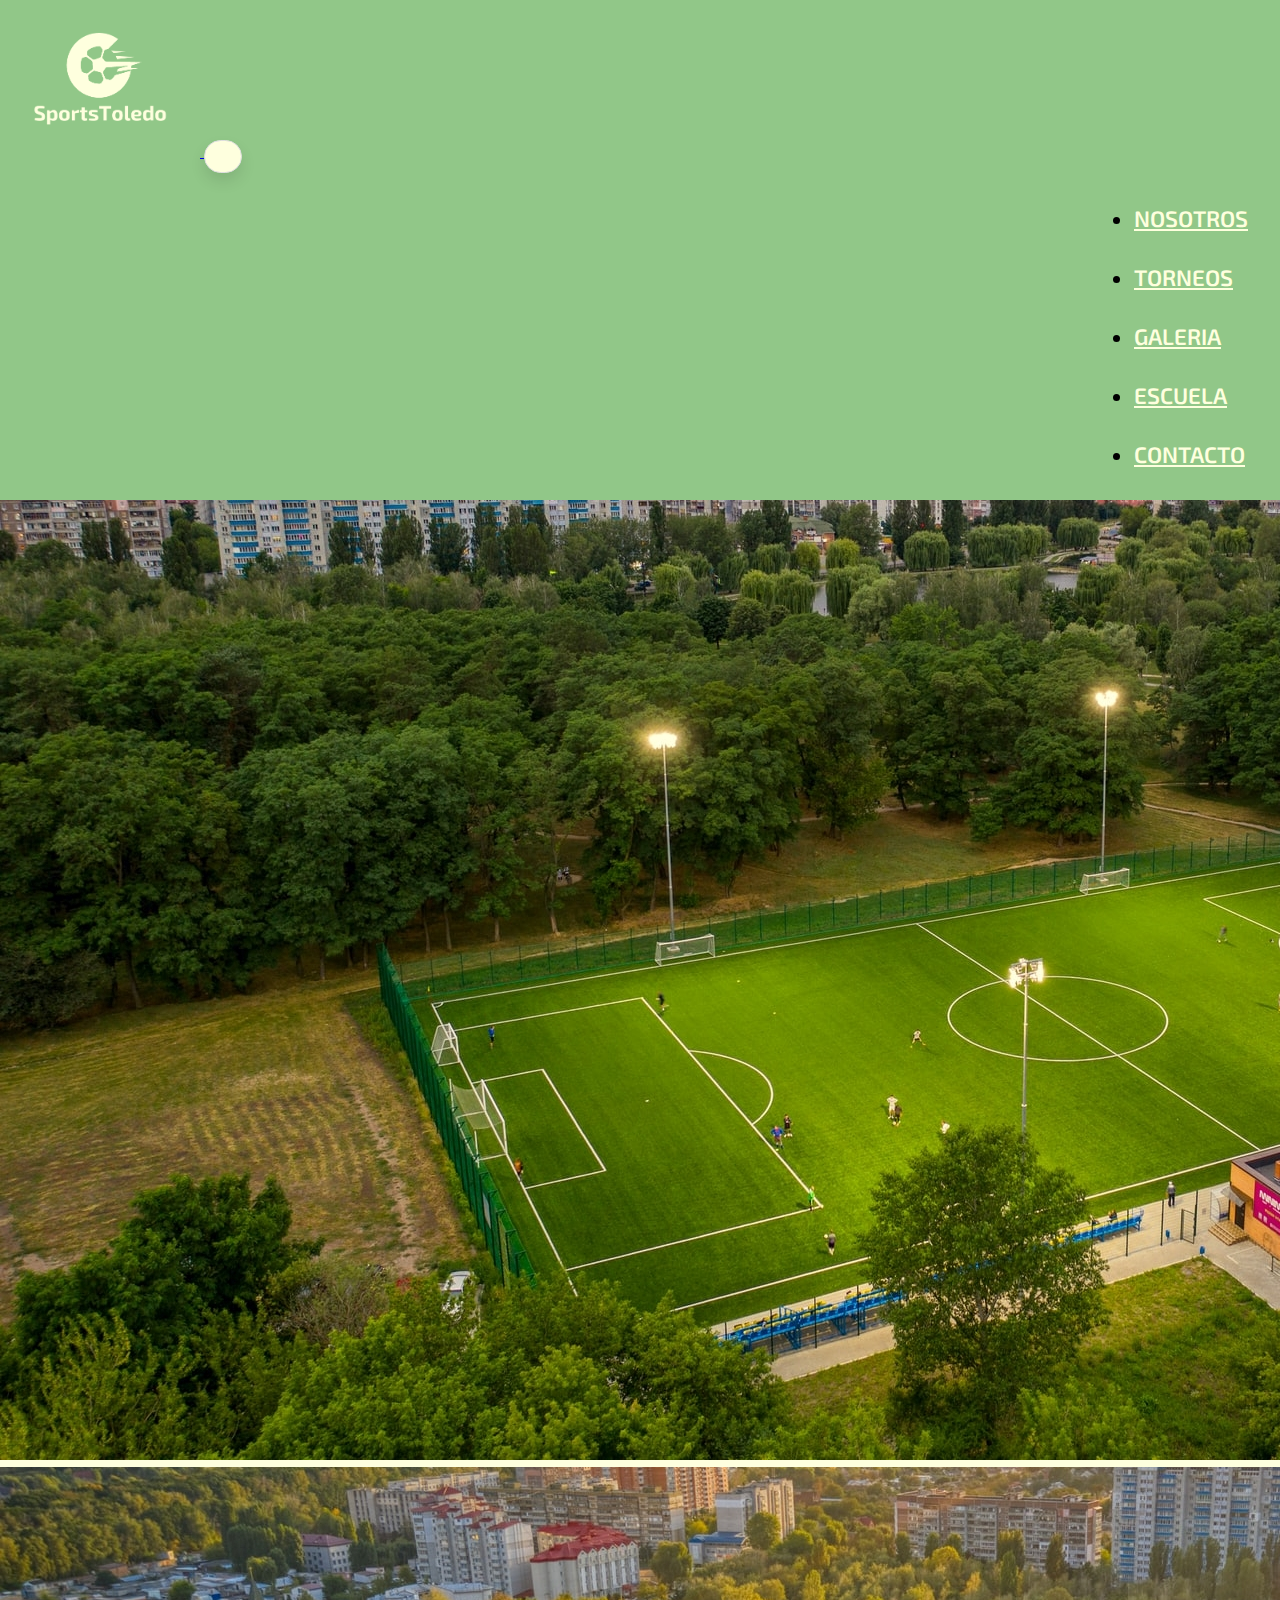
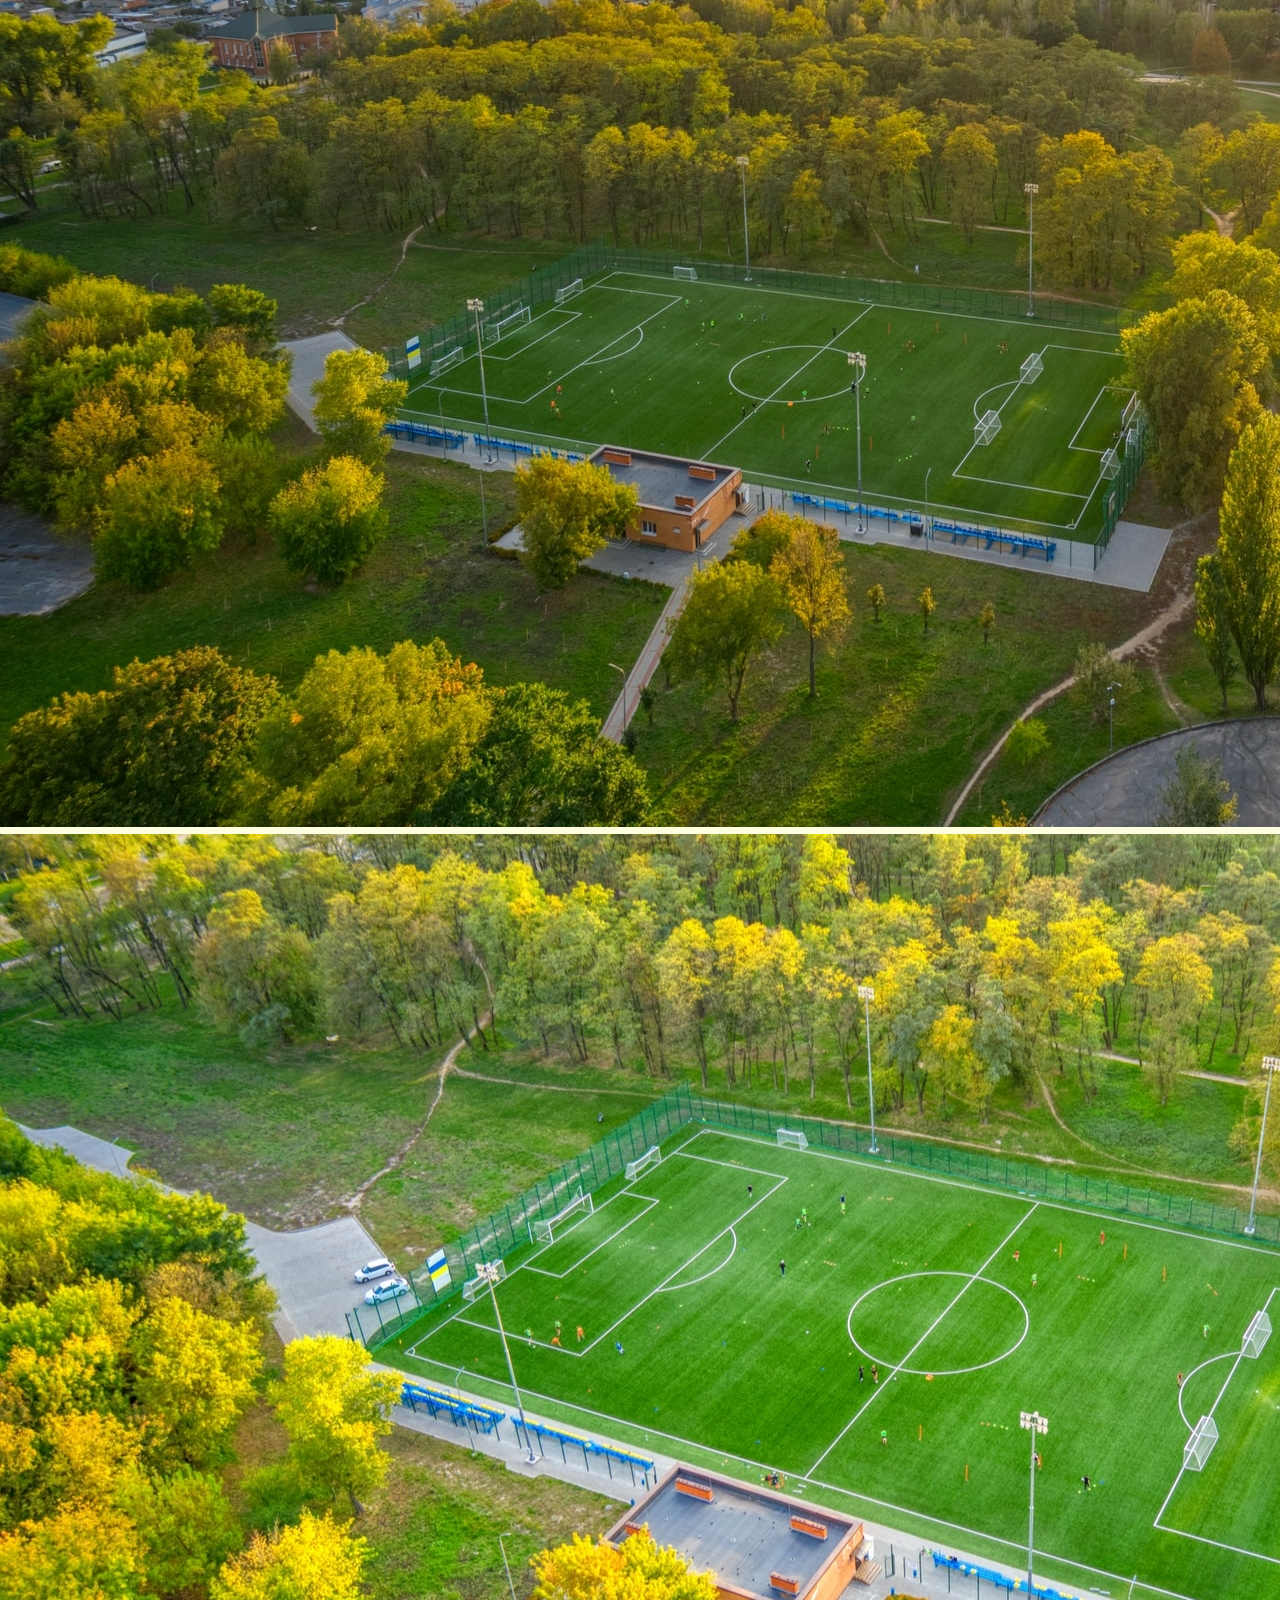
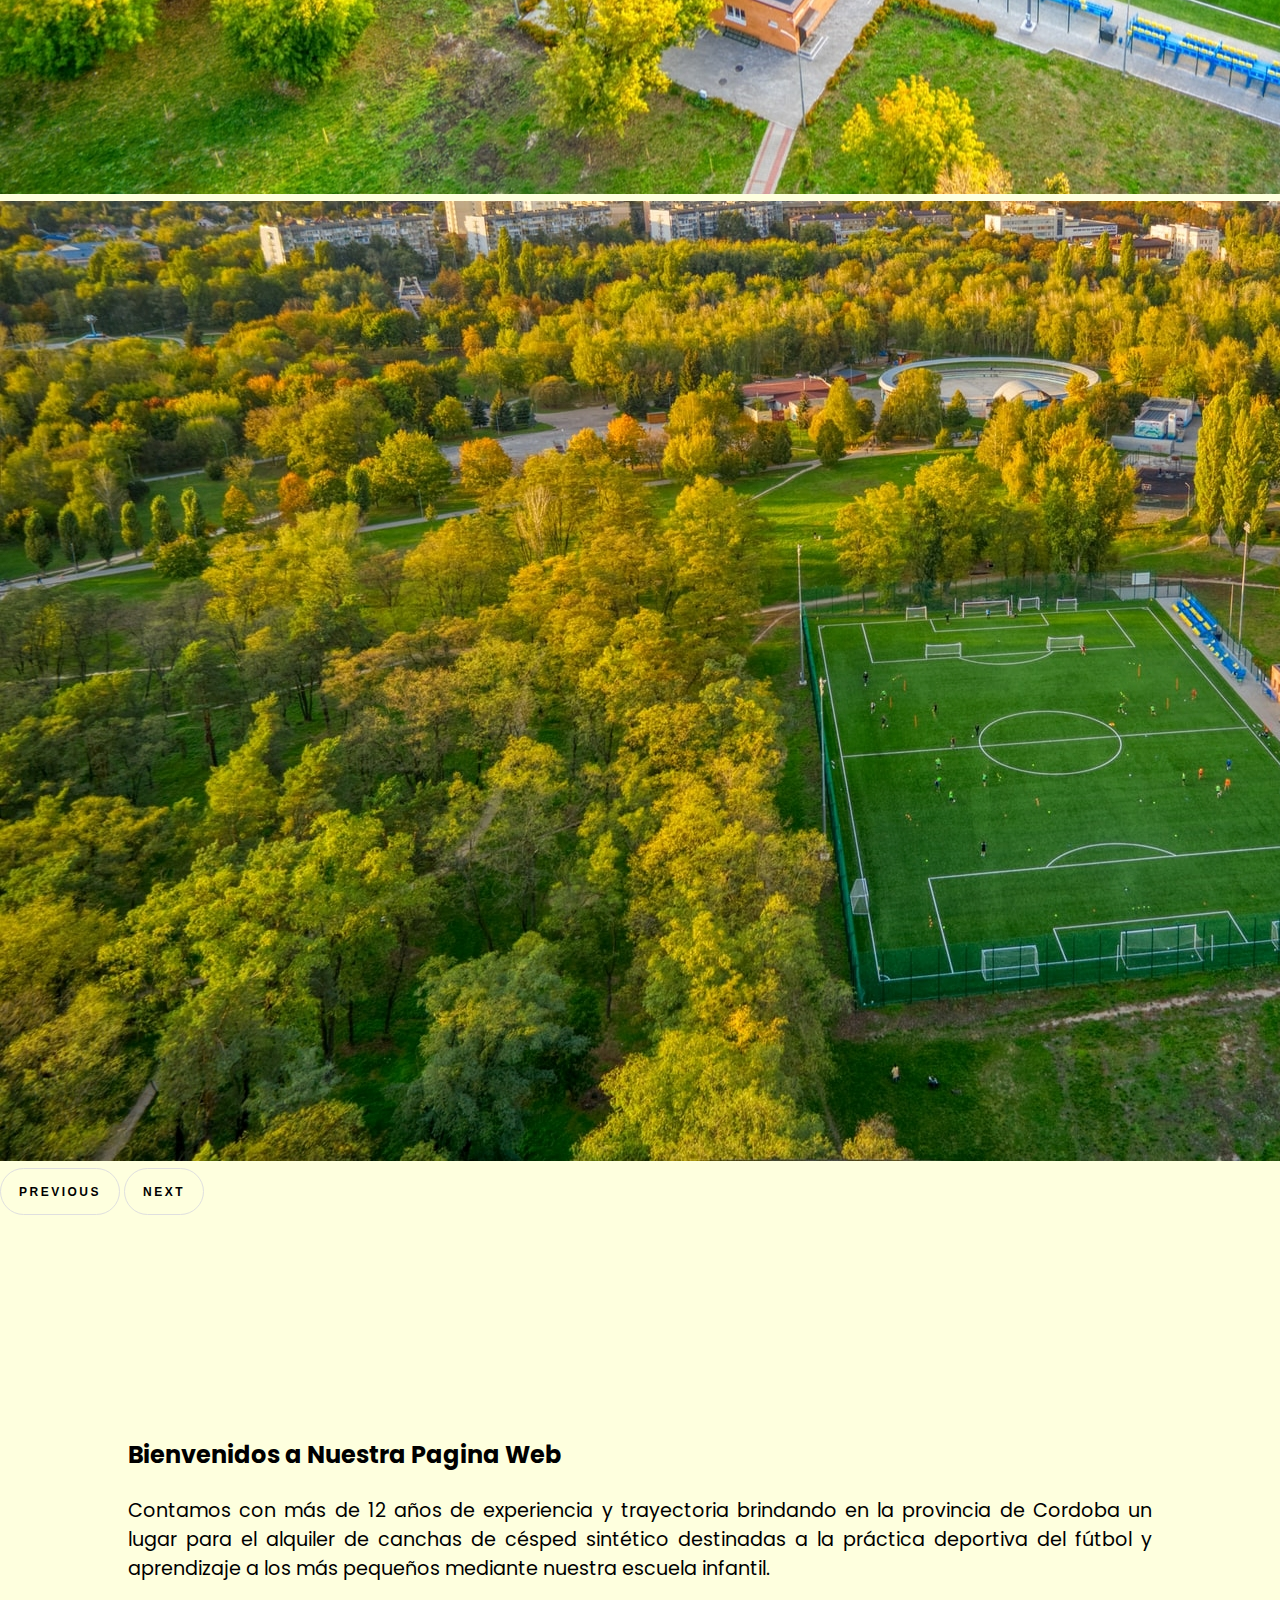
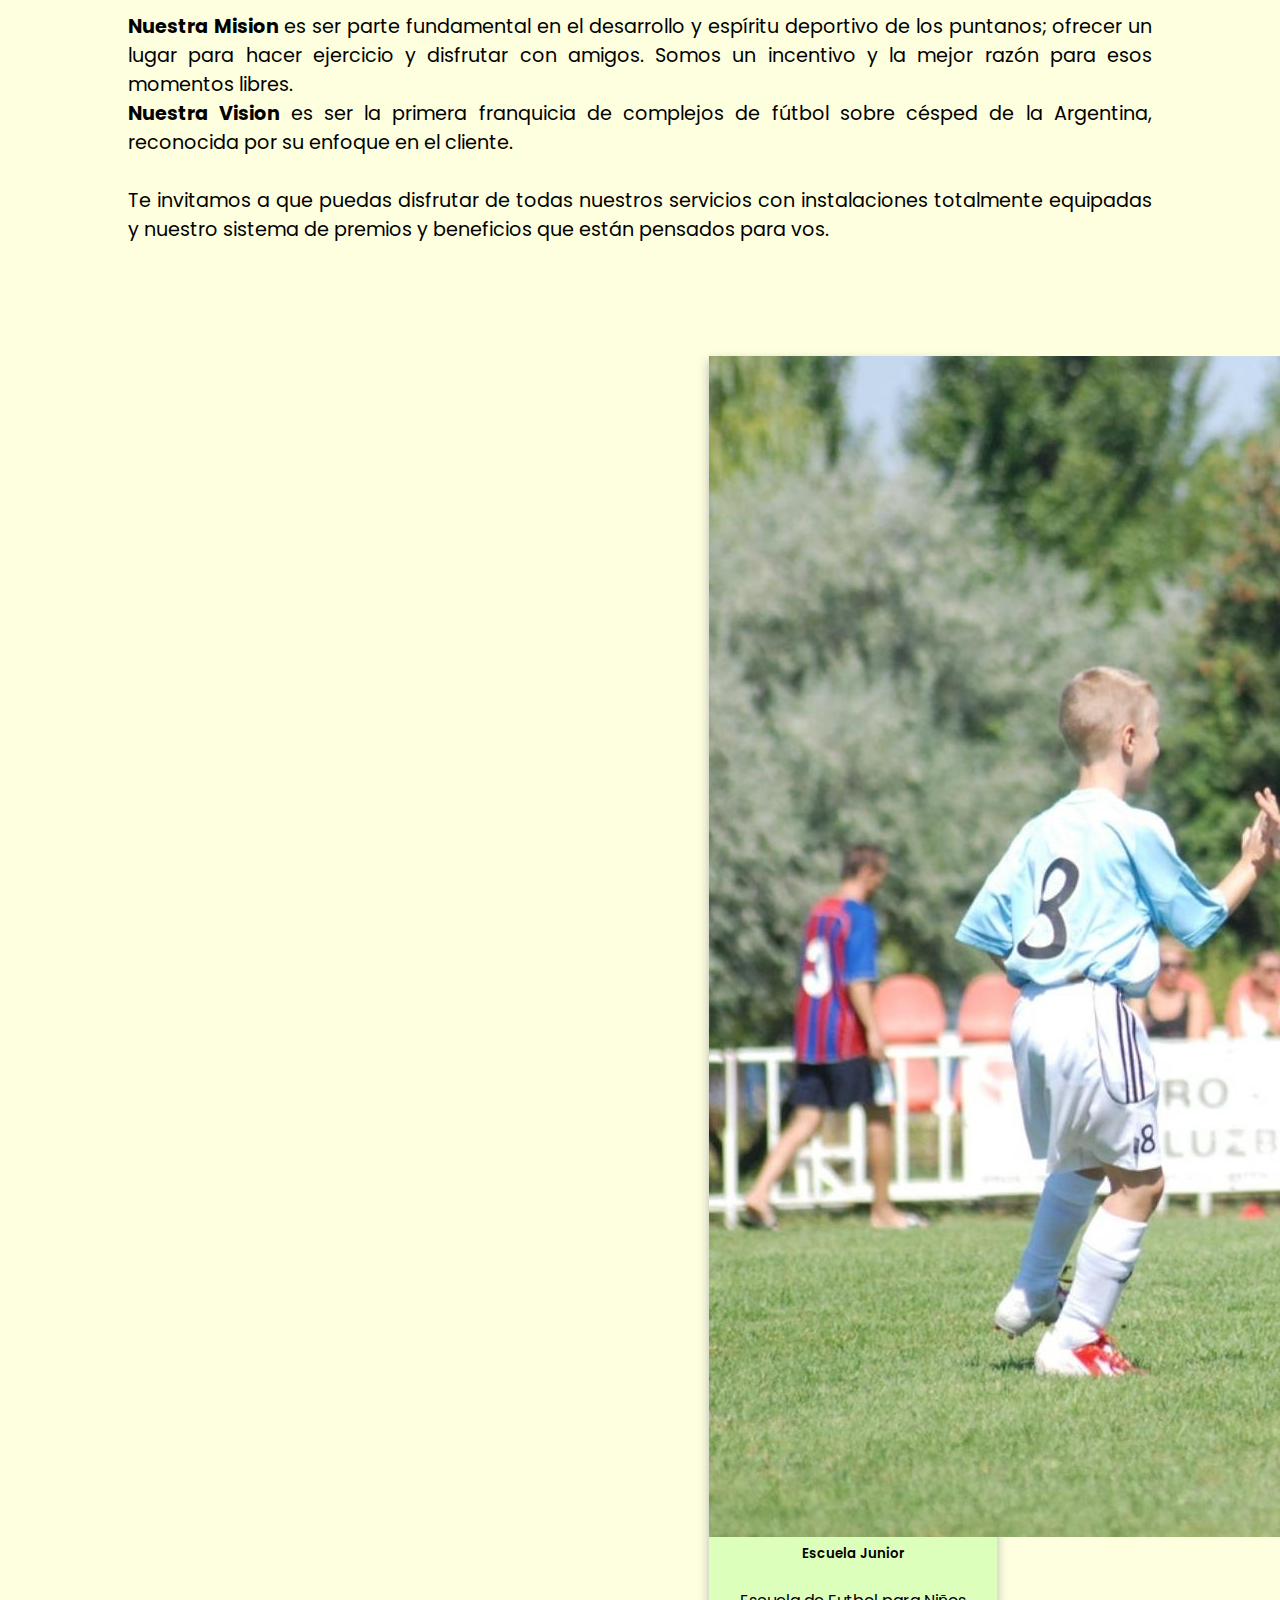
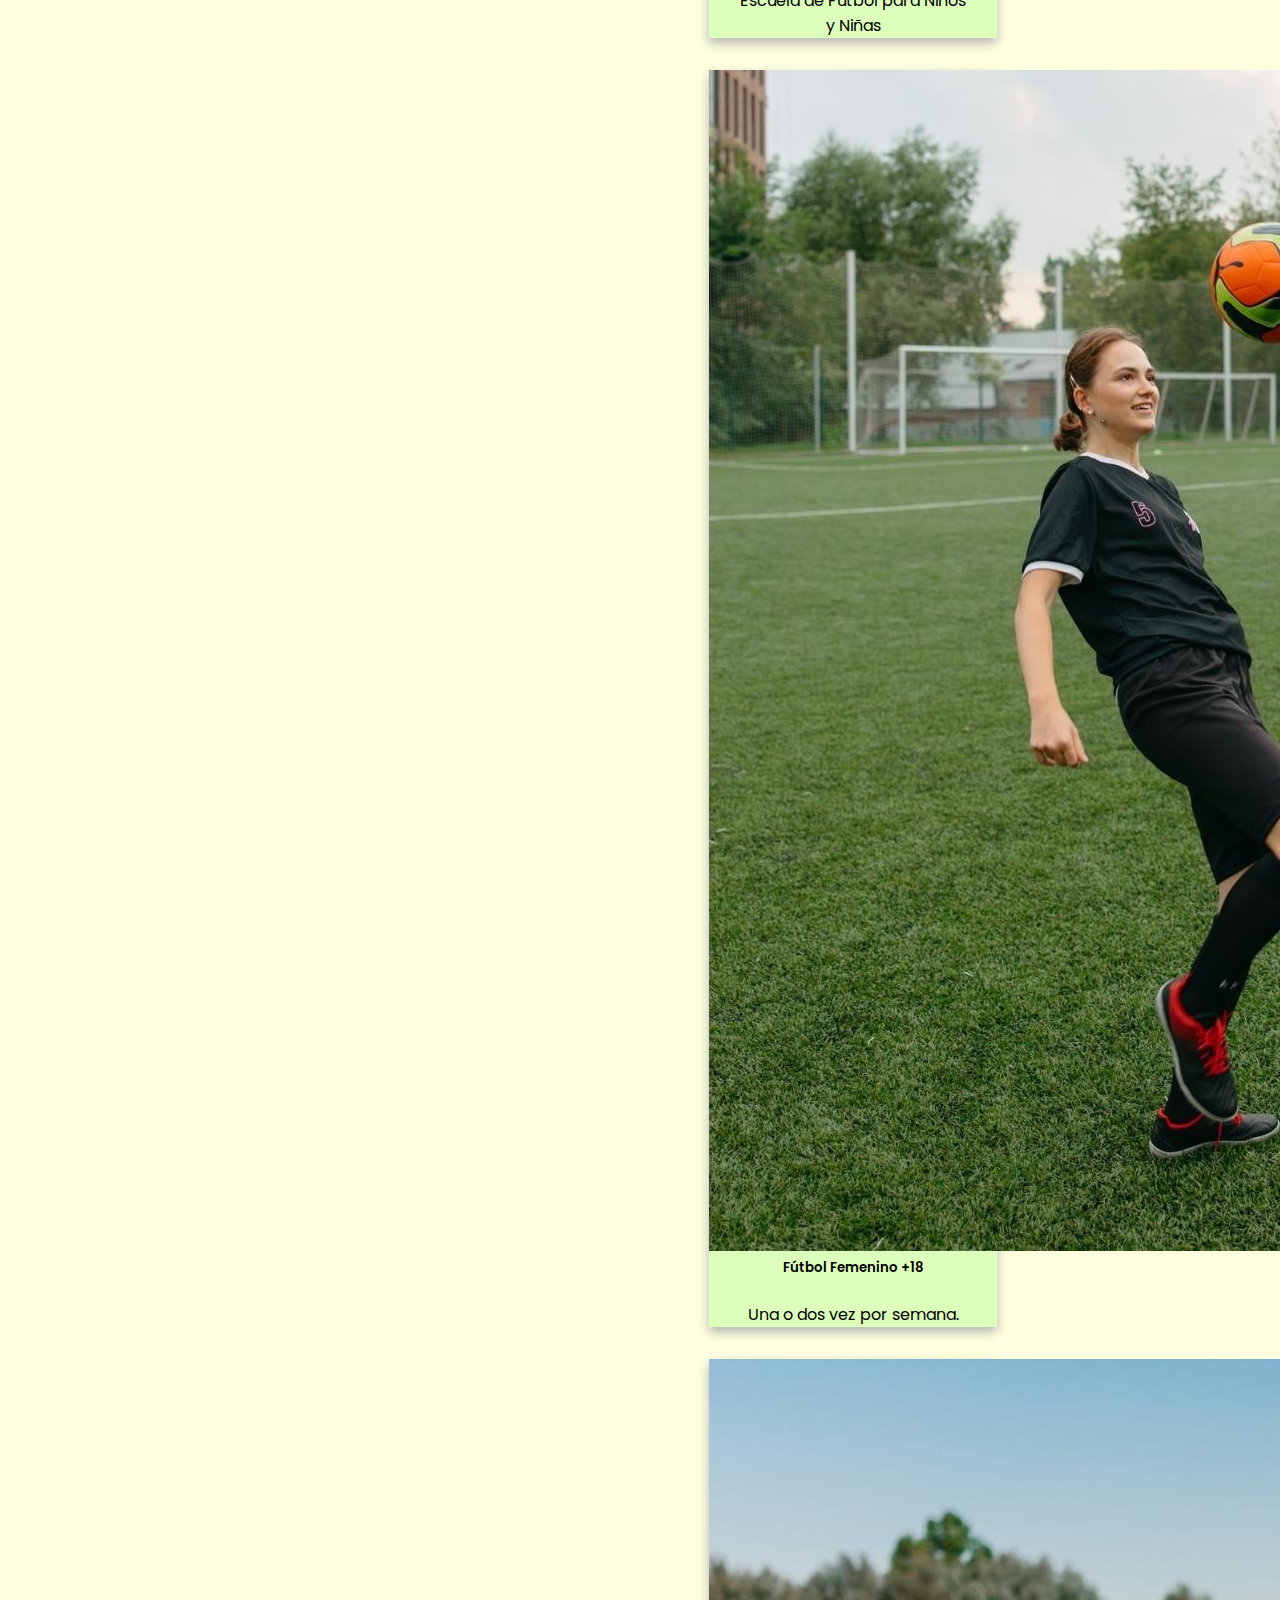
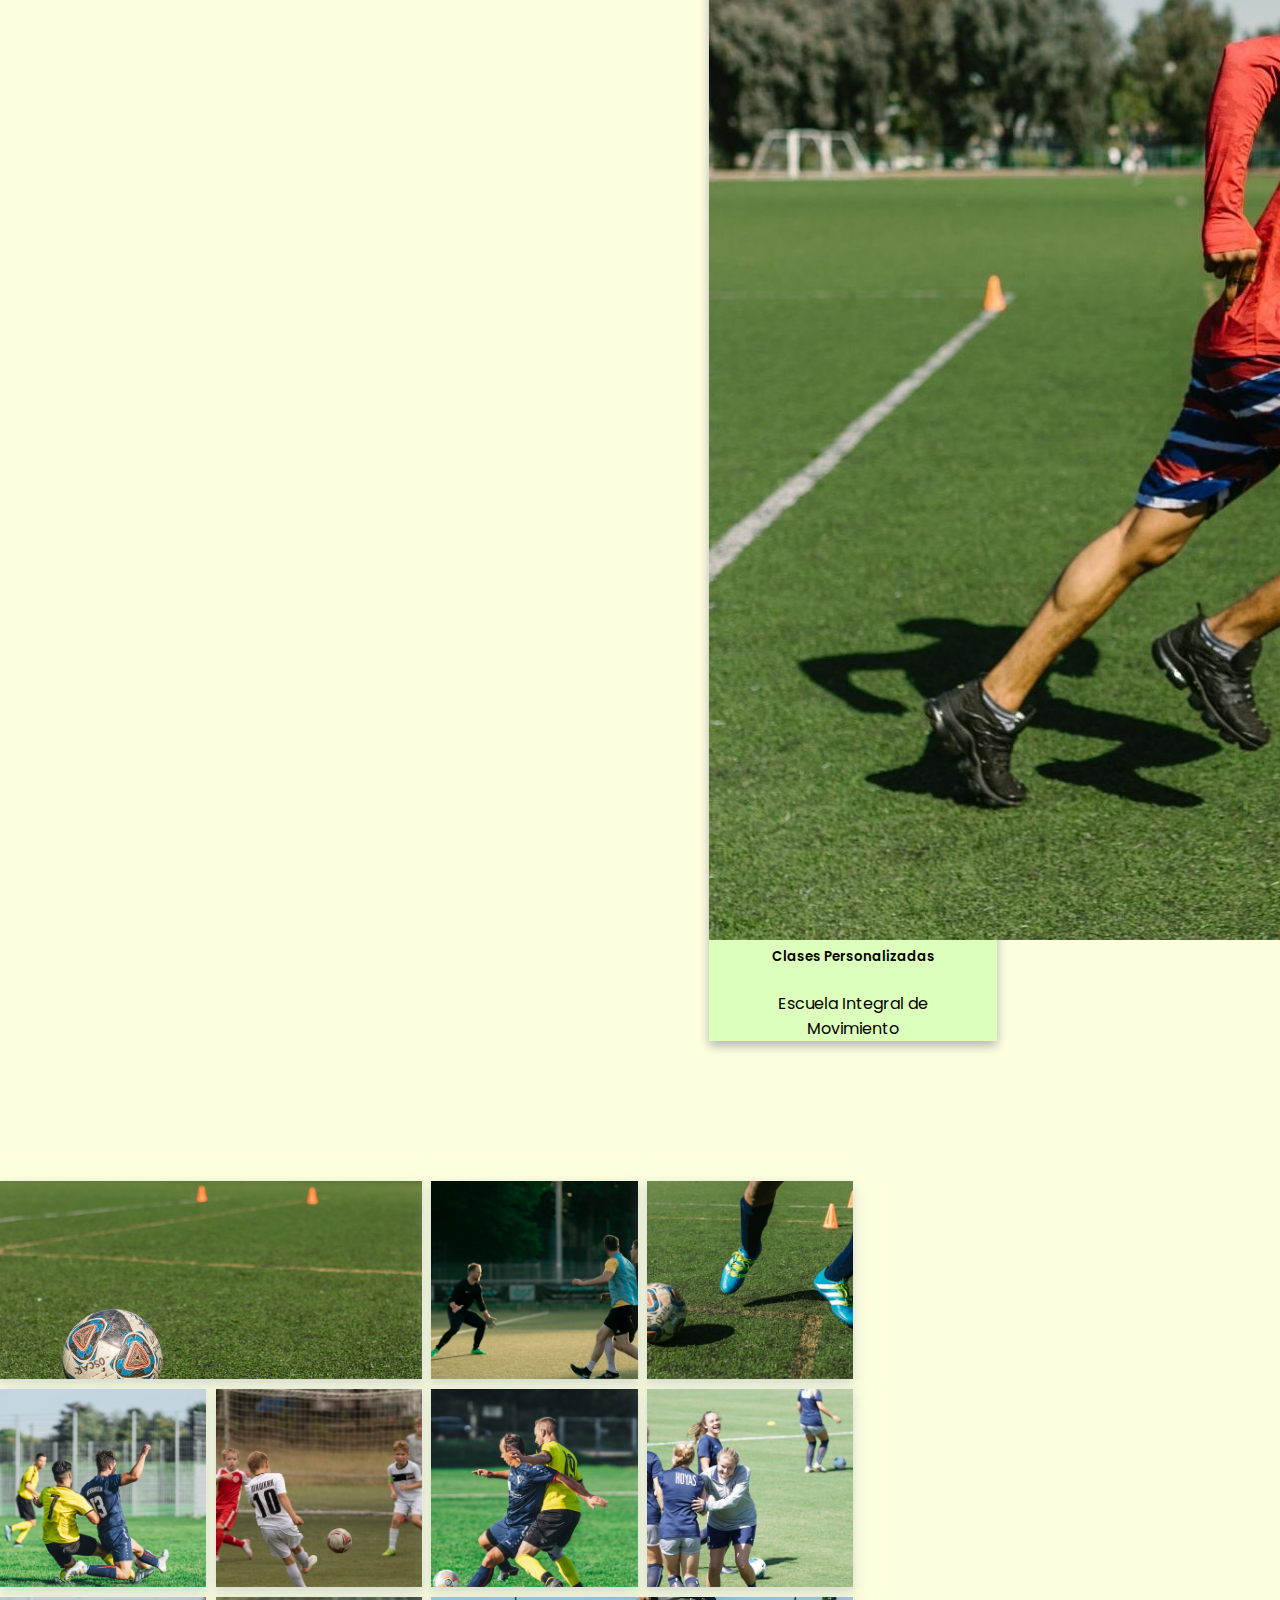
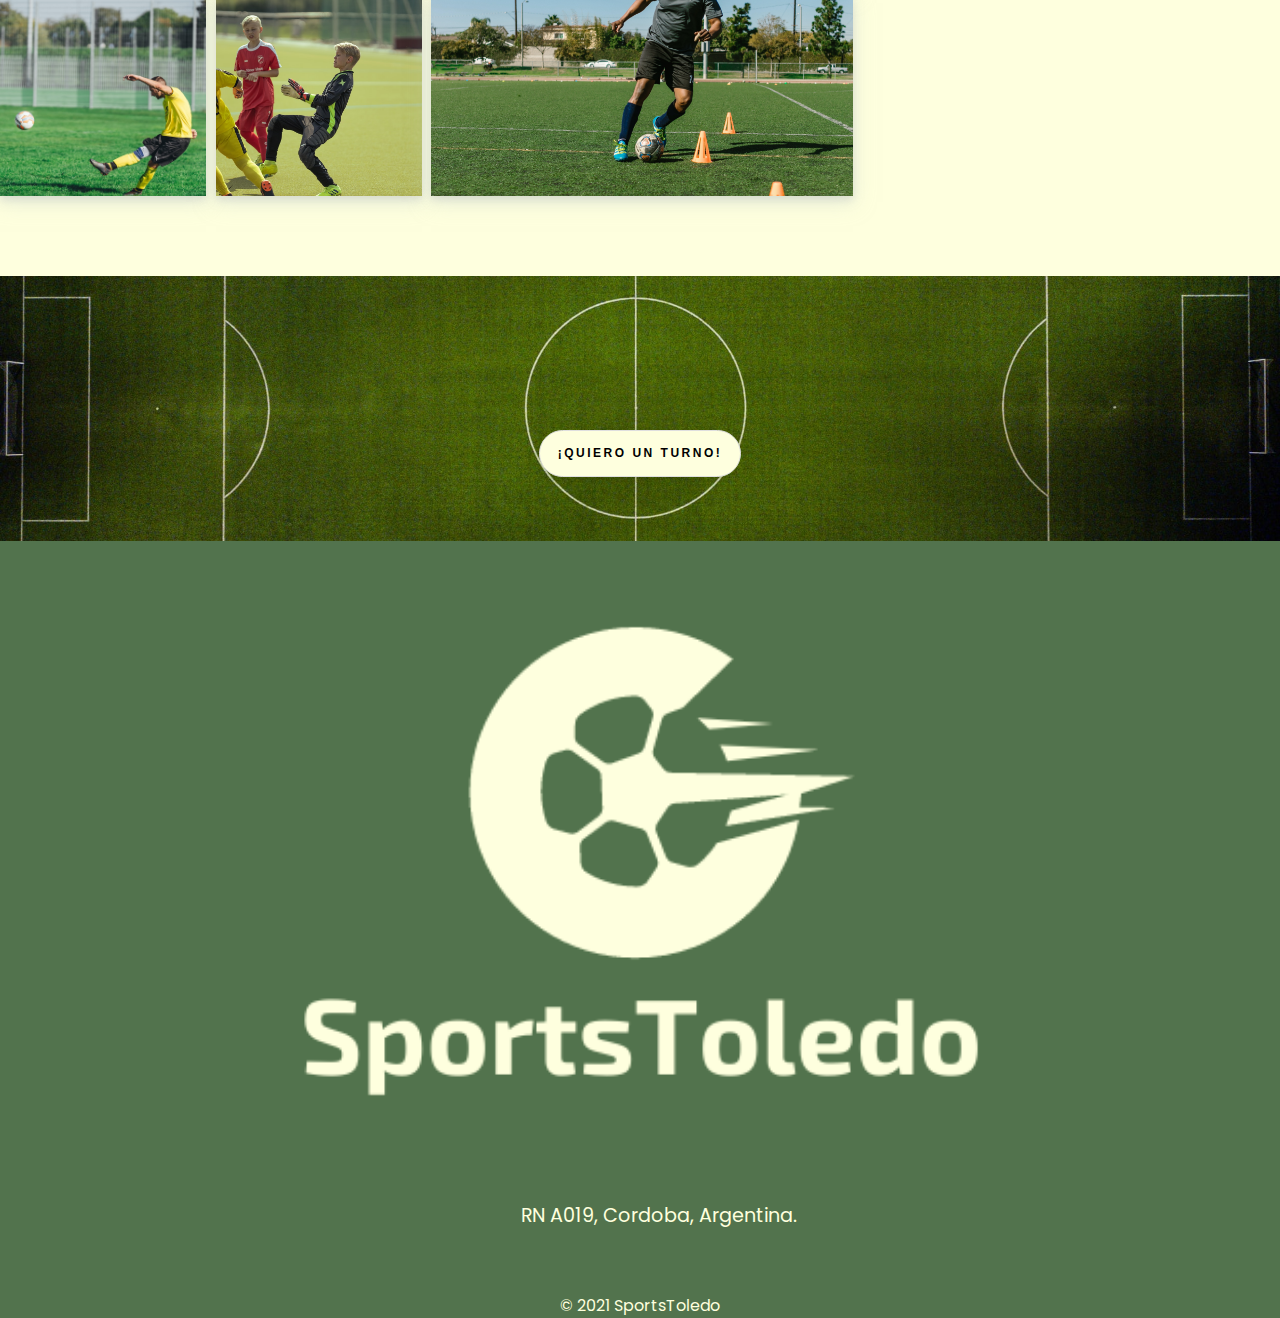
<file: index.html>
<!DOCTYPE html>
<html lang="es">

<head>
    <meta charset="UTF-8">
    <meta http-equiv="X-UA-Compatible" content="IE=edge">
    <meta name="viewport" content="width=device-width, initial-scale=1.0">
    <!-- SEO -->
    <meta name="keywords"
        content="FUTBOL, NOSOTROS, CANCHAS, TORNEO, GALERIA, SERVICIOS, CONTACTO, FUTBOL 7, PARTIDO, ESCUELA">
    <meta name="description" content="Bienvenidos a Nuestra Pagina Web, te invitamos a conocer todo nuestro espacio">
    <!-- Link Google Fonts -->
    <link rel="preconnect" href="https://fonts.googleapis.com">
    <link rel="preconnect" href="https://fonts.gstatic.com" crossorigin>
    <link href="https://fonts.googleapis.com/css2?family=Exo+2&display=swap" rel="stylesheet">
    <link href="https://fonts.googleapis.com/css2?family=Poppins:wght@300;600&display=swap" rel="stylesheet">
    <!-- Link FontAwesome -->
    <link rel="stylesheet" href="https://use.fontawesome.com/releases/v5.15.4/css/all.css"
        integrity="sha384-DyZ88mC6Up2uqS4h/KRgHuoeGwBcD4Ng9SiP4dIRy0EXTlnuz47vAwmeGwVChigm" crossorigin="anonymous">
    <!-- Link para Animaciones -->
    <link rel="stylesheet" href="https://unpkg.com/aos@next/dist/aos.css" />
    <!-- Fav Icon -->
    <link rel="shortcut icon" href="./recursos/favicon.png">
    <!-- Link CSS Bootstrap -->
    <link href="https://cdn.jsdelivr.net/npm/bootstrap@5.1.3/dist/css/bootstrap.min.css" rel="stylesheet"
        integrity="sha384-1BmE4kWBq78iYhFldvKuhfTAU6auU8tT94WrHftjDbrCEXSU1oBoqyl2QvZ6jIW3" crossorigin="anonymous">
    <!-- Link CSS -->
    <link rel="stylesheet" href="./css/style.css">
    <title>SportsToledo | Home</title>
</head>

<body>
    <!-- Aca Empieza el Encabezado -->
    <header class="sticky-top header header-color">
        <!-- Navbar -->
        <nav class="navbar navbar-expand-lg navbar-dark" id="navbar">
            <div class="container-fluid">
                <!-- Logo del Menu -->
                <a class="navbar-brand" href="./index.html">
                    <img src="./recursos/logo.png" alt="Logo de SportsToledo" width="200" class="logo">
                </a>

                <button class="navbar-toggler" type="button" data-bs-toggle="collapse" data-bs-target="#navbarNav"
                    aria-controls="navbarNav" aria-expanded="false" aria-label="Toggle navigation">
                    <span class="navbar-toggler-icon"></span>
                </button>

                <!-- Lista Desordenada para el Menu -->
                <div class="collapse navbar-collapse" id="navbarNav">
                    <ul class="navbar-nav ml-auto">
                        <!-- Enlaces Relativos -->
                        <li class="nav-item"><a class="nav-link" href="./sections/nosotros.html">Nosotros</a></li>
                        <li class="nav-item"><a class="nav-link" href="./sections/torneos.html">Torneos</a></li>
                        <li class="nav-item"><a class="nav-link" href="./sections/galeria.html">Galeria</a></li>
                        <li class="nav-item"><a class="nav-link" href="./sections/escuela.html">Escuela</a></li>
                        <li class="nav-item"><a class="nav-link" href="./sections/contacto.html">Contacto</a></li>
                    </ul>
                </div>
            </div>
        </nav>
    </header>
    <!-- Aca termina el encabezado -->

    <!-- Aca comienza el contenido principal -->
    <main>

        <!-- CAROUSEL-->
        <div id="carouselExampleInterval" class="carousel slide" data-bs-ride="carousel">
            <div class="carousel-inner">
                <div class="carousel-item active" data-bs-interval="10000">
                    <img src="./recursos/imgHome04.jpg" class="d-block w-100 imgSlider" alt="Imagen de Carousel 1">
                </div>
                <div class="carousel-item" data-bs-interval="2000">
                    <img src="./recursos/imgHome02.jpg" class="d-block w-100" alt="Imagen de Carousel 2">
                </div>
                <div class="carousel-item">
                    <img src="./recursos/imgHome03.jpg" class="d-block w-100" alt="Imagen de Carousel 3">
                </div>
                <div class="carousel-item">
                    <img src="./recursos/imgHome01.jpg" class="d-block w-100" alt="Imagen de Carousel 4">
                </div>
            </div>
            <button class="carousel-control-prev" type="button" data-bs-target="#carouselExampleInterval"
                data-bs-slide="prev">
                <span class="carousel-control-prev-icon" aria-hidden="true"></span>
                <span class="visually-hidden">Previous</span>
            </button>
            <button class="carousel-control-next" type="button" data-bs-target="#carouselExampleInterval"
                data-bs-slide="next">
                <span class="carousel-control-next-icon" aria-hidden="true"></span>
                <span class="visually-hidden">Next</span>
            </button>
        </div>

        <!-- SEPARATOR -->

        <div id="separator" data-aos="zoom-in">
            <div class="content">
                <div class="col-sm p-3 text-light text-center">
                    <h4 class="bn h3">SportsToledo</h4>
                    <h1 class="bn h2 ">Canchas de Futbol</h1>
                </div>
            </div>
        </div>

        <!-- Etiquetas de tipo bloque-->
        <section>
            <h2>Bienvenidos a Nuestra Pagina Web</h2>
            <div>
                <p>Contamos con más de 12 años de experiencia y trayectoria brindando en la provincia de Cordoba un
                    lugar para el alquiler de canchas de césped sintético destinadas a la práctica deportiva del
                    fútbol y aprendizaje a los más pequeños mediante nuestra escuela infantil.<br>
                    <br>
                    <strong>Nuestra Mision </strong>es ser parte fundamental en el desarrollo y espíritu deportivo de
                    los puntanos; ofrecer un
                    lugar para hacer ejercicio y disfrutar con amigos. Somos un incentivo y la mejor razón para esos
                    momentos libres. <br>
                    <strong>Nuestra Vision </strong>es ser la primera franquicia de complejos de fútbol sobre césped de
                    la Argentina,
                    reconocida por su enfoque en el cliente.<br>
                    <br>
                    Te invitamos a que puedas disfrutar de todas nuestros servicios con instalaciones totalmente
                    equipadas y nuestro sistema de premios y beneficios que están pensados para vos.</p>
            </div>
        </section>

        <section class="section__Escuela section section-hero section-hero-left">
            <div class="sectionHead" data-aos="fade-up" data-aos-duration="2000">
                <h2>Escuela</h2>
                <p>En el horario de la tarde desarrollamos nuestra Escuela de Fútbol, destinada a niños,
                    niñas y adolescentes, a través de una propuesta formativa y recreativa que procura brindar
                    las herramientas más adecuadas para la iniciación y el perfeccionamiento en el fútbol.</p>
                <form action="./sections/escuela.html">
                    <button> Más Info
                    </button>
                </form>
            </div>

            <div class="sectionCards container">

                <div class="row g-3">

                    <div class="col-12 col-md-6 col-lg-4">
                        <div class="card" style="width: 18rem;">
                            <img src="./recursos/imgHomeEsc01.jpg" class="card-img-top" alt="Imagen Logo de Torneo 01">
                            <div class="card-body">
                                <h5 class="card-title">Escuela Junior</h5>
                                <p class="card-text">Escuela de Futbol para Niños y Niñas</p>
                            </div>
                        </div>
                    </div>

                    <div class="col-12 col-md-6 col-lg-4">
                        <div class="card" style="width: 18rem;">
                            <img src="./recursos/imgHomeEsc02.jpg" class="card-img-top" alt="Imagen Logo de Torneo 02">
                            <div class="card-body">
                                <h5 class="card-title">Fútbol Femenino +18</h5>
                                <p class="card-text">Una o dos vez por semana.
                            </div>
                        </div>
                    </div>

                    <div class="col-12 col-md-6 col-lg-4">
                        <div class="card" style="width: 18rem;">
                            <img src="./recursos/imgHomeEsc03.jpg" class="card-img-top" alt="Imagen Logo de Torneo 03">
                            <div class="card-body">
                                <h5 class="card-title">Clases Personalizadas</h5>
                                <p class="card-text">Escuela Integral de Movimiento</p>
                            </div>
                        </div>
                    </div>
                </div>
            </div>
        </section>

        <section class="section__Galeria section section-hero section-hero-right galeriaHome">
            <div class="sectionHead" data-aos="fade-up" data-aos-duration="2000">
                <h2>Galeria de Fotos</h2>
                <p>Nos tomamos en serio nuestro trabajo y por eso podes encontrar todas las fotos de nuestros partidos,
                    eventos y entrenamientos en la mejor calidad.</p>

                <form action="./sections/galeria.html">
                    <button> Ver más
                    </button>
                </form>
            </div>

            <div class="sectionBody">

                <div class="imgGaleria"><img class="imagen" src="./recursos/galeriaHome03.jpg"
                        alt="Imagen de Galeria de Fotos"></div>

                <div class="imgGaleria"><img class="imagen" src="./recursos/galeria/imgGaleria02.jpg"
                        alt="Imagen de Galeria de Fotos"></div>

                <div class="imgGaleria"><img class="imagen" src="./recursos/galeriaHome02.jpg"
                        alt="Imagen de Galeria de Fotos"></div>

                <div class="imgGaleria"><img class="imagen" src="./recursos/galeria/imgGaleria04.jpg"
                        alt="Imagen de Galeria de Fotos"></div>

                <div class="imgGaleria"><img class="imagen" src="./recursos/galeriaHome01.jpg"
                        alt="Imagen de Galeria de Fotos"></div>

                <div class="imgGaleria"><img class="imagen" src="./recursos/galeria/imgGaleria06.jpg"
                        alt="Imagen de Galeria de Fotos"></div>

                <div class="imgGaleria"><img class="imagen" src="./recursos/galeria/imgGaleria07.jpg"
                        alt="Imagen de Galeria de Fotos"></div>

                <div class="imgGaleria"><img class="imagen" src="./recursos/galeria/imgGaleria05.jpg"
                        alt="Imagen de Galeria de Fotos"></div>

                <div class="imgGaleria"><img class="imagen" src="./recursos/galeria/imgGaleria16.jpg"
                        alt="Imagen de Galeria de Fotos"></div>

                <div class="imgGaleria"><img class="imagen" src="./recursos/galeriaHome04.jpg"
                        alt="Imagen de Galeria de Fotos"></div>
            </div>
        </section>

        <section class="section__sacarTurno">
            <h2 class="sacarTurno__title" data-aos="flip-up">¿Que estas esperando para rodar el balon?</h2>
            <form action="./sections/contacto.html">
                <button> ¡Quiero un Turno!
                </button>
            </form>
        </section>
    </main>
    <!-- Aca finaliza el contenido principal -->
    <footer>
        <!-- Etiqueta en línea -->
        <div id="footer">
            <div class="container w-50 ">
                <div class="row row-cols-md-2 justify-content-md-center">
                    <div class="col text-center">
                        <a href="./index.html">
                            <img src="./recursos/logo.png" alt="Logo de SportsToledo" class="logo2">
                        </a>
                    </div>
                </div>

                <div class="row justify-content-md-center ">
                    <div class="col text-center font-weight-light">
                        <a href="https://www.google.com.ar/maps" target="_blank" class="calle"><i
                                class="fas fa-map-marker-alt"></i>RN A019, Cordoba, Argentina.</a><br>
                        <a href="https://www.facebook.com/" target="_blank"><i class="fab fa-facebook-square"></i></a>
                        <a href="https://www.instagram.com/" target="_blank"><i class="fab fa-instagram"></i></a>
                        <a href="https://www.youtube.com/" target="_blank"><i class="fab fa-youtube"></i></a>
                        <p>© 2021 SportsToledo</p>
                    </div>

                </div>
                <div class="row"></div>
            </div>
        </div>
    </footer>

    <!--Link JS Bootstrap -->
    <script src="https://cdn.jsdelivr.net/npm/bootstrap@5.1.3/dist/js/bootstrap.bundle.min.js"
        integrity="sha384-ka7Sk0Gln4gmtz2MlQnikT1wXgYsOg+OMhuP+IlRH9sENBO0LRn5q+8nbTov4+1p" crossorigin="anonymous">
    </script>

    <!--Link para el funcionamiento de Animaciones -->
    <script src="https://unpkg.com/aos@next/dist/aos.js"></script>
    <script>
        AOS.init();
    </script>

</body>

</html>
</file>
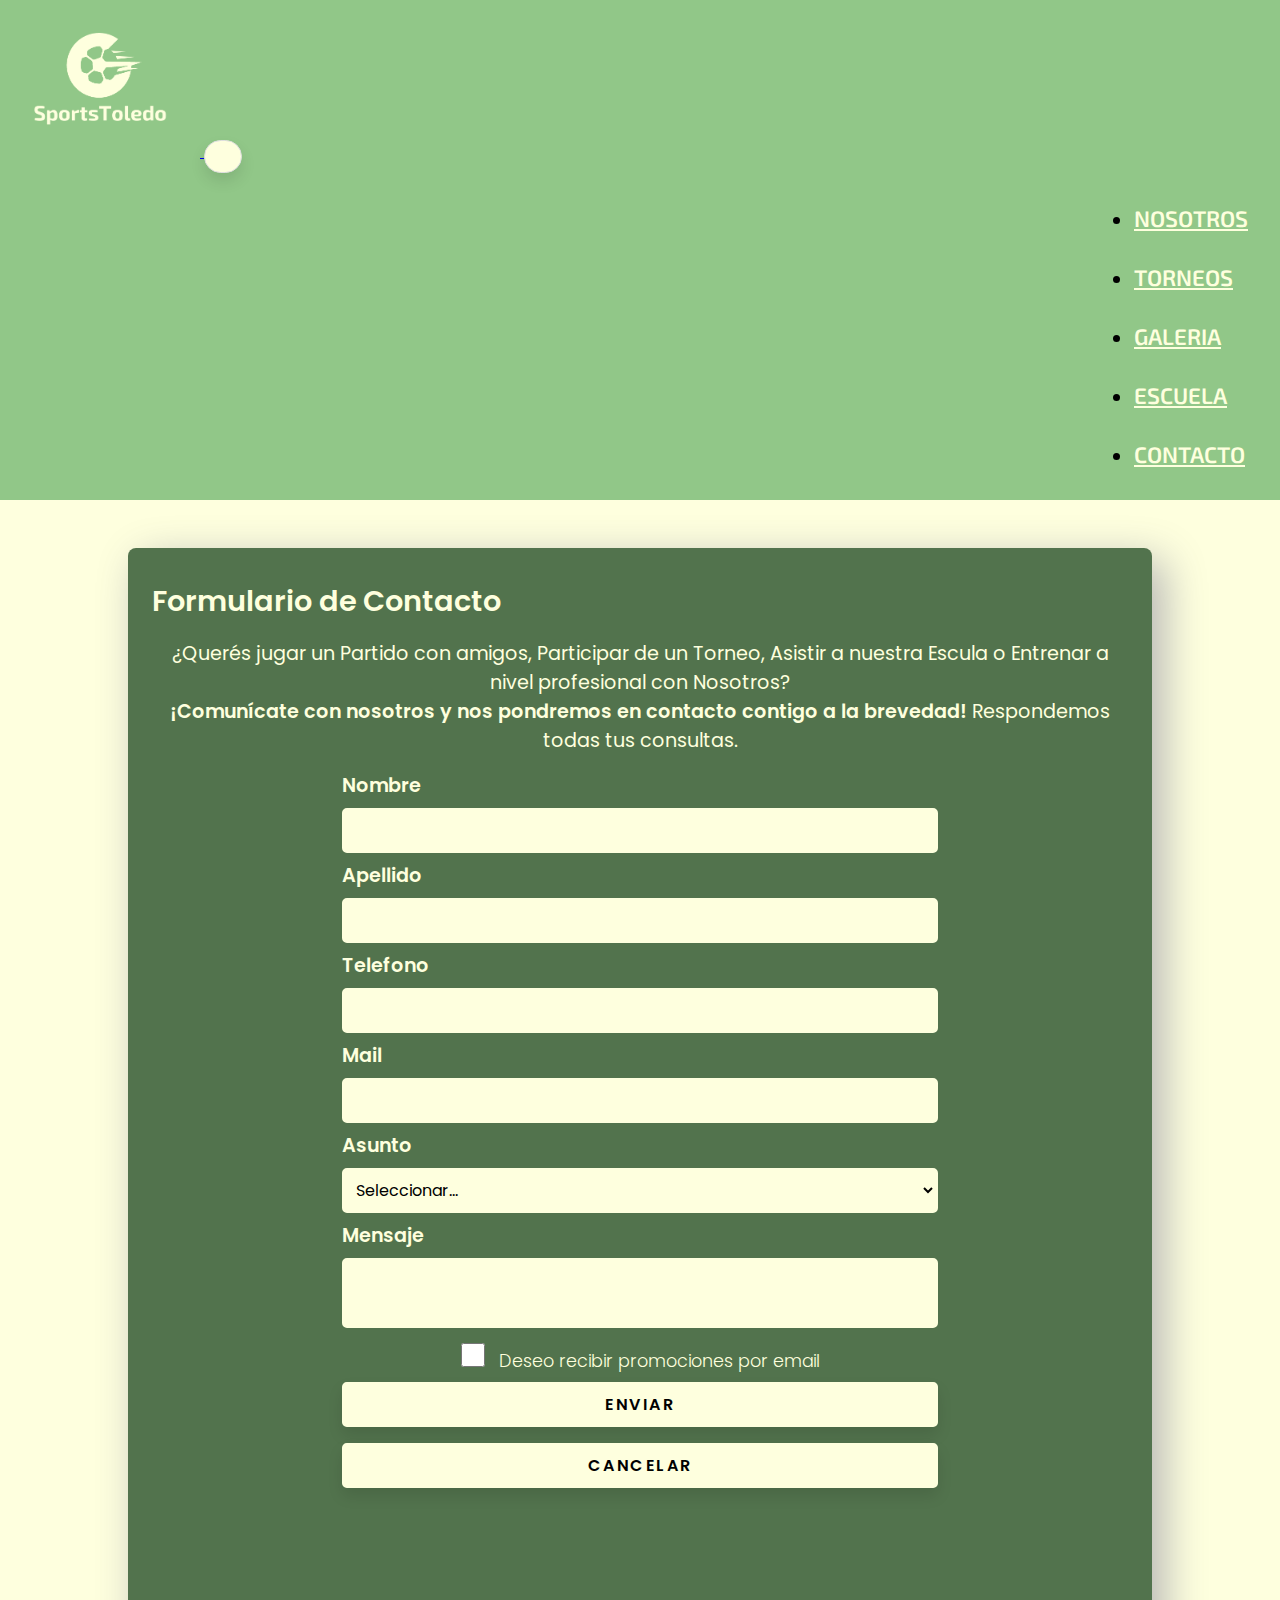
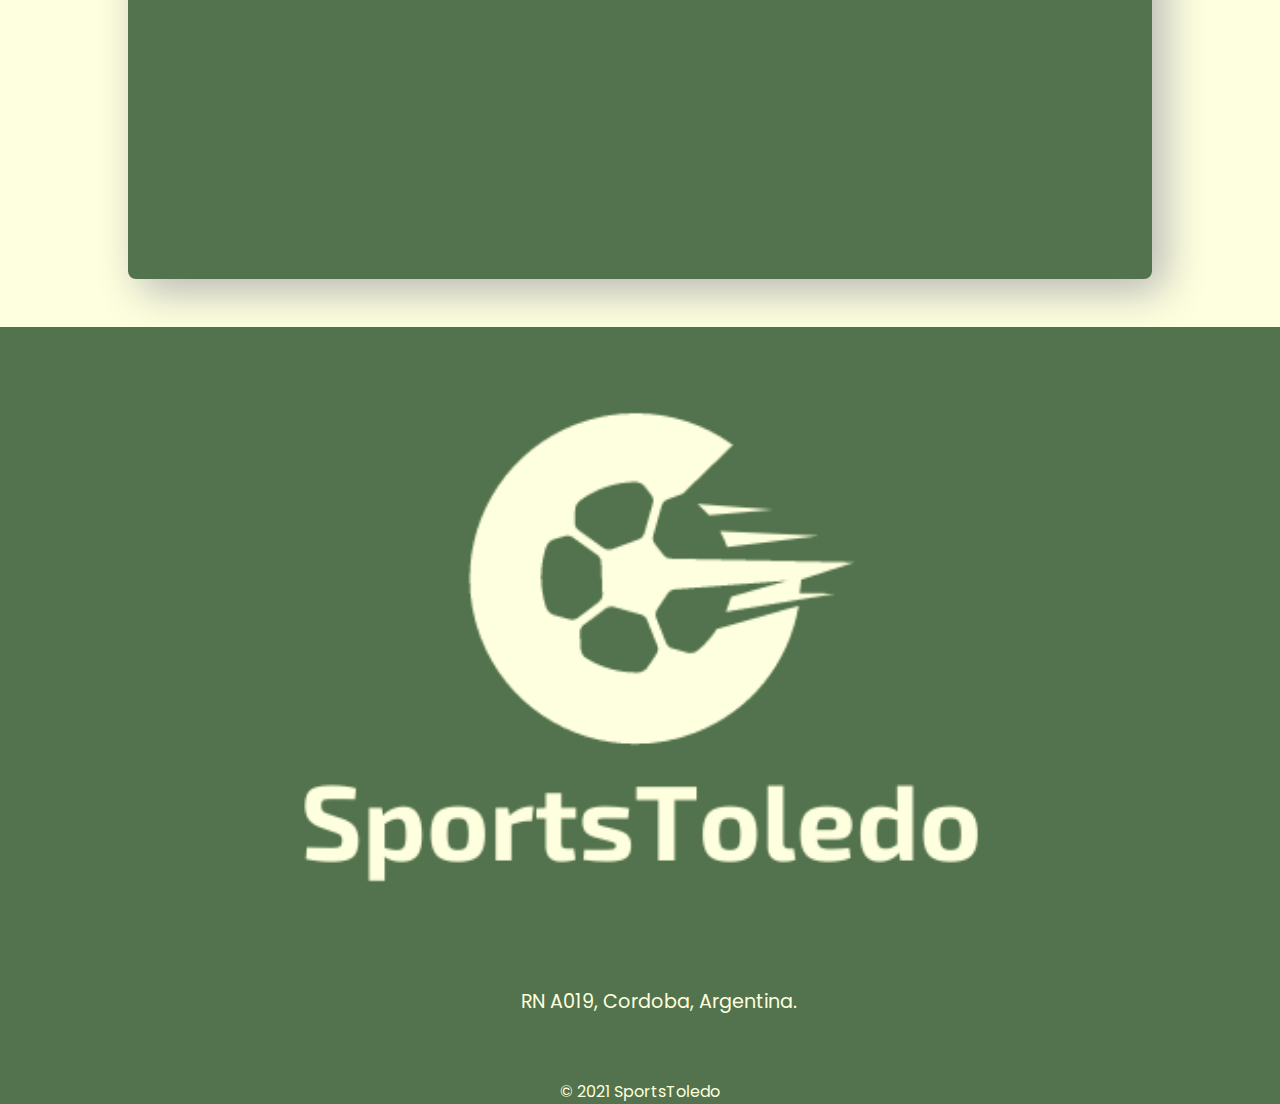
<file: contacto.html>
<!DOCTYPE html>
<html lang="en">

<head>
    <meta charset="UTF-8">
    <meta http-equiv="X-UA-Compatible" content="IE=edge">
    <meta name="viewport" content="width=device-width, initial-scale=1.0">
    <!-- Link Google Fonts -->
    <link rel="preconnect" href="https://fonts.googleapis.com">
    <link rel="preconnect" href="https://fonts.gstatic.com" crossorigin>
    <link href="https://fonts.googleapis.com/css2?family=Exo+2&display=swap" rel="stylesheet">
    <link href="https://fonts.googleapis.com/css2?family=Poppins:wght@300;600&display=swap" rel="stylesheet">
    <!-- Link FontAwesome -->
    <link rel="stylesheet" href="https://use.fontawesome.com/releases/v5.15.4/css/all.css"
        integrity="sha384-DyZ88mC6Up2uqS4h/KRgHuoeGwBcD4Ng9SiP4dIRy0EXTlnuz47vAwmeGwVChigm" crossorigin="anonymous">
    <!-- Fav Icon -->
    <link rel="shortcut icon" href="./recursos/favicon.png">
    <!-- Link CSS Bootstrap -->
    <link href="https://cdn.jsdelivr.net/npm/bootstrap@5.1.3/dist/css/bootstrap.min.css" rel="stylesheet"
        integrity="sha384-1BmE4kWBq78iYhFldvKuhfTAU6auU8tT94WrHftjDbrCEXSU1oBoqyl2QvZ6jIW3" crossorigin="anonymous">
    <!-- Link CSS -->
    <link rel="stylesheet" href="./css/style.css">
    <title>SportsToledo | Home</title>
</head>

<body>
    <!-- Aca Empieza el Encabezado -->
    <header class="sticky-top header header-color">
        <!-- Navbar -->
        <nav class="navbar navbar-expand-lg navbar-dark" id="navbar">
            <div class="container-fluid">
                <!-- Logo del Menu -->
                <a class="navbar-brand" href="./index.html">
                    <img src="./recursos/logo.png" alt="Logo de SportsToledo" width="200" class="logo">
                </a>

                <button class="navbar-toggler" type="button" data-bs-toggle="collapse" data-bs-target="#navbarNav"
                    aria-controls="navbarNav" aria-expanded="false" aria-label="Toggle navigation">
                    <span class="navbar-toggler-icon"></span>
                </button>

                <!-- Lista Desordenada para el Menu -->
                <div class="collapse navbar-collapse" id="navbarNav">
                    <ul class="navbar-nav ml-auto">
                        <!-- Enlaces Relativos -->
                        <li class="nav-item"><a class="nav-link" href="./nosotros.html">Nosotros</a></li>
                        <li class="nav-item"><a class="nav-link" href="./torneos.html">Torneos</a></li>
                        <li class="nav-item"><a class="nav-link" href="./galeria.html">Galeria</a></li>
                        <li class="nav-item"><a class="nav-link" href="./escuela.html">Escuela</a></li>
                        <li class="nav-item"><a class="nav-link" href="./contacto.html">Contacto</a></li>
                    </ul>
                </div>
            </div>
        </nav>
    </header>
    <!-- Aca termina el encabezado -->

    <!-- Aca comienza el contenido principal -->
    <main class="formContainer">
        <h2 class="formContainer__title">Formulario de Contacto</h2>
        <p class="formContainer__p">¿Querés jugar un Partido con amigos, Participar de un Torneo, Asistir a nuestra
            Escula o Entrenar a nivel profesional con Nosotros? <br> <span class="nosotros__span"> ¡Comunícate con
                nosotros y nos pondremos en contacto contigo a la brevedad! </span> Respondemos todas tus consultas.</p>
        <form action="#" method="GET" class="form">
            <label for="nombre" class="form__label">Nombre</label>
            <input type="text" name="nombre" id="nombre" class="form__input" required>

            <label for="apellido" class="form__label">Apellido</label>
            <input type="text" name="apellido" id="apellido" class="form__input" required>

            <label for="tel" class="form__label">Telefono</label>
            <input type="tel" name="tel" id="tel" class="form__input" required>

            <label for="mail" class="form__label">Mail</label>
            <input type="email" name="mail" id="mail" class="form__input" required>

            <label for="asunto" class="form__label">Asunto</label>
            <select name="asunto" id="asunto" class="form__input">
                <option selected disabled>Seleccionar...</option>
                <option value="1">Partido</option>
                <option value="2">Torneo</option>
                <option value="3">Escuela</option>
                <option value="3">Entrenamiento</option>
            </select>

            <label for="mensaje" class="form__label">Mensaje</label>
            <textarea name="mensaje" id="mensaje" class="form__textarea"></textarea>

            <!-- Checkbox -->
            <div class="checkbox">
                <input type="checkbox" class="form__check__input" id="checkbox" name="Acepta" value="SI">
                <label for="checkbox" class="form__check__label">Deseo recibir promociones por email</label>
            </div>
            <div class="formBtn">
                <button type="submit" class="form__input form__input--submit">Enviar</button>
                <button type="reset" class="form__input form__input--submit">Cancelar</button>
            </div>
        </form>

        <iframe class="map"
            src="https://www.google.com/maps/embed?pb=!1m18!1m12!1m3!1d3403.133598713621!2d-64.15611609122223!3d-31.465510888290027!2m3!1f0!2f0!3f0!3m2!1i1024!2i768!4f13.1!3m3!1m2!1s0x0%3A0x4bed81ea3b9b18b6!2zMzHCsDI3JzU4LjMiUyA2NMKwMDknMTUuNiJX!5e0!3m2!1ses-419!2sar!4v1638849111443!5m2!1ses-419!2sar"
            width="600" height="450" style="border:0;" allowfullscreen="" loading="lazy">
        </iframe>

    </main>
    <!-- Aca finaliza el contenido principal -->
    <footer>
        <!-- Etiqueta en línea -->
        <div id="footer">
            <div class="container w-50 ">
                <div class="row row-cols-md-2 justify-content-md-center">
                    <div class="col text-center">
                        <a href="/index.html">
                            <img src="./recursos/logo.png" alt="Logo de SportsToledo" class="logo2">
                        </a>

                    </div>

                </div>
                <div class="row justify-content-md-center ">
                    <div class="col text-center font-weight-light">
                        <a href="https://www.google.com.ar/maps" target="_blank" class="calle"><i class="fas fa-map-marker-alt"></i>RN A019, Cordoba, Argentina.</a><br>
                        <a href="https://www.facebook.com/" target="_blank"><i class="fab fa-facebook-square"></i></a>
                        <a href="https://www.instagram.com/" target="_blank"><i class="fab fa-instagram"></i></a>
                        <a href="https://www.youtube.com/" target="_blank"><i class="fab fa-youtube"></i></a>
                        <p>© 2021 SportsToledo</p>
                    </div>

                </div>
                <div class="row"></div>
            </div>
        </div>
    </footer>

    <!--Link JS Bootstrap -->
    <script src="https://cdn.jsdelivr.net/npm/bootstrap@5.1.3/dist/js/bootstrap.bundle.min.js"
        integrity="sha384-ka7Sk0Gln4gmtz2MlQnikT1wXgYsOg+OMhuP+IlRH9sENBO0LRn5q+8nbTov4+1p" crossorigin="anonymous">
    </script>

</body>

</html>
</file>
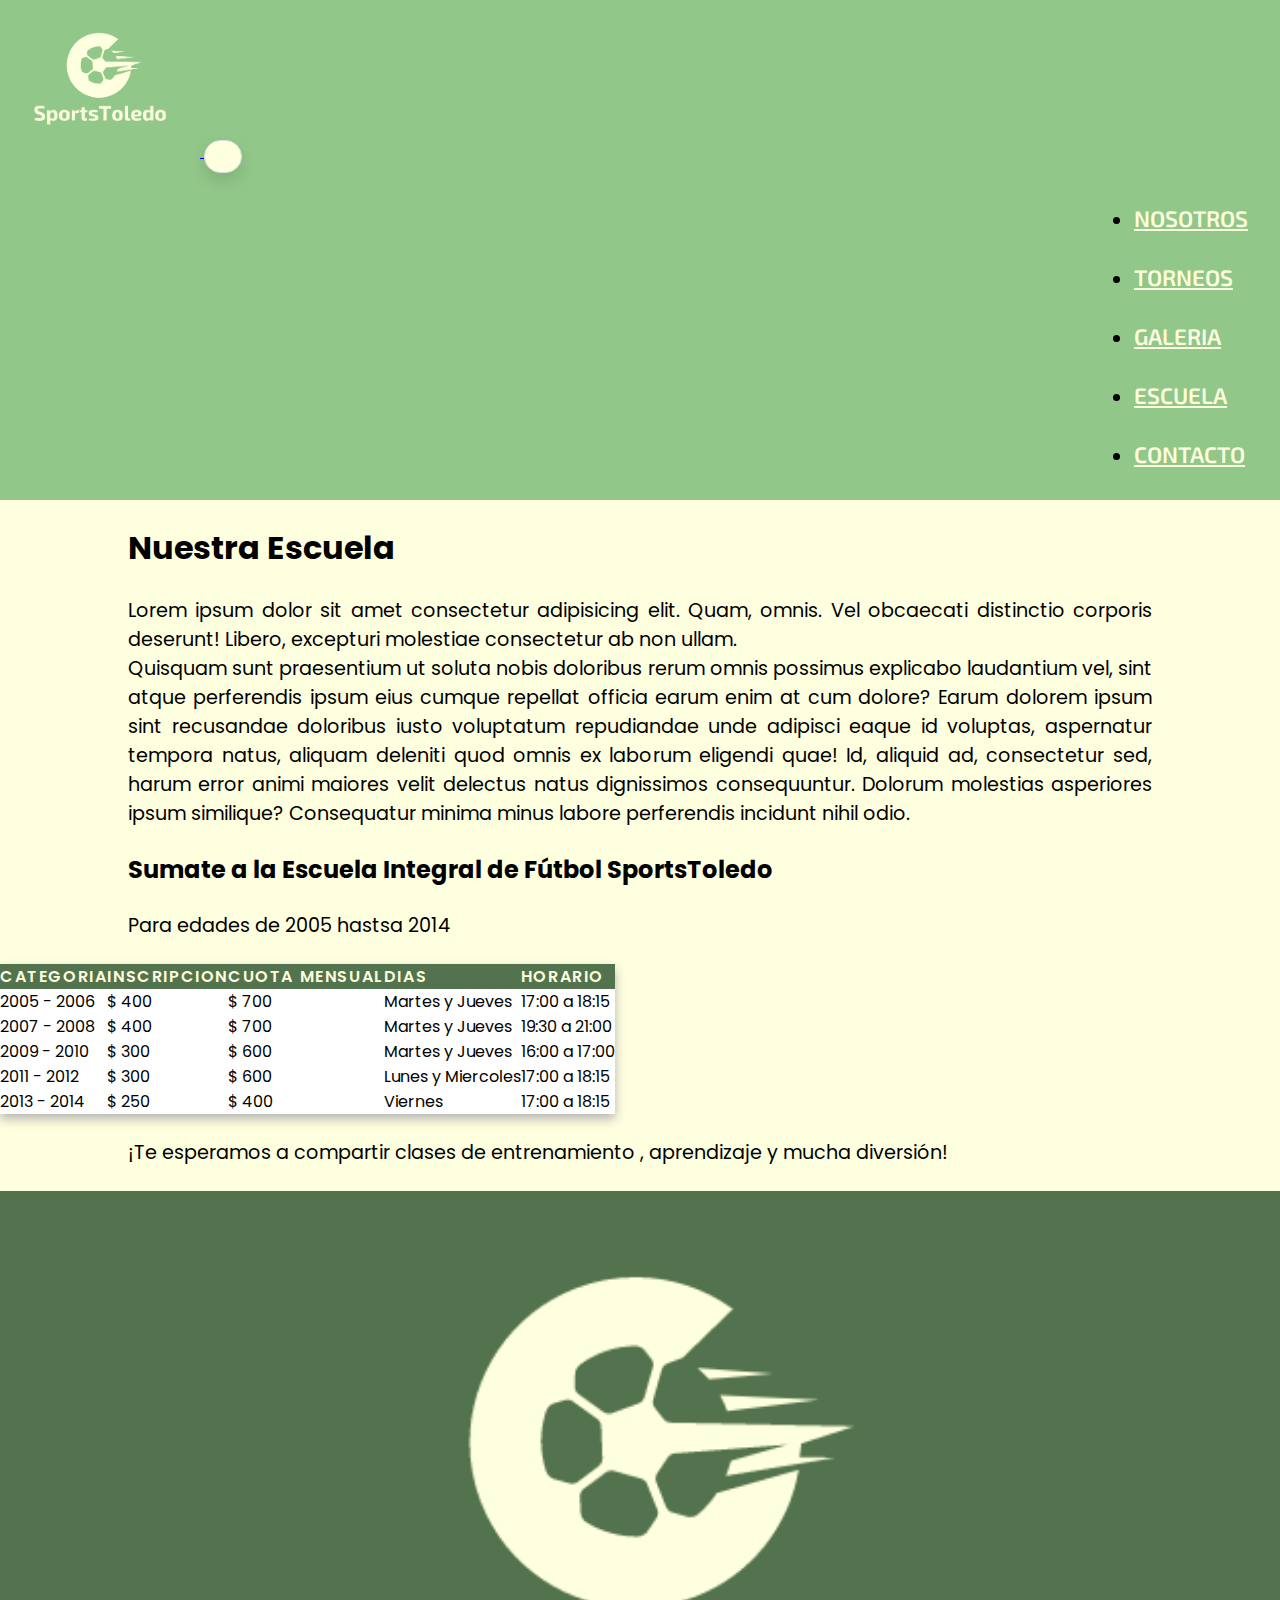
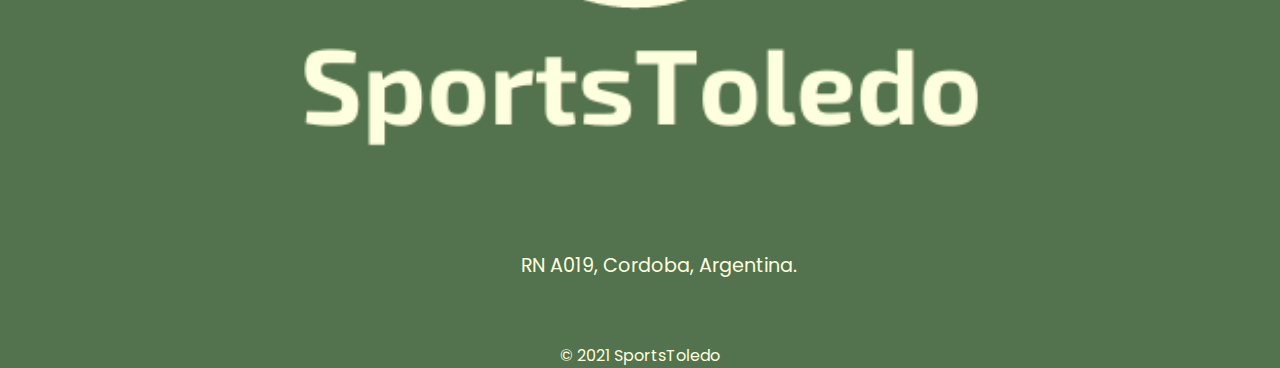
<file: escuela.html>
<!DOCTYPE html>
<html lang="en">

<head>
    <meta charset="UTF-8">
    <meta http-equiv="X-UA-Compatible" content="IE=edge">
    <meta name="viewport" content="width=device-width, initial-scale=1.0">
    <!-- Link Google Fonts -->
    <link rel="preconnect" href="https://fonts.googleapis.com">
    <link rel="preconnect" href="https://fonts.gstatic.com" crossorigin>
    <link href="https://fonts.googleapis.com/css2?family=Exo+2&display=swap" rel="stylesheet">
    <link href="https://fonts.googleapis.com/css2?family=Poppins:wght@300;600&display=swap" rel="stylesheet">
    <!-- Link FontAwesome -->
    <link rel="stylesheet" href="https://use.fontawesome.com/releases/v5.15.4/css/all.css"
        integrity="sha384-DyZ88mC6Up2uqS4h/KRgHuoeGwBcD4Ng9SiP4dIRy0EXTlnuz47vAwmeGwVChigm" crossorigin="anonymous">
    <!-- Fav Icon -->
    <link rel="shortcut icon" href="./recursos/favicon.png">
    <!-- Link CSS Bootstrap -->
    <link href="https://cdn.jsdelivr.net/npm/bootstrap@5.1.3/dist/css/bootstrap.min.css" rel="stylesheet"
        integrity="sha384-1BmE4kWBq78iYhFldvKuhfTAU6auU8tT94WrHftjDbrCEXSU1oBoqyl2QvZ6jIW3" crossorigin="anonymous">
    <!-- Link CSS -->
    <link rel="stylesheet" href="./css/style.css">
    <title>SportsToledo | Escuela</title>
</head>

<body>
    <!-- Aca empieza el encabezado -->
    <header class="sticky-top header header-color">
        <!-- Navbar -->
        <nav class="navbar navbar-expand-lg navbar-dark" id="navbar">
            <div class="container-fluid">
                <!-- Logo del Menu -->
                <a class="navbar-brand" href="./index.html">
                    <img src="./recursos/logo.png" alt="Logo de SportsToledo" width="200" class="logo">
                </a>

                <button class="navbar-toggler" type="button" data-bs-toggle="collapse" data-bs-target="#navbarNav"
                    aria-controls="navbarNav" aria-expanded="false" aria-label="Toggle navigation">
                    <span class="navbar-toggler-icon"></span>
                </button>

                <!-- Lista Desordenada para el Menu -->
                <div class="collapse navbar-collapse" id="navbarNav">
                    <ul class="navbar-nav ml-auto">
                        <!-- Enlaces Relativos -->
                        <li class="nav-item"><a class="nav-link" href="./nosotros.html">Nosotros</a></li>
                        <li class="nav-item"><a class="nav-link" href="./torneos.html">Torneos</a></li>
                        <li class="nav-item"><a class="nav-link" href="./galeria.html">Galeria</a></li>
                        <li class="nav-item"><a class="nav-link" href="./escuela.html">Escuela</a></li>
                        <li class="nav-item"><a class="nav-link" href="./contacto.html">Contacto</a></li>
                    </ul>
                </div>
            </div>
        </nav>
    </header>
    <!-- Aca termina el encabezado -->
    <!-- Aca comienza el contenido principal -->
    <main>
        <section class="container-fluid">
            <h1 class="h1__principal row">Nuestra Escuela</h1>
            <p class="col-md">Lorem ipsum dolor sit amet consectetur adipisicing elit. Quam, omnis. Vel obcaecati
                distinctio corporis
                deserunt! Libero, excepturi molestiae consectetur ab non ullam. <br>
                Quisquam sunt praesentium ut soluta nobis
                doloribus rerum omnis possimus explicabo laudantium vel, sint atque perferendis ipsum eius cumque
                repellat
                officia earum enim at cum dolore? Earum dolorem ipsum sint recusandae doloribus iusto voluptatum
                repudiandae
                unde adipisci eaque id voluptas, aspernatur tempora natus, aliquam deleniti quod omnis ex laborum
                eligendi
                quae! Id, aliquid ad, consectetur sed, harum error animi maiores velit delectus natus dignissimos
                consequuntur. Dolorum molestias asperiores ipsum similique? Consequatur minima minus labore perferendis
                incidunt nihil odio.</p>
        </section>
        <h2>Sumate a la Escuela Integral de Fútbol SportsToledo </h2>
        <p>Para edades de 2005 hastsa 2014</p>
        <!-- Aca comienza el contenido de la tabla -->
        <section class="container">
            <div class="table-responsive">
                <table  class="table table-hover table-bordered">
                    <thead>
                        <tr>
                            <th>Categoria</th>
                            <th>Inscripcion</th>
                            <th>Cuota Mensual</th>
                            <th>Dias</th>
                            <th>Horario</th>
                        </tr>
                    </thead>
                    <tbody>
                        <tr>
                            <td>2005 - 2006</td>
                            <td>$ 400</td>
                            <td>$ 700</td>
                            <td>Martes y Jueves</td>
                            <td>17:00 a 18:15</td>
                        </tr>
                        <tr>
                            <td>2007 - 2008</td>
                            <td>$ 400</td>
                            <td>$ 700</td>
                            <td>Martes y Jueves</td>
                            <td>19:30 a 21:00</td>
                        </tr>
                        <tr>
                            <td>2009 - 2010</td>
                            <td>$ 300</td>
                            <td>$ 600</td>
                            <td>Martes y Jueves</td>
                            <td>16:00 a 17:00</td>
                        </tr>
                        <tr>
                            <td>2011 - 2012</td>
                            <td>$ 300</td>
                            <td>$ 600</td>
                            <td>Lunes y Miercoles</td>
                            <td>17:00 a 18:15</td>
                        </tr>
                        <tr>
                            <td>2013 - 2014</td>
                            <td>$ 250</td>
                            <td>$ 400</td>
                            <td>Viernes</td>
                            <td>17:00 a 18:15</td>
                        </tr>
                    </tbody>
                </table>
            </div>
        </section>
        <p>¡Te esperamos a compartir clases de entrenamiento , aprendizaje y mucha diversión!</p>
    </main>
    <!-- Aca finaliza el contenido principal -->
    <footer>
        <!-- Etiqueta en línea -->
        <div id="footer">
            <div class="container w-50 ">
                <div class="row row-cols-md-2 justify-content-md-center">
                    <div class="col text-center">
                        <a href="/index.html">
                            <img src="./recursos/logo.png" alt="Logo de SportsToledo" class="logo2">
                        </a>

                    </div>

                </div>
                <div class="row justify-content-md-center ">
                    <div class="col text-center font-weight-light">
                        <a href="https://www.google.com.ar/maps" target="_blank" class="calle"><i class="fas fa-map-marker-alt"></i>RN A019, Cordoba, Argentina.</a><br>
                        <a href="https://www.facebook.com/" target="_blank"><i class="fab fa-facebook-square"></i></a>
                        <a href="https://www.instagram.com/" target="_blank"><i class="fab fa-instagram"></i></a>
                        <a href="https://www.youtube.com/" target="_blank"><i class="fab fa-youtube"></i></a>
                        <p>© 2021 SportsToledo</p>
                    </div>

                </div>
                <div class="row"></div>
            </div>
        </div>
    </footer>

    <!--Link JS Bootstrap -->
    <script src="https://cdn.jsdelivr.net/npm/bootstrap@5.1.3/dist/js/bootstrap.bundle.min.js"
        integrity="sha384-ka7Sk0Gln4gmtz2MlQnikT1wXgYsOg+OMhuP+IlRH9sENBO0LRn5q+8nbTov4+1p" crossorigin="anonymous">
    </script>
</body>

</html>
</file>
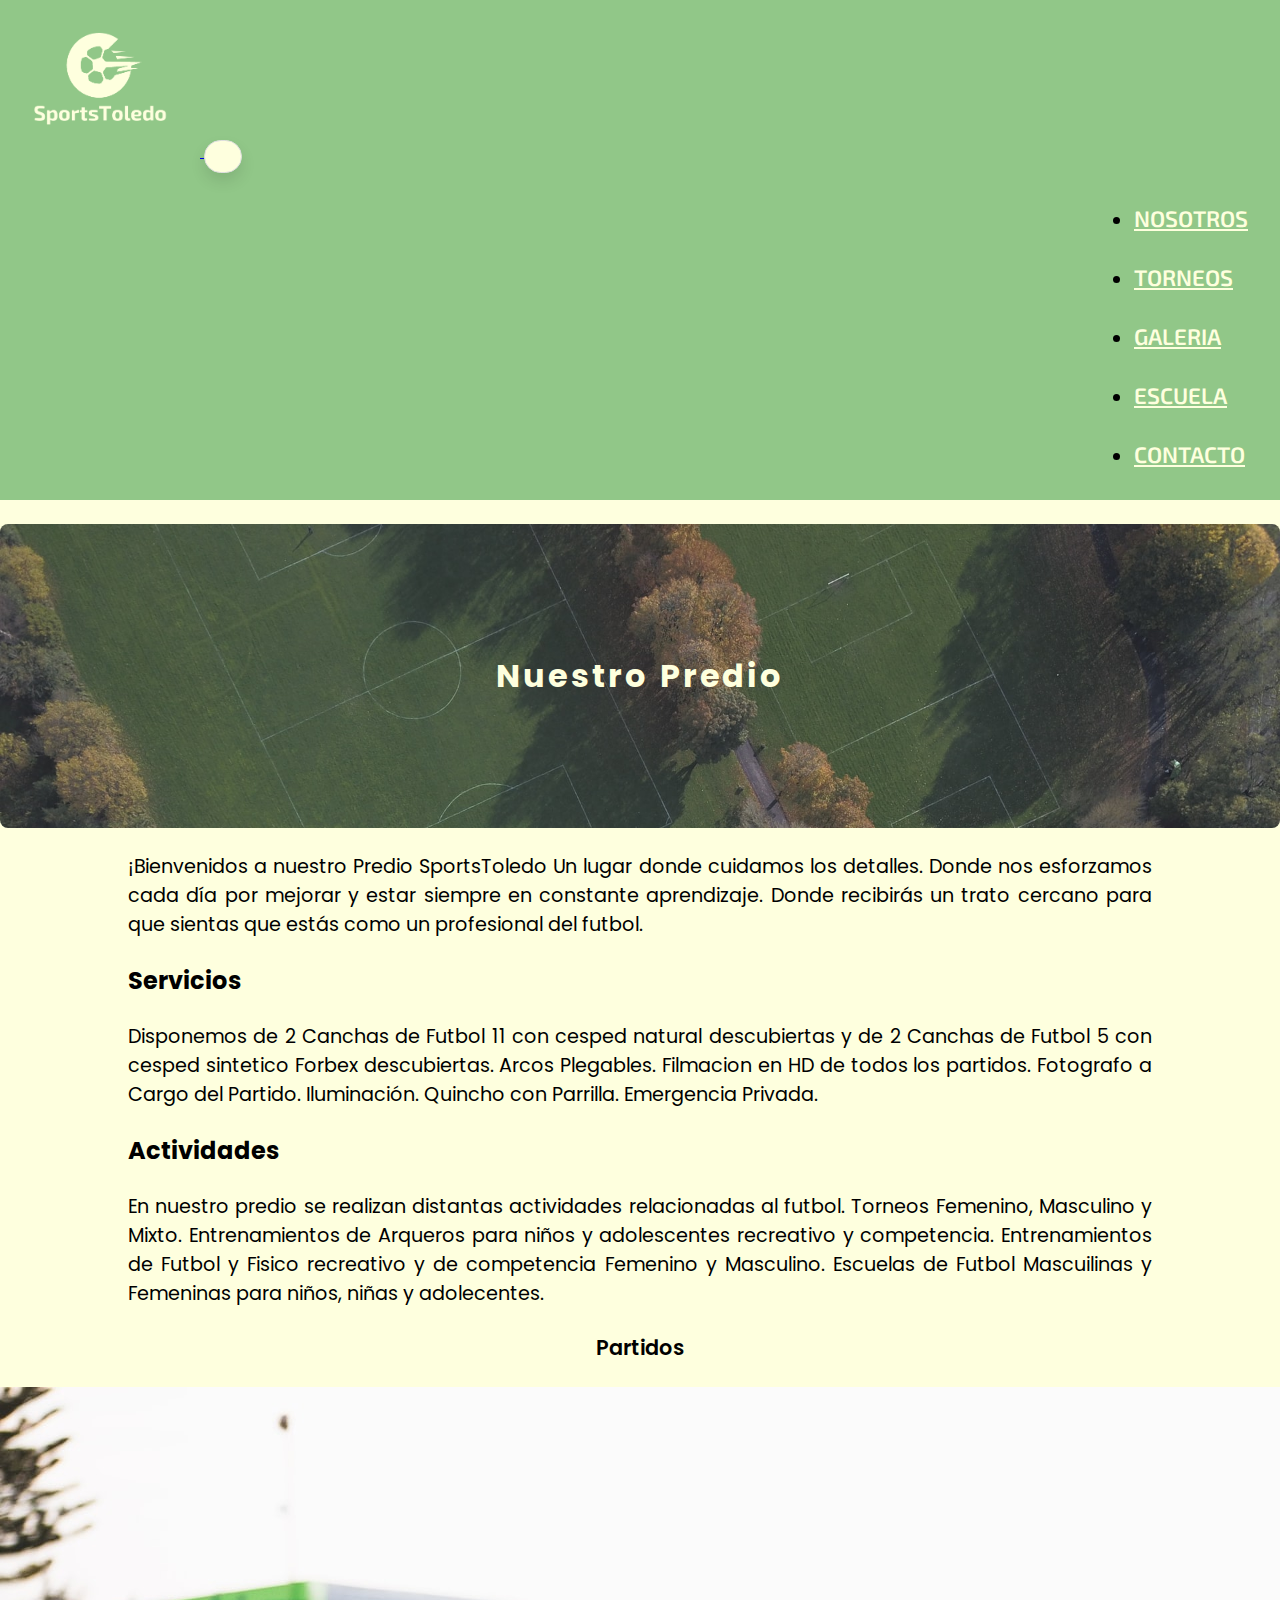
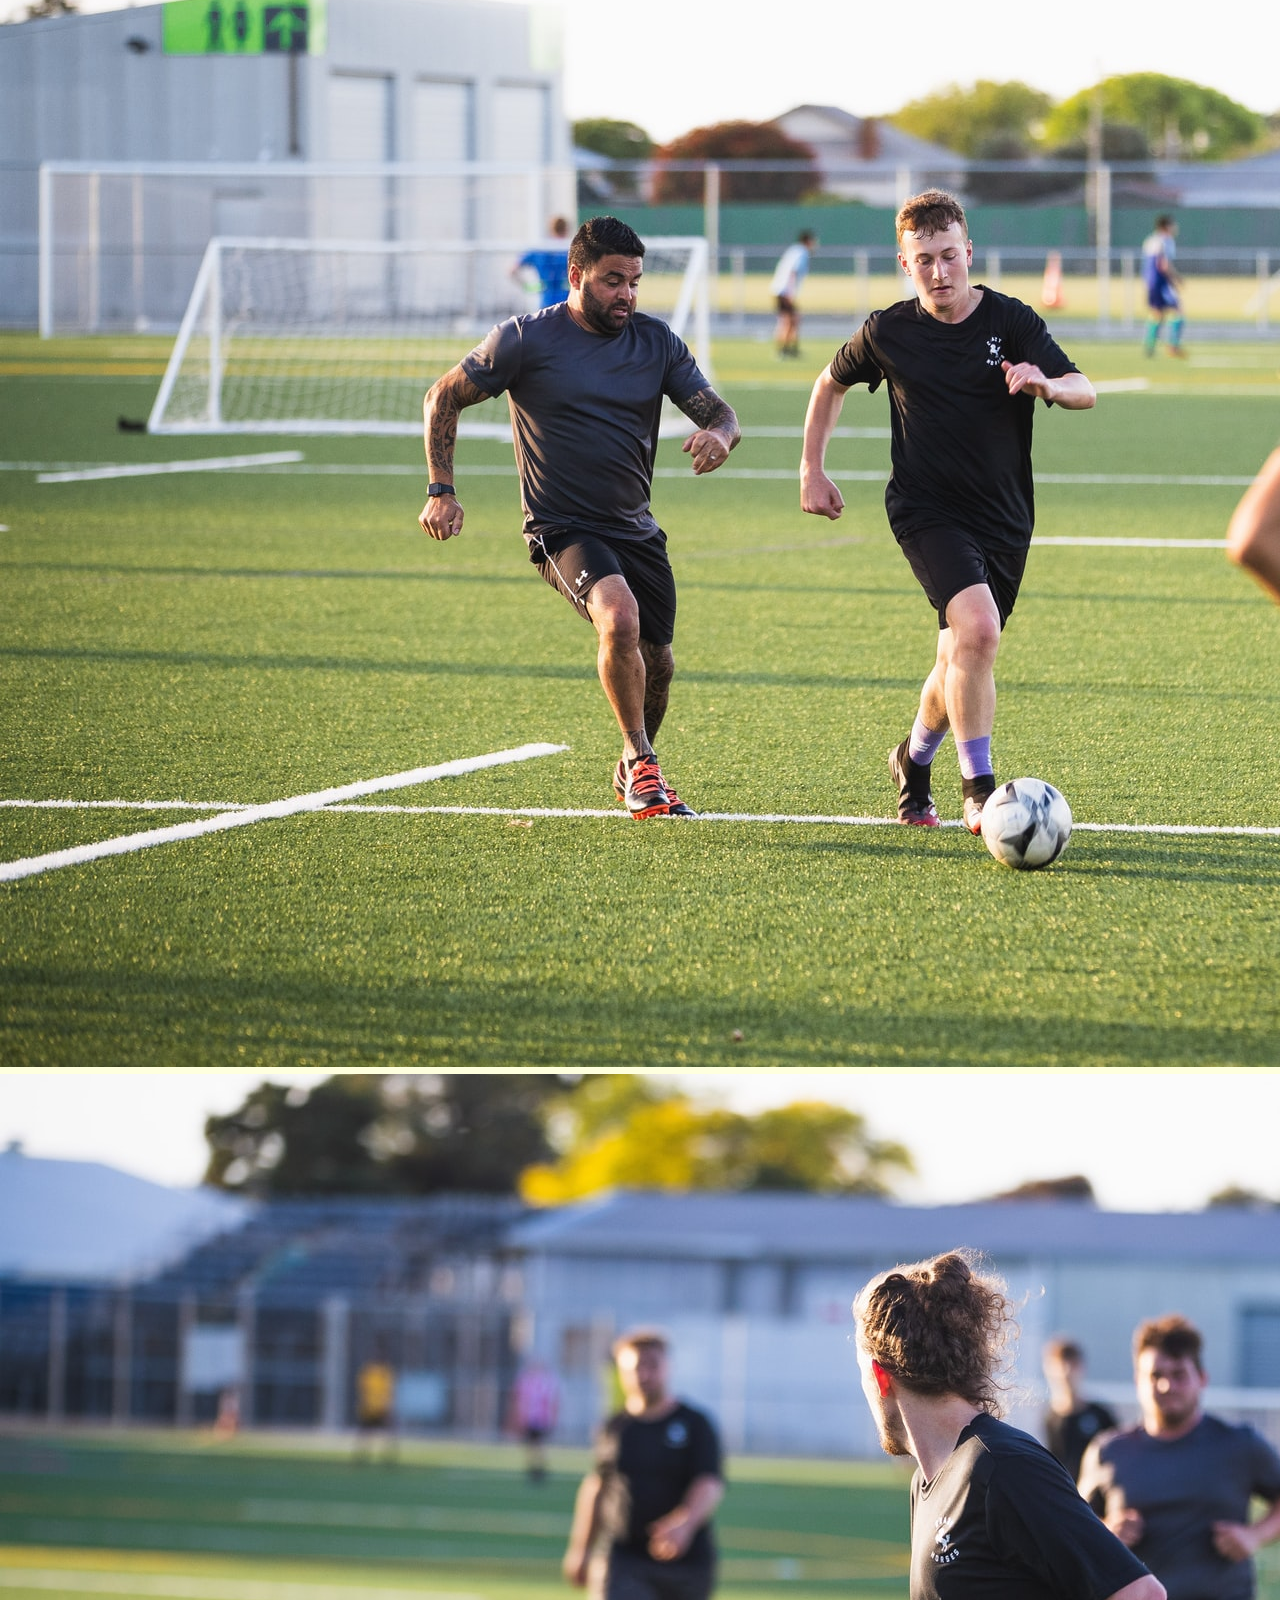
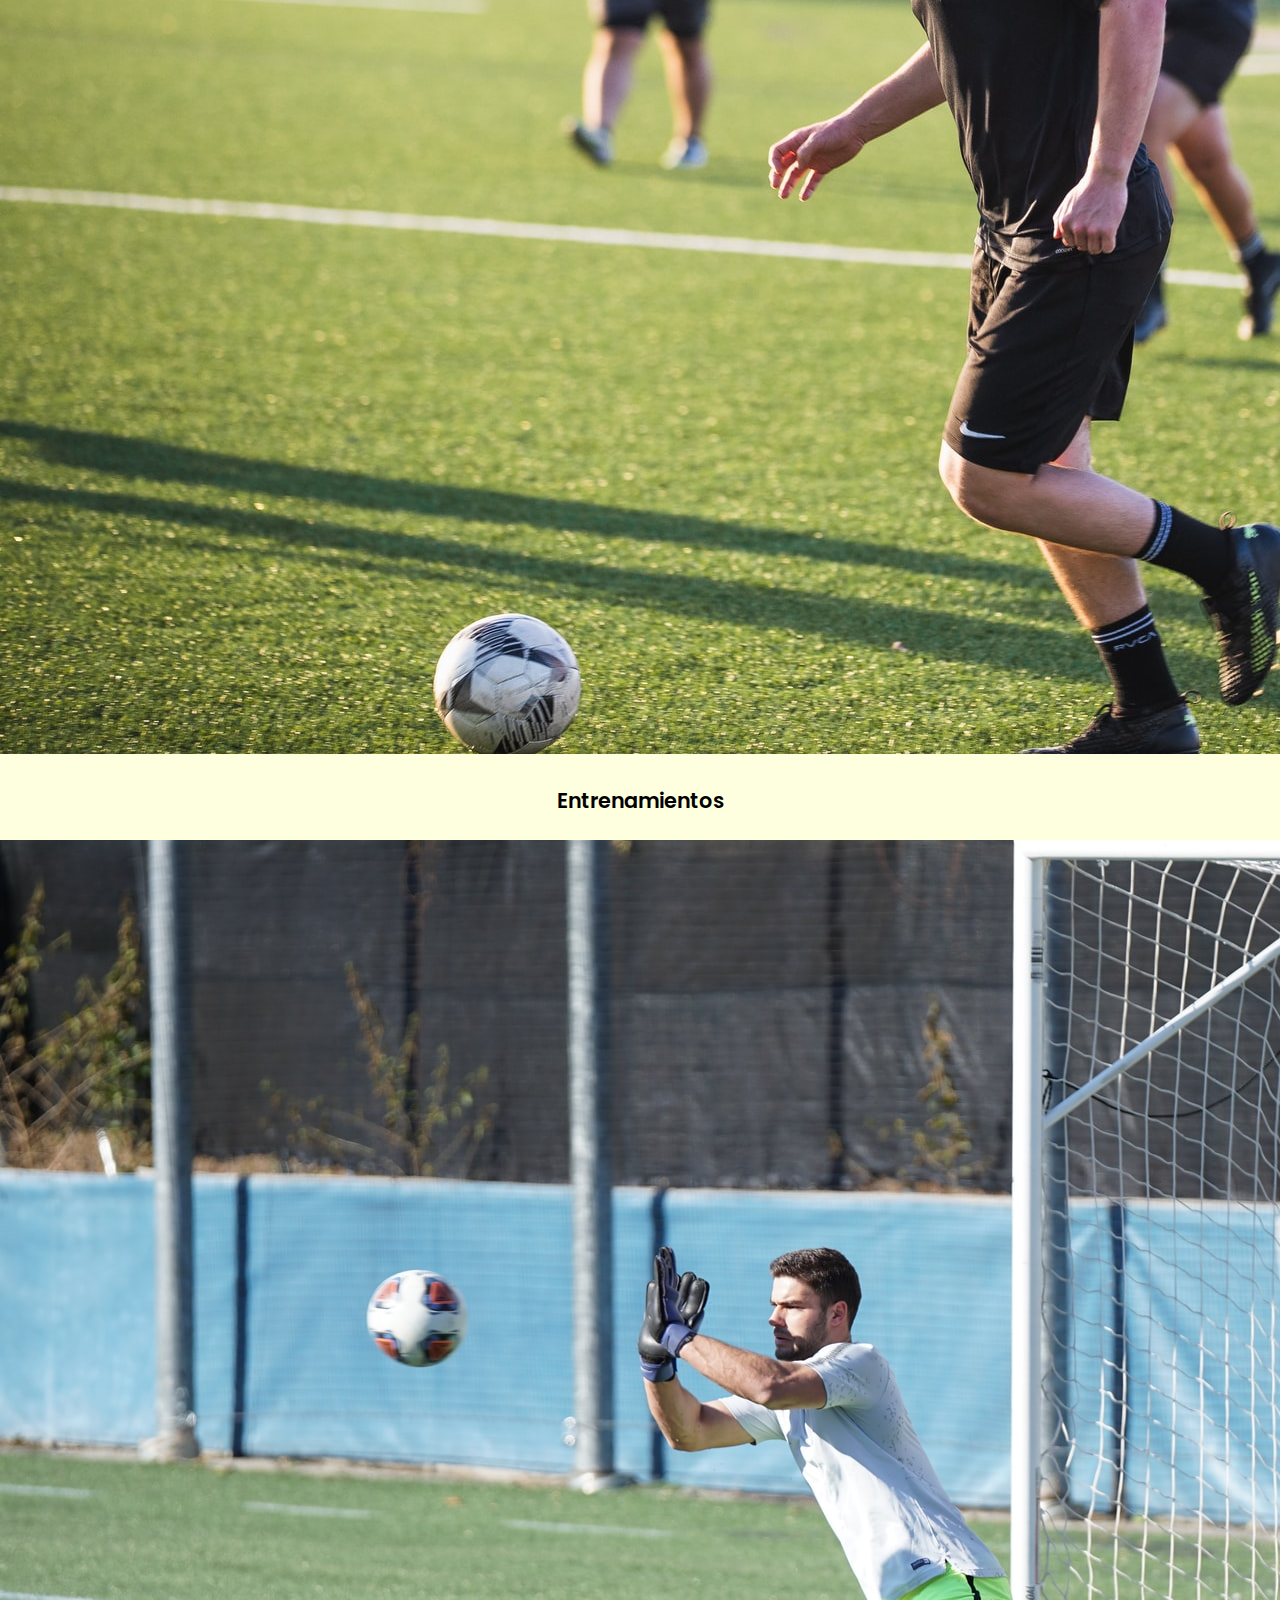
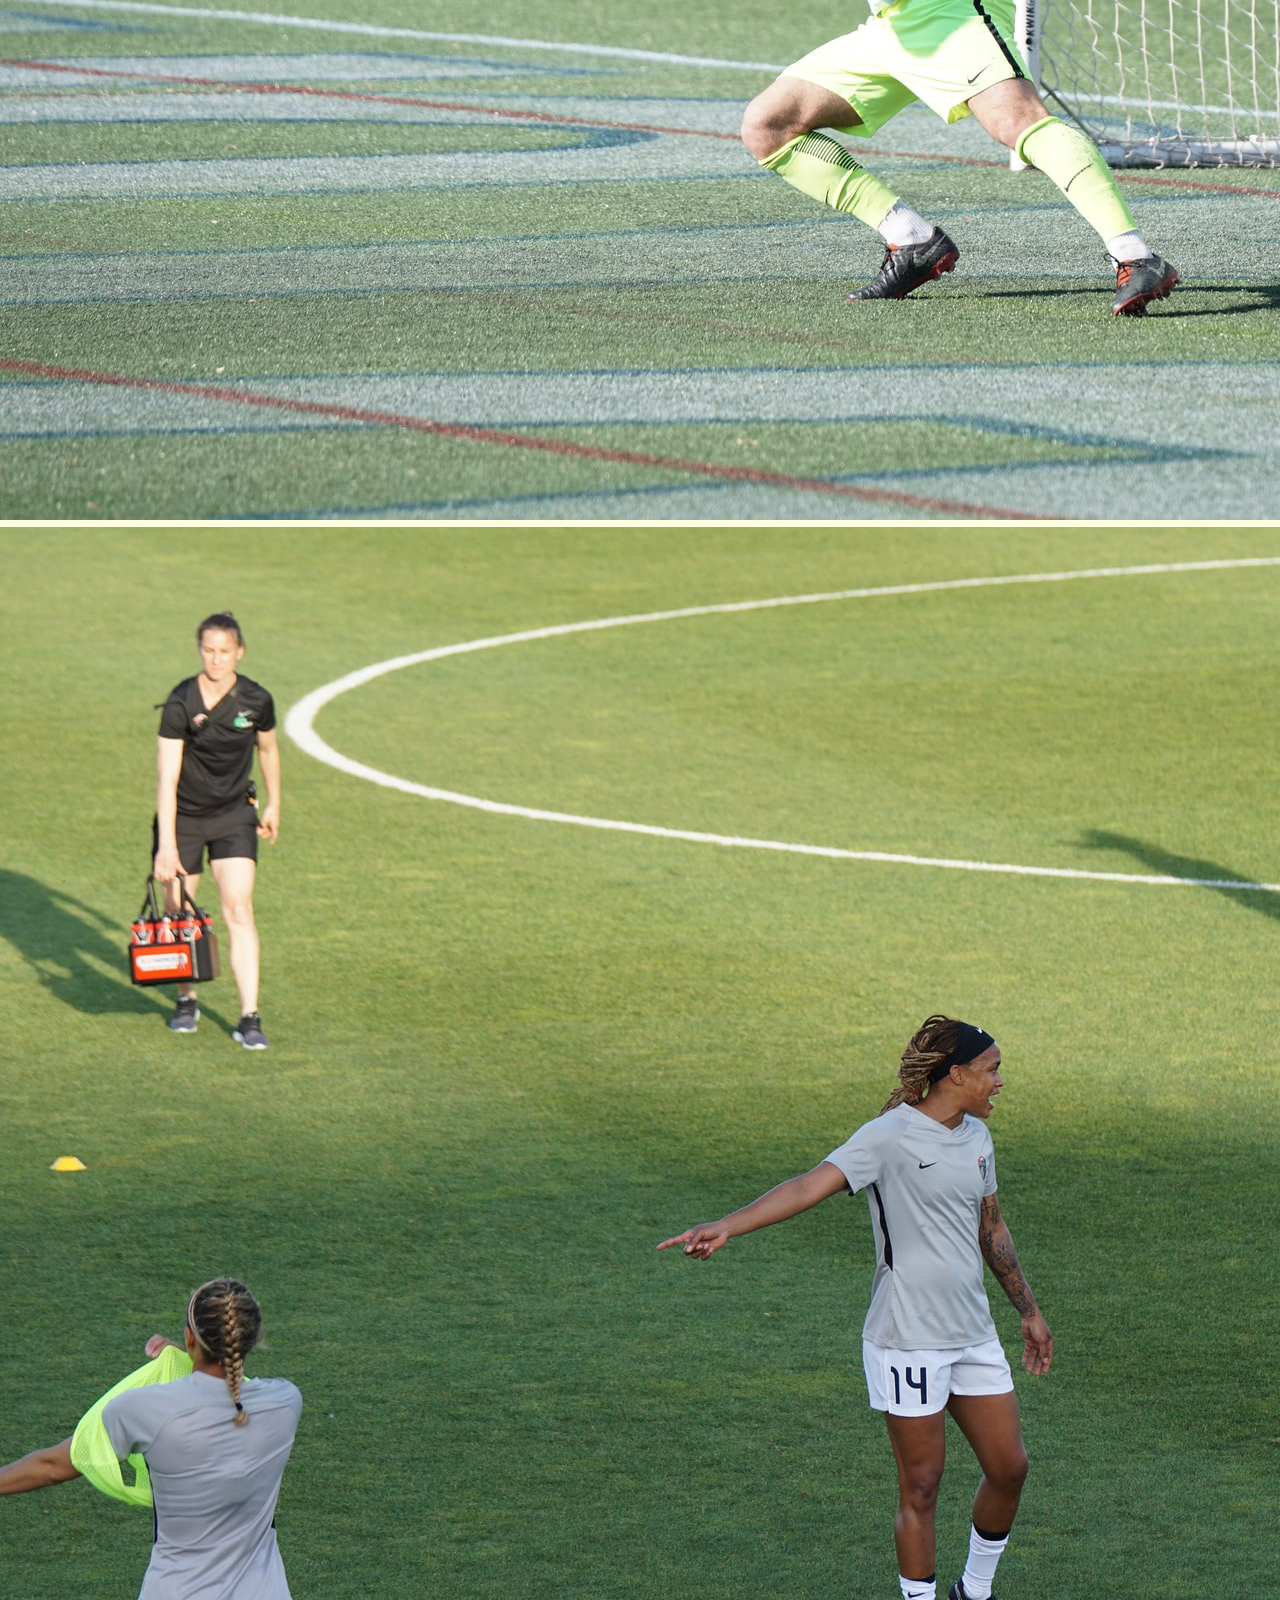
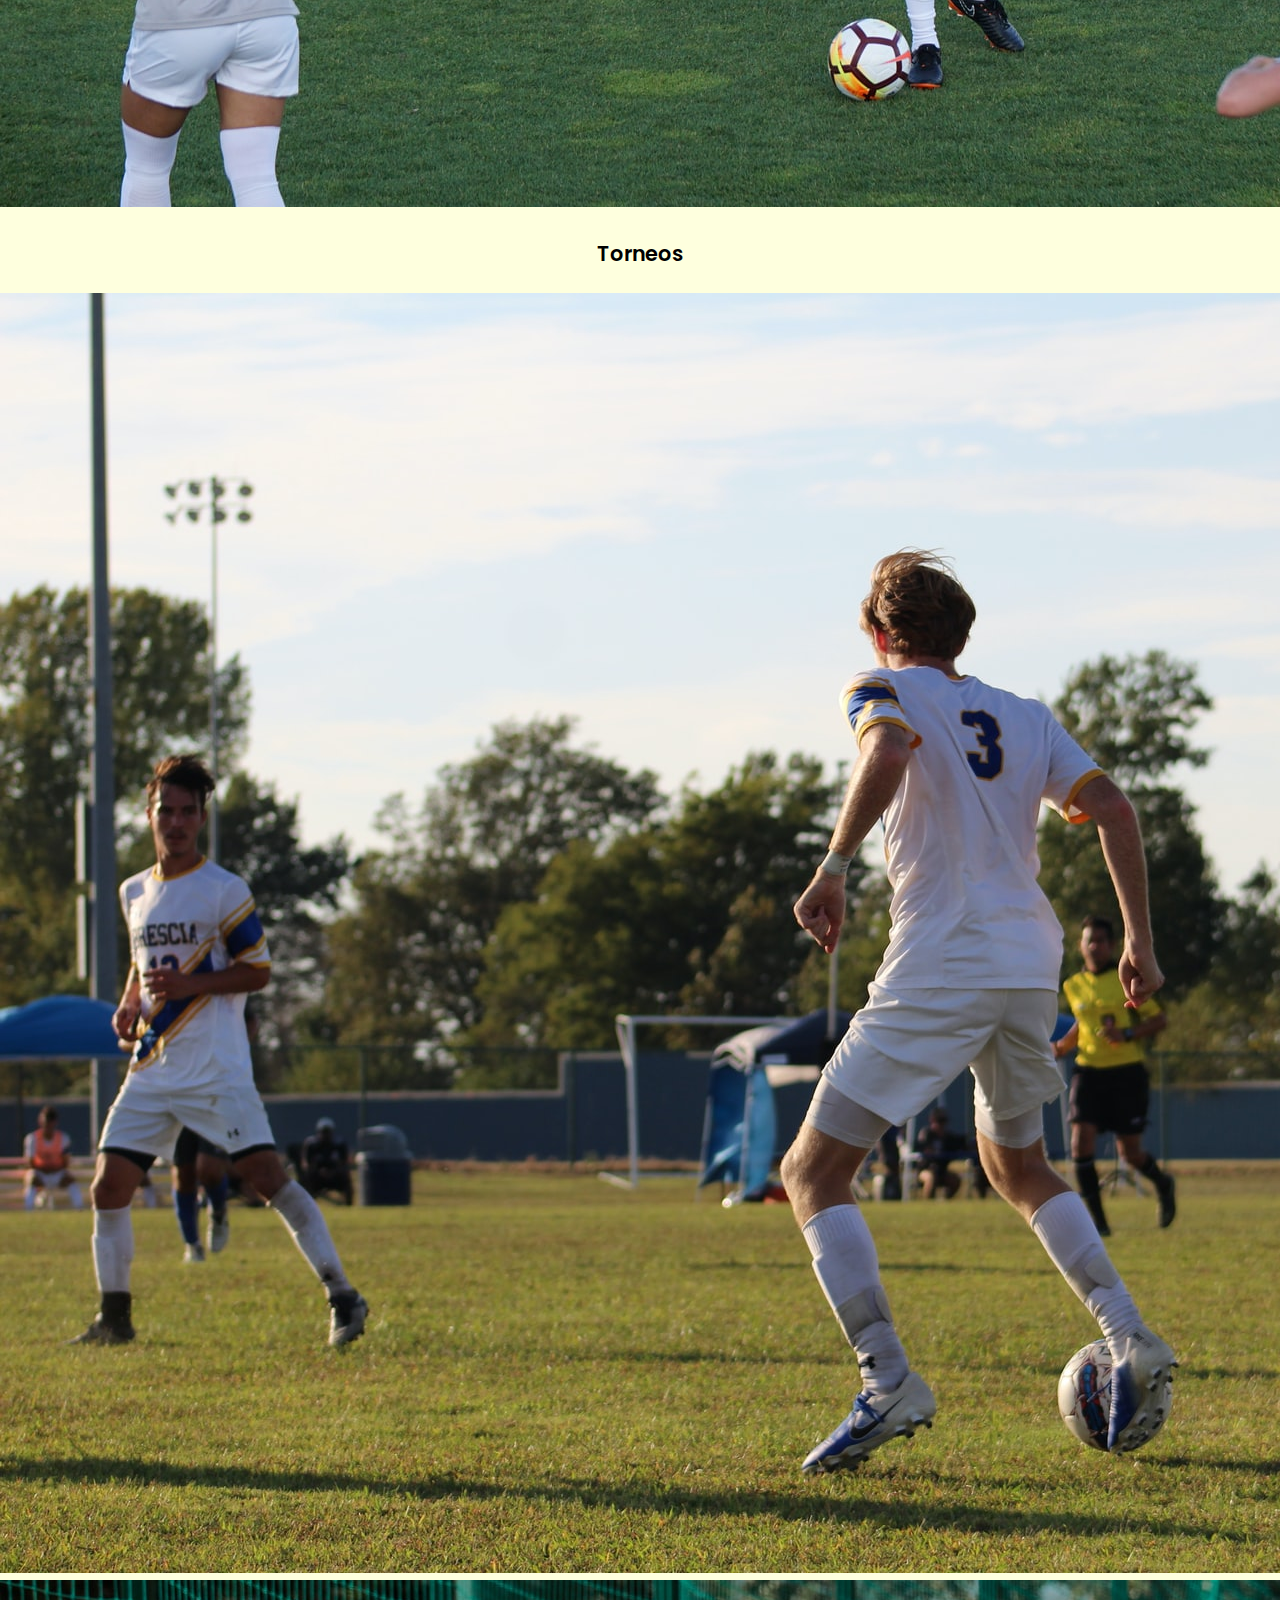
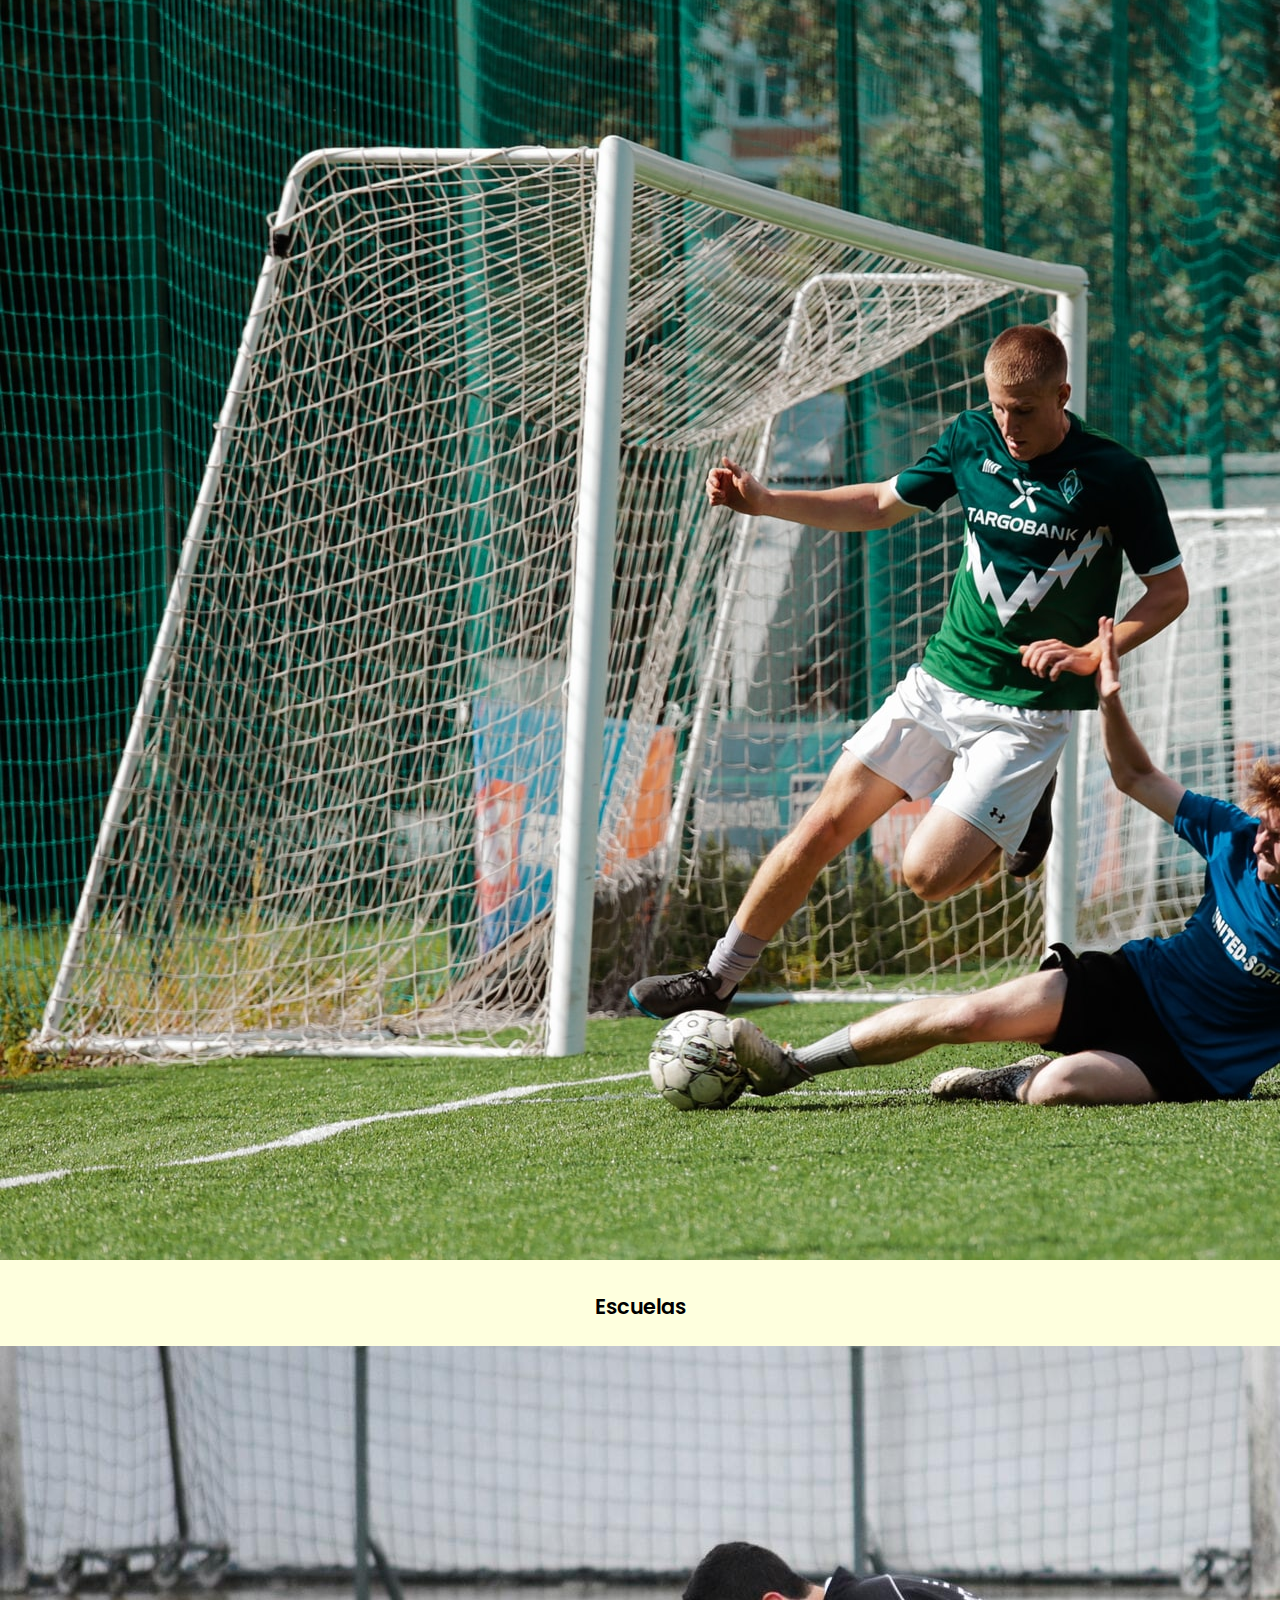
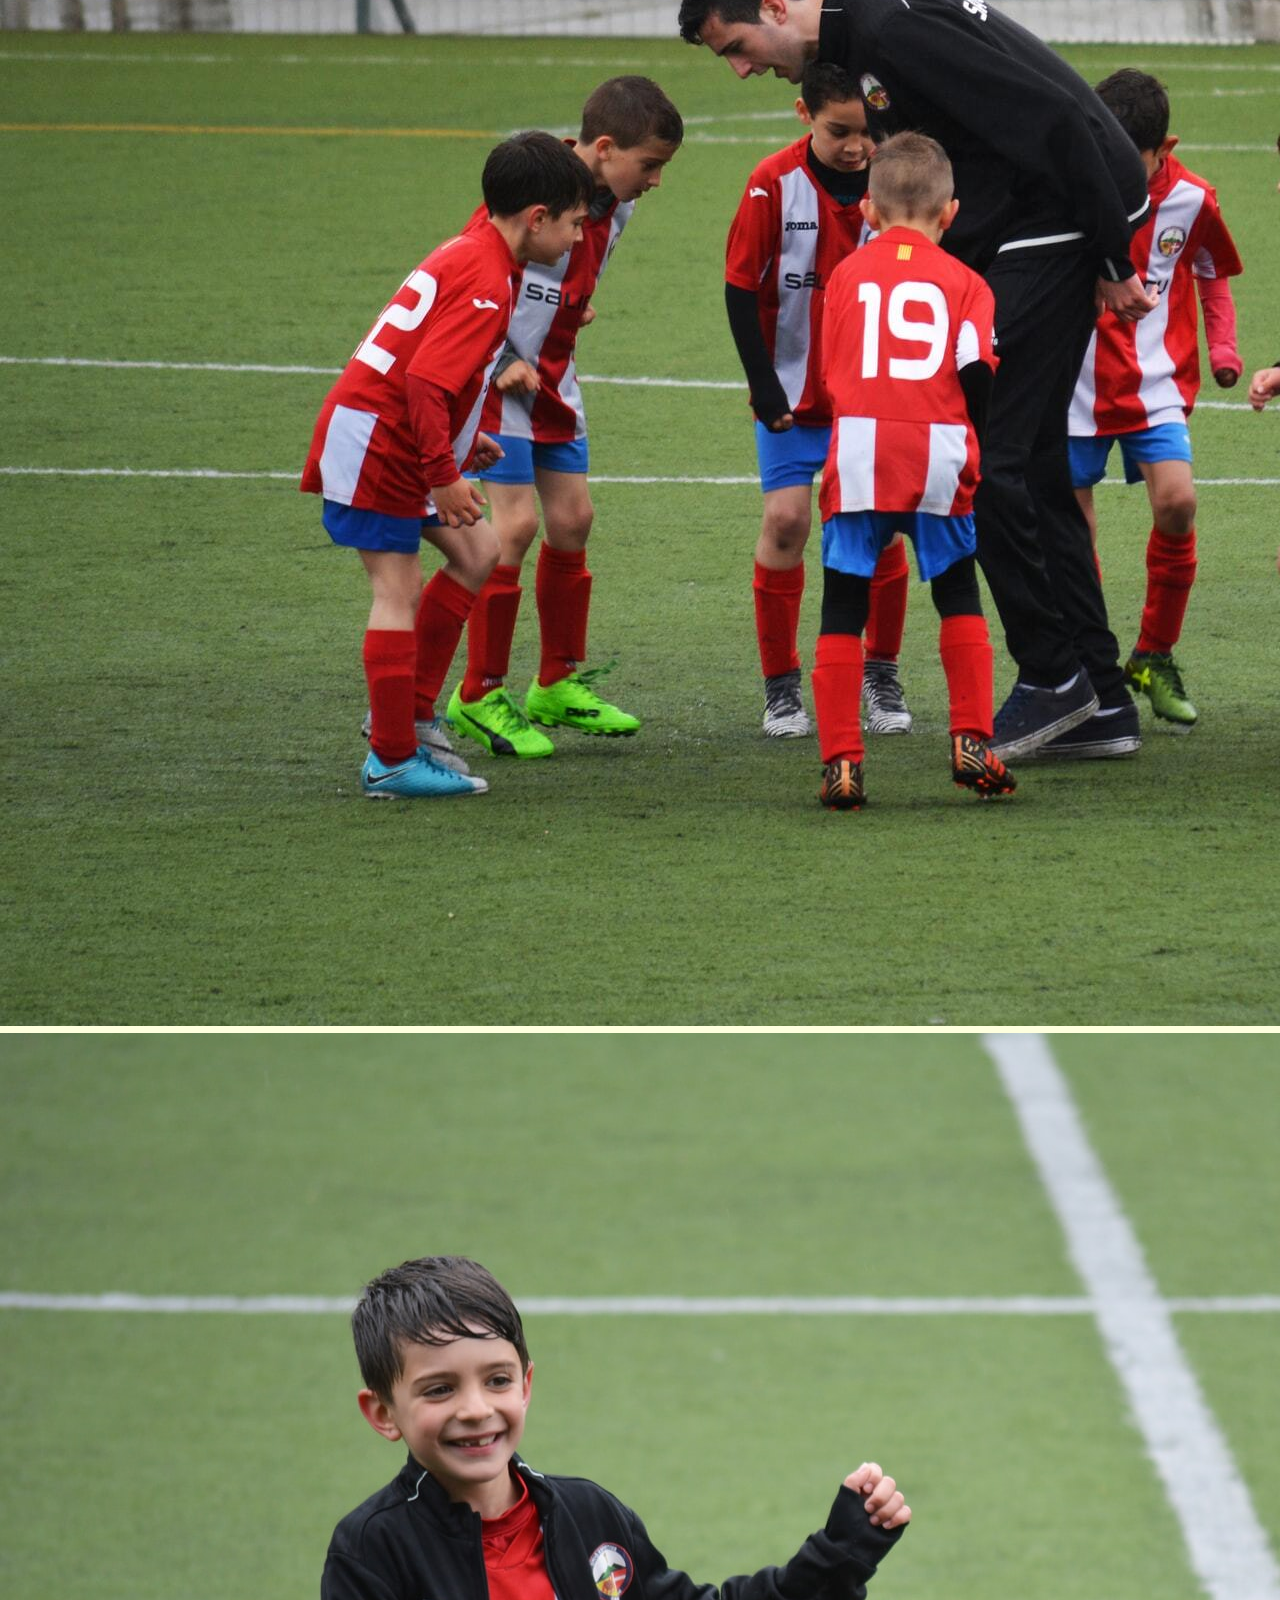
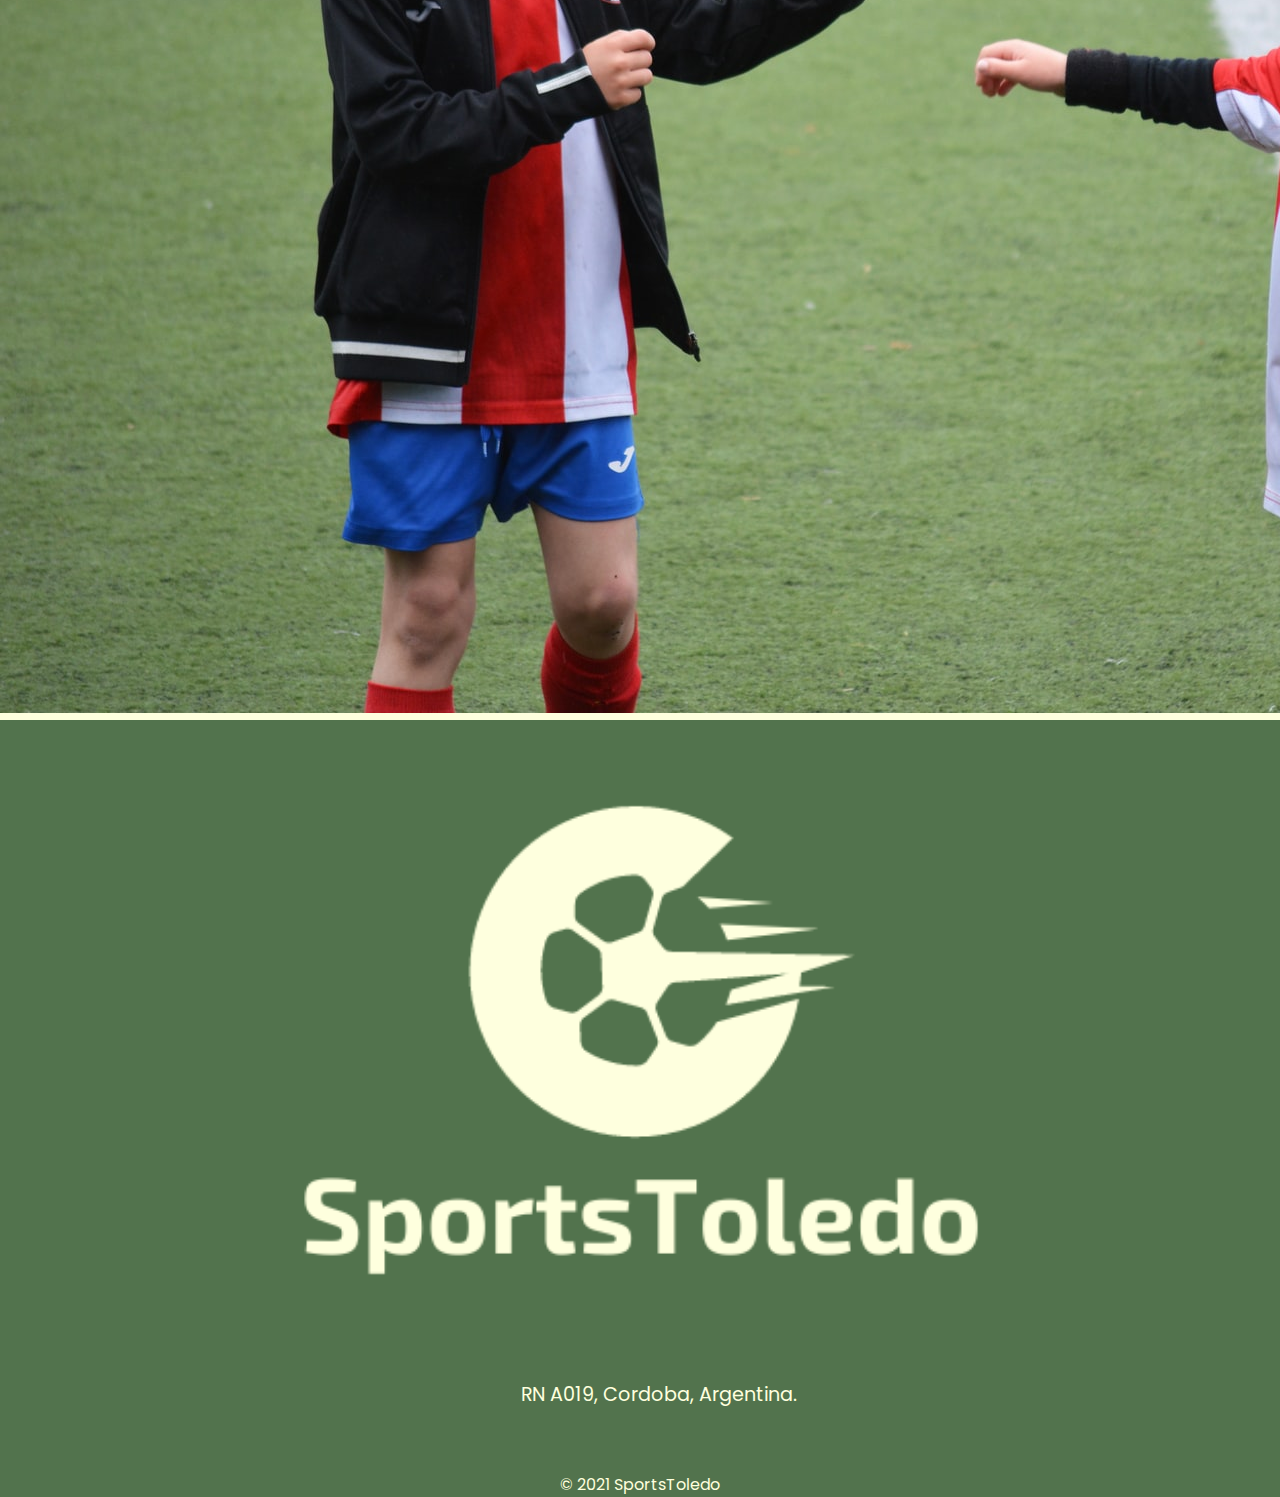
<file: nosotros.html>
<!DOCTYPE html>
<html lang="en">

<head>
    <meta charset="UTF-8">
    <meta http-equiv="X-UA-Compatible" content="IE=edge">
    <meta name="viewport" content="width=device-width, initial-scale=1.0">
    <!-- Link Google Fonts -->
    <link rel="preconnect" href="https://fonts.googleapis.com">
    <link rel="preconnect" href="https://fonts.gstatic.com" crossorigin>
    <link href="https://fonts.googleapis.com/css2?family=Exo+2&display=swap" rel="stylesheet">
    <link href="https://fonts.googleapis.com/css2?family=Poppins:wght@300;600&display=swap" rel="stylesheet">
    <!-- Link FontAwesome -->
    <link rel="stylesheet" href="https://use.fontawesome.com/releases/v5.15.4/css/all.css"
        integrity="sha384-DyZ88mC6Up2uqS4h/KRgHuoeGwBcD4Ng9SiP4dIRy0EXTlnuz47vAwmeGwVChigm" crossorigin="anonymous">
    <!-- Fav Icon -->
    <link rel="shortcut icon" href="./recursos/favicon.png">
    <!-- Link CSS Bootstrap -->
    <link href="https://cdn.jsdelivr.net/npm/bootstrap@5.1.3/dist/css/bootstrap.min.css" rel="stylesheet"
        integrity="sha384-1BmE4kWBq78iYhFldvKuhfTAU6auU8tT94WrHftjDbrCEXSU1oBoqyl2QvZ6jIW3" crossorigin="anonymous">
    <!-- Link CSS -->
    <link rel="stylesheet" href="./css/style.css">
    <title>SportsToledo | Nosotros</title>
</head>

<body>
    <!-- Aca Empieza el Encabezado -->
    <header class="sticky-top header header-color">
        <!-- Navbar -->
        <nav class="navbar navbar-expand-lg navbar-dark" id="navbar">
            <div class="container-fluid">
                <!-- Logo del Menu -->
                <a class="navbar-brand" href="./index.html">
                    <img src="./recursos/logo.png" alt="Logo de SportsToledo" width="200" class="logo">
                </a>

                <button class="navbar-toggler" type="button" data-bs-toggle="collapse" data-bs-target="#navbarNav"
                    aria-controls="navbarNav" aria-expanded="false" aria-label="Toggle navigation">
                    <span class="navbar-toggler-icon"></span>
                </button>

                <!-- Lista Desordenada para el Menu -->
                <div class="collapse navbar-collapse" id="navbarNav">
                    <ul class="navbar-nav ml-auto">
                        <!-- Enlaces Relativos -->
                        <li class="nav-item"><a class="nav-link" href="./nosotros.html">Nosotros</a></li>
                        <li class="nav-item"><a class="nav-link" href="./torneos.html">Torneos</a></li>
                        <li class="nav-item"><a class="nav-link" href="./galeria.html">Galeria</a></li>
                        <li class="nav-item"><a class="nav-link" href="./escuela.html">Escuela</a></li>
                        <li class="nav-item"><a class="nav-link" href="./contacto.html">Contacto</a></li>
                    </ul>
                </div>
            </div>
        </nav>
    </header>
    <!-- Aca termina el encabezado -->

    <!-- Aca comienza el contenido principal -->
    <main>
        <section>
            <div class="banner container">
                <h1 class="banner__title row justify-content-md-center">Nuestro Predio</h1>
            </div>
            <p>¡Bienvenidos a nuestro Predio <span class="nombre__span"> SportsToledo </span> Un lugar donde cuidamos
                los detalles. Donde nos esforzamos
                cada
                día por mejorar y estar siempre en constante aprendizaje. Donde recibirás un trato cercano para que
                sientas
                que estás como un profesional del futbol.</p>
            <div class="servicios container-fluid">
                <h2>Servicios</h2>
                <p>Disponemos de 2 Canchas de Futbol 11 con cesped natural descubiertas y de 2 Canchas de Futbol 5 con
                    cesped sintetico Forbex descubiertas. Arcos Plegables. Filmacion en HD de todos los partidos.
                    Fotografo a
                    Cargo del Partido. Iluminación. Quincho con Parrilla. Emergencia Privada.</p>
            </div>
            <div class="container">
                <h2>Actividades </h2>
                <p>En nuestro predio se realizan distantas actividades relacionadas al futbol. Torneos Femenino,
                    Masculino y
                    Mixto. Entrenamientos de Arqueros para niños y adolescentes recreativo y competencia. Entrenamientos
                    de
                    Futbol y Fisico recreativo y de competencia Femenino y Masculino. Escuelas de Futbol Mascuilinas y
                    Femeninas
                    para niños, niñas y adolecentes.</p>
                <h3 class="container__title">Partidos</h3>
                <img src="./recursos/partido01.jpg" alt="Imagen Partido 01" class="container__img">
                <img src="./recursos/partido02.jpg" alt="Imagen Partido 02" class="container__img">
                <h3 class="container__title">Entrenamientos</h3>
                <img src="./recursos/entrenamiento01.jpg" alt="Imagen Entrenamiento 01" class="container__img">
                <img src="./recursos/entrenamiento02.jpg" alt="Imagen Entrenamiento 02" class="container__img">
                <h3 class="container__title">Torneos</h3>
                <img src="./recursos/torneo01.jpg" alt="Imagen Torneo 01" class="container__img">
                <img src="./recursos/torneo02.jpg" alt="Imagen Torneo 02" class="container__img">
                <h3 class="container__title">Escuelas</h3>
                <img src="./recursos/escuela01.jpg" alt="Imagen Escuelas 01" class="container__img">
                <img src="./recursos/escuela02.jpg" alt="Imagen Escuelas 02" class="container__img">
            </div>
        </section>
    </main>
    <!-- Aca finaliza el contenido principal -->
    <footer>
        <!-- Etiqueta en línea -->
        <div id="footer">
            <div class="container w-50 ">
                <div class="row row-cols-md-2 justify-content-md-center">
                    <div class="col text-center">
                        <a href="/index.html">
                            <img src="./recursos/logo.png" alt="Logo de SportsToledo" class="logo2">
                        </a>

                    </div>

                </div>
                <div class="row justify-content-md-center ">
                    <div class="col text-center font-weight-light">
                        <a href="https://www.google.com.ar/maps" target="_blank" class="calle"><i class="fas fa-map-marker-alt"></i>RN A019, Cordoba, Argentina.</a><br>
                        <a href="https://www.facebook.com/" target="_blank"><i class="fab fa-facebook-square"></i></a>
                        <a href="https://www.instagram.com/" target="_blank"><i class="fab fa-instagram"></i></a>
                        <a href="https://www.youtube.com/" target="_blank"><i class="fab fa-youtube"></i></a>
                        <p>© 2021 SportsToledo</p>
                    </div>

                </div>
                <div class="row"></div>
            </div>
        </div>
    </footer>

    <!--Link JS Bootstrap -->
    <script src="https://cdn.jsdelivr.net/npm/bootstrap@5.1.3/dist/js/bootstrap.bundle.min.js"
        integrity="sha384-ka7Sk0Gln4gmtz2MlQnikT1wXgYsOg+OMhuP+IlRH9sENBO0LRn5q+8nbTov4+1p" crossorigin="anonymous">
    </script>
</body>

</html>
</file>
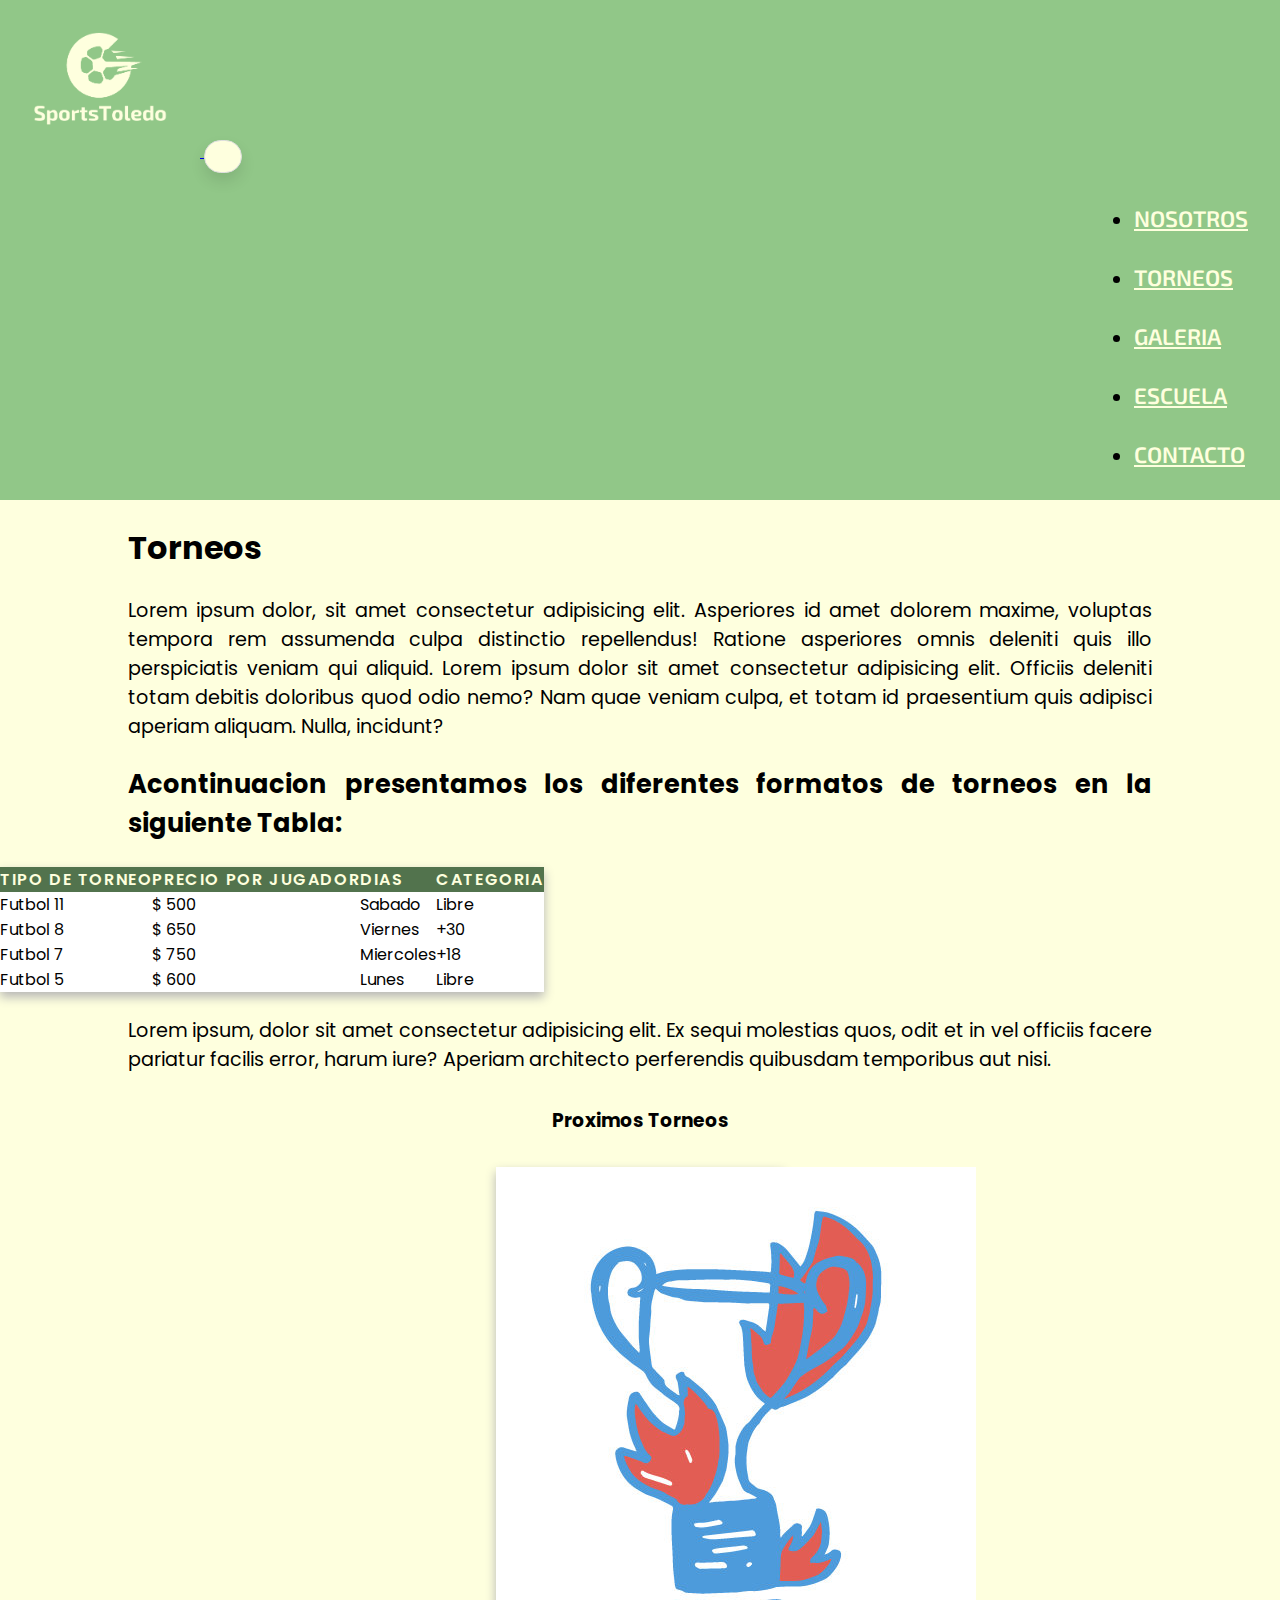
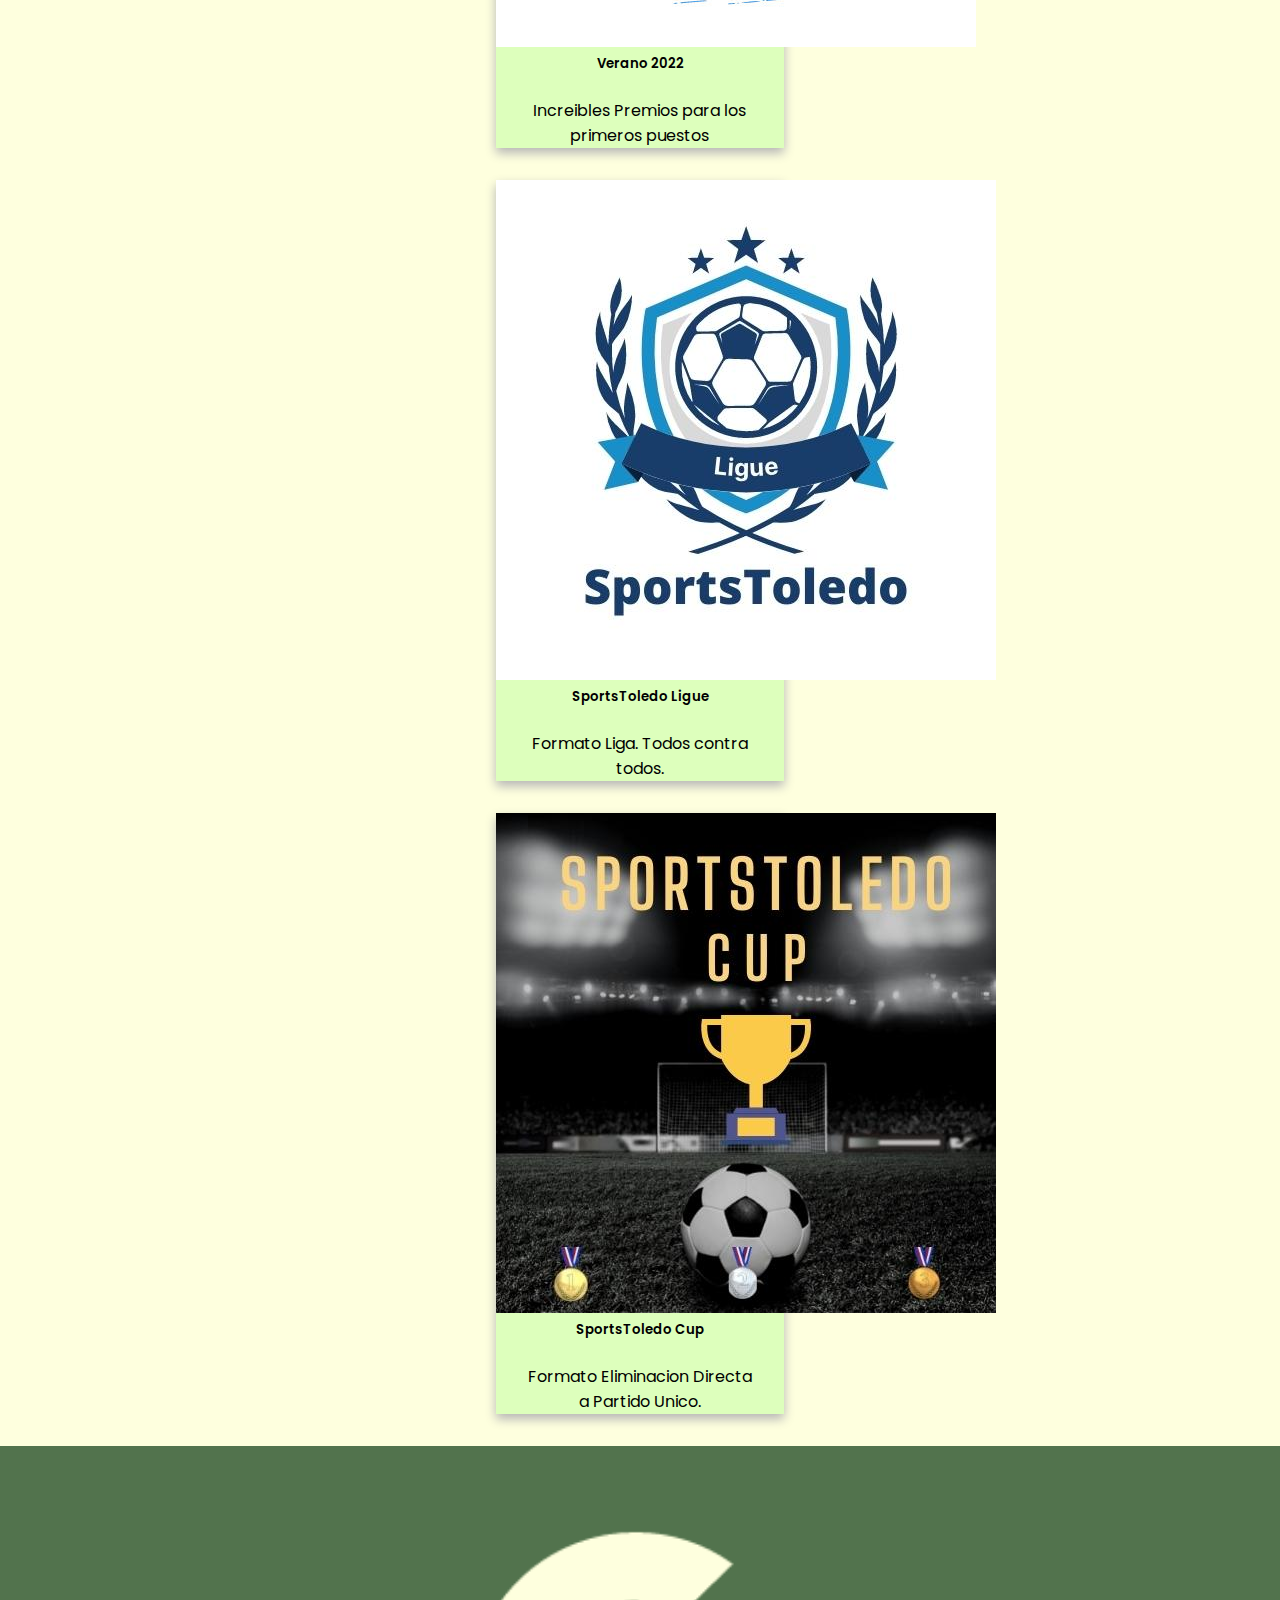
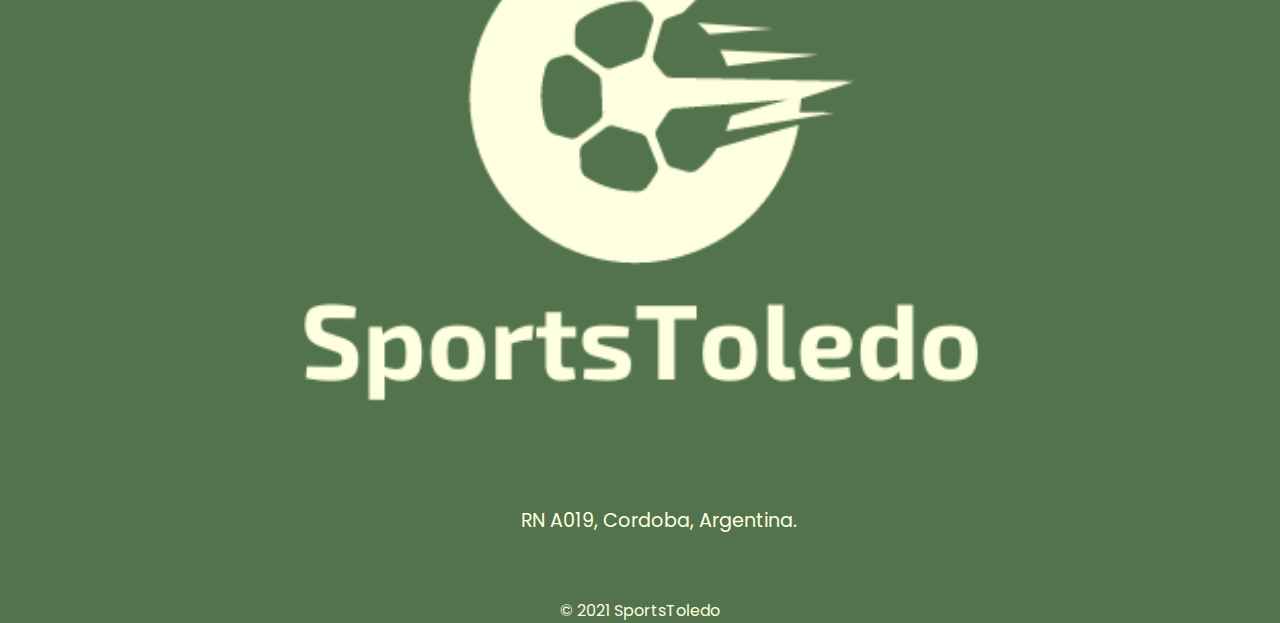
<file: torneos.html>
<!DOCTYPE html>
<html lang="en">

<head>
    <meta charset="UTF-8">
    <meta http-equiv="X-UA-Compatible" content="IE=edge">
    <meta name="viewport" content="width=device-width, initial-scale=1.0">
    <!-- Link Google Fonts -->
    <link rel="preconnect" href="https://fonts.googleapis.com">
    <link rel="preconnect" href="https://fonts.gstatic.com" crossorigin>
    <link href="https://fonts.googleapis.com/css2?family=Exo+2&display=swap" rel="stylesheet">
    <link href="https://fonts.googleapis.com/css2?family=Poppins:wght@300;600&display=swap" rel="stylesheet">
    <!-- Link FontAwesome -->
    <link rel="stylesheet" href="https://use.fontawesome.com/releases/v5.15.4/css/all.css"
        integrity="sha384-DyZ88mC6Up2uqS4h/KRgHuoeGwBcD4Ng9SiP4dIRy0EXTlnuz47vAwmeGwVChigm" crossorigin="anonymous">
    <!-- Fav Icon -->
    <link rel="shortcut icon" href="./recursos/favicon.png">
    <!-- Link CSS Bootstrap -->
    <link href="https://cdn.jsdelivr.net/npm/bootstrap@5.1.3/dist/css/bootstrap.min.css" rel="stylesheet"
        integrity="sha384-1BmE4kWBq78iYhFldvKuhfTAU6auU8tT94WrHftjDbrCEXSU1oBoqyl2QvZ6jIW3" crossorigin="anonymous">
    <!-- Link CSS -->
    <link rel="stylesheet" href="./css/style.css">
    <title>SportsToledo | Torneos</title>
</head>

<body>
    <!-- Aca Empieza el Encabezado -->
    <header class="sticky-top header header-color">
        <!-- Navbar -->
        <nav class="navbar navbar-expand-lg navbar-dark" id="navbar">
            <div class="container-fluid">
                <!-- Logo del Menu -->
                <a class="navbar-brand" href="./index.html">
                    <img src="./recursos/logo.png" alt="Logo de SportsToledo" width="200" class="logo">
                </a>

                <button class="navbar-toggler" type="button" data-bs-toggle="collapse" data-bs-target="#navbarNav"
                    aria-controls="navbarNav" aria-expanded="false" aria-label="Toggle navigation">
                    <span class="navbar-toggler-icon"></span>
                </button>

                <!-- Lista Desordenada para el Menu -->
                <div class="collapse navbar-collapse" id="navbarNav">
                    <ul class="navbar-nav ml-auto">
                        <!-- Enlaces Relativos -->
                        <li class="nav-item"><a class="nav-link" href="./nosotros.html">Nosotros</a></li>
                        <li class="nav-item"><a class="nav-link" href="./torneos.html">Torneos</a></li>
                        <li class="nav-item"><a class="nav-link" href="./galeria.html">Galeria</a></li>
                        <li class="nav-item"><a class="nav-link" href="./escuela.html">Escuela</a></li>
                        <li class="nav-item"><a class="nav-link" href="./contacto.html">Contacto</a></li>
                    </ul>
                </div>
            </div>
        </nav>
    </header>
    <!-- Aca termina el encabezado -->

    <!-- Aca comienza el contenido principal -->
    <main>
        <!-- Seccion 1 -->
        <section>
            <h1 class="h1__principal">Torneos</h1>
            <p>Lorem ipsum dolor, sit amet consectetur adipisicing elit. Asperiores id amet dolorem maxime, voluptas
                tempora rem assumenda culpa distinctio repellendus! Ratione asperiores omnis deleniti quis illo
                perspiciatis veniam qui aliquid.
                Lorem ipsum dolor sit amet consectetur adipisicing elit. Officiis deleniti totam debitis doloribus quod
                odio nemo? Nam quae veniam culpa, et totam id praesentium quis adipisci aperiam aliquam. Nulla,
                incidunt?</p>
        </section>
        <!-- Seccion  2-->
        <h2 class="h2__torneos">Acontinuacion presentamos los diferentes formatos de torneos en la siguiente Tabla:</h2>
        <section class="container">
            <div class="table-responsive">
                <table class="table table-hover table-bordered">
                    <thead>
                        <tr>
                            <th>Tipo de Torneo</th>
                            <th>Precio por Jugador</th>
                            <th>Dias</th>
                            <th>Categoria</th>
                        </tr>
                    </thead>
                    <tbody>
                        <tr>
                            <td>Futbol 11</td>
                            <td>$ 500 </td>
                            <td>Sabado</td>
                            <td>Libre</td>
                        </tr>
                        <tr>
                            <td>Futbol 8</td>
                            <td>$ 650</td>
                            <td>Viernes</td>
                            <td>+30</td>
                        </tr>
                        <tr>
                            <td>Futbol 7</td>
                            <td>$ 750</td>
                            <td>Miercoles</td>
                            <td>+18</td>
                        </tr>
                        <tr>
                            <td>Futbol 5</td>
                            <td>$ 600</td>
                            <td>Lunes</td>
                            <td>Libre</td>
                        </tr>
                    </tbody>
            </div>
            </table>
        </section>
        <p>Lorem ipsum, dolor sit amet consectetur adipisicing elit. Ex sequi molestias quos, odit et in vel
            officiis facere pariatur facilis error, harum iure? Aperiam architecto perferendis quibusdam temporibus
            aut nisi.</p>

        <section class="sectionCards container">
            <h3>Proximos Torneos</h3>

            <div class="row g-3">
                
                <div class="col-12 col-md-6 col-lg-4">
                    <div class="card" style="width: 18rem;">
                        <img src="./recursos/TorneoCard1.jpg" class="card-img-top" alt="Imagen Logo de Torneo 01">
                        <div class="card-body">
                            <h5 class="card-title">Verano 2022</h5>
                            <p class="card-text">Increibles Premios para los primeros puestos</p>
                        </div>
                    </div>
                </div>

                <div class="col-12 col-md-6 col-lg-4">
                    <div class="card" style="width: 18rem;">
                        <img src="./recursos/TorneoCard2.jpg" class="card-img-top" alt="Imagen Logo de Torneo 02">
                        <div class="card-body">
                            <h5 class="card-title">SportsToledo Ligue</h5>
                            <p class="card-text">Formato Liga. Todos contra todos.
                        </div>
                    </div>
                </div>

                <div class="col-12 col-md-6 col-lg-4">
                    <div class="card" style="width: 18rem;">
                        <img src="./recursos/TorneoCard3.jpg" class="card-img-top" alt="Imagen Logo de Torneo 03">
                        <div class="card-body">
                            <h5 class="card-title">SportsToledo Cup</h5>
                            <p class="card-text">Formato Eliminacion Directa a Partido Unico.</p>
                        </div>
                    </div>
                </div>

            </div>

        </section>

    </main>
    <!-- Aca finaliza el contenido principal -->
    <footer>
        <!-- Etiqueta en línea -->
        <div id="footer">
            <div class="container w-50 ">
                <div class="row row-cols-md-2 justify-content-md-center">
                    <div class="col text-center">
                        <a href="/index.html">
                            <img src="./recursos/logo.png" alt="Logo de SportsToledo" class="logo2">
                        </a>

                    </div>

                </div>
                <div class="row justify-content-md-center ">
                    <div class="col text-center font-weight-light">
                        <a href="https://www.google.com.ar/maps" target="_blank" class="calle"><i
                                class="fas fa-map-marker-alt"></i>RN A019, Cordoba, Argentina.</a><br>
                        <a href="https://www.facebook.com/" target="_blank"><i class="fab fa-facebook-square"></i></a>
                        <a href="https://www.instagram.com/" target="_blank"><i class="fab fa-instagram"></i></a>
                        <a href="https://www.youtube.com/" target="_blank"><i class="fab fa-youtube"></i></a>
                        <p>© 2021 SportsToledo</p>
                    </div>

                </div>
                <div class="row"></div>
            </div>
        </div>
    </footer>

    <!--Link JS Bootstrap -->
    <script src="https://cdn.jsdelivr.net/npm/bootstrap@5.1.3/dist/js/bootstrap.bundle.min.js"
        integrity="sha384-ka7Sk0Gln4gmtz2MlQnikT1wXgYsOg+OMhuP+IlRH9sENBO0LRn5q+8nbTov4+1p" crossorigin="anonymous">
    </script>

</body>

</html>
</file>
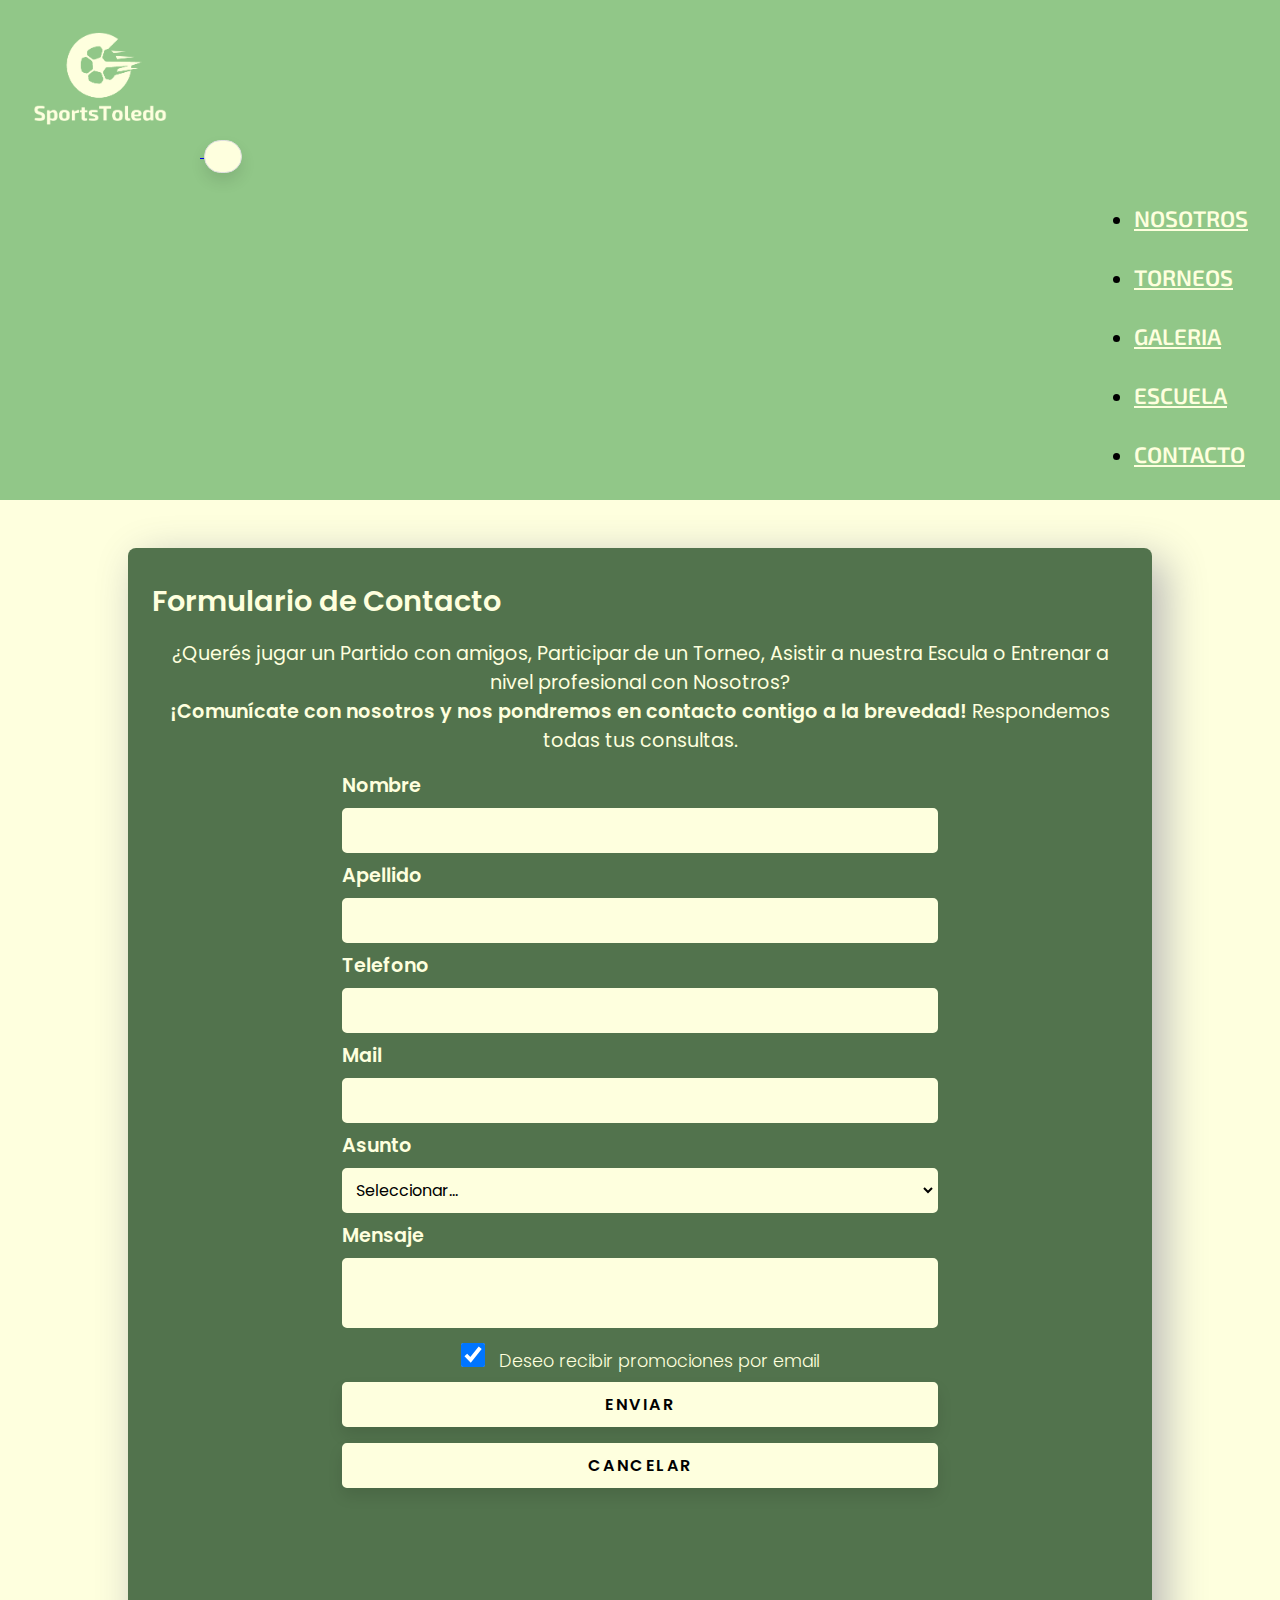
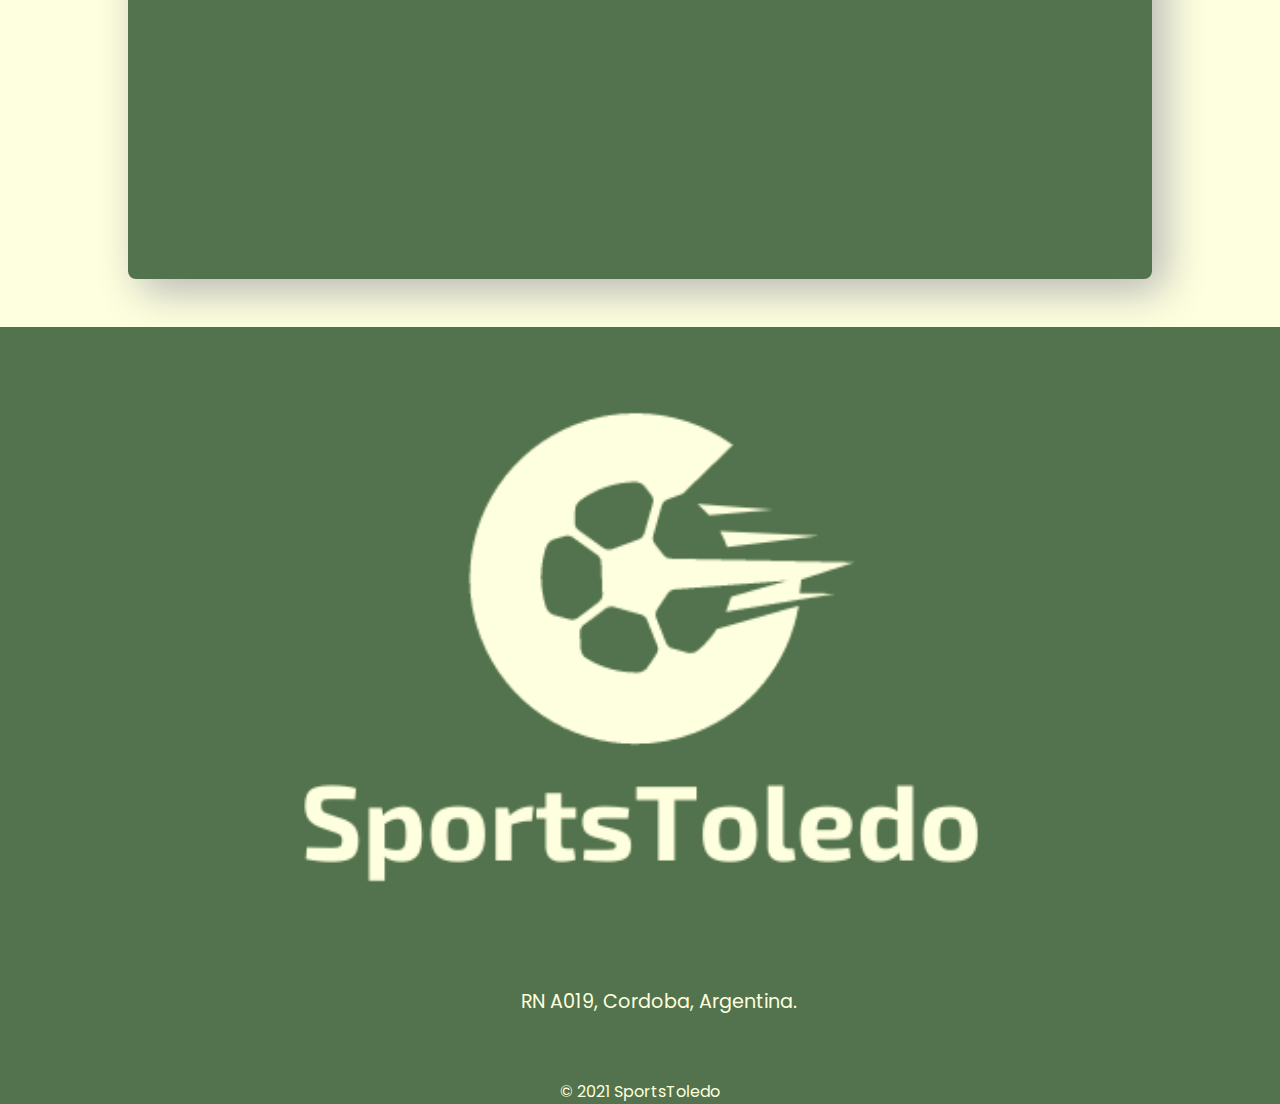
<file: sections/contacto.html>
<!DOCTYPE html>
<html lang="es">

<head>
    <meta charset="UTF-8">
    <meta http-equiv="X-UA-Compatible" content="IE=edge">
    <meta name="viewport" content="width=device-width, initial-scale=1.0">
    <!-- SEO -->
    <meta name="keywords" content="FUTBOL, CONTACTO, NUMERO, TURNO, ESCUELA, EQUIPO, HORARIO, INFORMACION, LUGAR, UBICACION">
    <meta name="description" content="Comunícate con nosotros y nos pondremos en contacto contigo a la brevedad">
    <!-- Link Google Fonts -->
    <link rel="preconnect" href="https://fonts.googleapis.com">
    <link rel="preconnect" href="https://fonts.gstatic.com" crossorigin>
    <link href="https://fonts.googleapis.com/css2?family=Exo+2&display=swap" rel="stylesheet">
    <link href="https://fonts.googleapis.com/css2?family=Poppins:wght@300;600&display=swap" rel="stylesheet">
    <!-- Link FontAwesome -->
    <link rel="stylesheet" href="https://use.fontawesome.com/releases/v5.15.4/css/all.css"
        integrity="sha384-DyZ88mC6Up2uqS4h/KRgHuoeGwBcD4Ng9SiP4dIRy0EXTlnuz47vAwmeGwVChigm" crossorigin="anonymous">
    <!-- Fav Icon -->
    <link rel="shortcut icon" href="../recursos/favicon.png">
    <!-- Link CSS Bootstrap -->
    <link href="https://cdn.jsdelivr.net/npm/bootstrap@5.1.3/dist/css/bootstrap.min.css" rel="stylesheet"
        integrity="sha384-1BmE4kWBq78iYhFldvKuhfTAU6auU8tT94WrHftjDbrCEXSU1oBoqyl2QvZ6jIW3" crossorigin="anonymous">
    <!-- Link CSS -->
    <link rel="stylesheet" href="../css/style.css">
    <title>SportsToledo | Contacto</title>
</head>

<body>
    <!-- Aca Empieza el Encabezado -->
    <header class="sticky-top header header-color">
        <!-- Navbar -->
        <nav class="navbar navbar-expand-lg navbar-dark" id="navbar">
            <div class="container-fluid">
                <!-- Logo del Menu -->
                <a class="navbar-brand" href="../index.html">
                    <img src="../recursos/logo.png" alt="Logo de SportsToledo" width="200" class="logo">
                </a>

                <button class="navbar-toggler" type="button" data-bs-toggle="collapse" data-bs-target="#navbarNav"
                    aria-controls="navbarNav" aria-expanded="false" aria-label="Toggle navigation">
                    <span class="navbar-toggler-icon"></span>
                </button>

                <!-- Lista Desordenada para el Menu -->
                <div class="collapse navbar-collapse" id="navbarNav">
                    <ul class="navbar-nav ml-auto">
                        <!-- Enlaces Relativos -->
                        <li class="nav-item"><a class="nav-link" href="./nosotros.html">Nosotros</a></li>
                        <li class="nav-item"><a class="nav-link" href="./torneos.html">Torneos</a></li>
                        <li class="nav-item"><a class="nav-link" href="./galeria.html">Galeria</a></li>
                        <li class="nav-item"><a class="nav-link" href="./escuela.html">Escuela</a></li>
                        <li class="nav-item"><a class="nav-link" href="./contacto.html">Contacto</a></li>
                    </ul>
                </div>
            </div>
        </nav>
    </header>
    <!-- Aca termina el encabezado -->

    <!-- Aca comienza el contenido principal -->
    <main class="formContainer">
        <h1 class="formContainer__title">Formulario de Contacto</h1>
        <p class="formContainer__p">¿Querés jugar un Partido con amigos, Participar de un Torneo, Asistir a nuestra
            Escula o Entrenar a nivel profesional con Nosotros? <br> <span class="nosotros__span"> ¡Comunícate con
                nosotros y nos pondremos en contacto contigo a la brevedad! </span> Respondemos todas tus consultas.</p>
        <form action="#" method="GET" class="form">
            <label for="nombre" class="form__label">Nombre</label>
            <input type="text" name="nombre" id="nombre" class="form__input" required>

            <label for="apellido" class="form__label">Apellido</label>
            <input type="text" name="apellido" id="apellido" class="form__input" required>

            <label for="tel" class="form__label">Telefono</label>
            <input type="tel" name="tel" id="tel" class="form__input" required>

            <label for="mail" class="form__label">Mail</label>
            <input type="email" name="mail" id="mail" class="form__input" required>

            <label for="asunto" class="form__label">Asunto</label>
            <select name="asunto" id="asunto" class="form__input">
                <option selected disabled>Seleccionar...</option>
                <option value="1">Partido</option>
                <option value="2">Torneo</option>
                <option value="3">Escuela</option>
                <option value="3">Entrenamiento</option>
            </select>

            <label for="mensaje" class="form__label">Mensaje</label>
            <textarea name="mensaje" id="mensaje" class="form__textarea"></textarea>

            <!-- Checkbox -->
            <div class="checkbox">
                <input checked="" type="checkbox" class="form__check__input" id="_checkbox" name="Acepta" value="SI">
                <label for="_checkbox" class="form__check__label">Deseo recibir promociones por email</label>
            </div>
            <div class="formBtn">
                <button type="submit" class="form__input form__input--submit">Enviar</button>
                <button type="reset" class="form__input form__input--submit">Cancelar</button>
            </div>
        </form>

        <iframe class="map"
            src="https://www.google.com/maps/embed?pb=!1m18!1m12!1m3!1d3403.133598713621!2d-64.15611609122223!3d-31.465510888290027!2m3!1f0!2f0!3f0!3m2!1i1024!2i768!4f13.1!3m3!1m2!1s0x0%3A0x4bed81ea3b9b18b6!2zMzHCsDI3JzU4LjMiUyA2NMKwMDknMTUuNiJX!5e0!3m2!1ses-419!2sar!4v1638849111443!5m2!1ses-419!2sar"
            width="600" height="450" style="border:0;" allowfullscreen="" loading="lazy">
        </iframe>

    </main>
    <!-- Aca finaliza el contenido principal -->
    <footer>
        <!-- Etiqueta en línea -->
        <div id="footer">
            <div class="container w-50 ">
                <div class="row row-cols-md-2 justify-content-md-center">
                    <div class="col text-center">
                        <a href="../index.html">
                            <img src="../recursos/logo.png" alt="Logo de SportsToledo" class="logo2">
                        </a>

                    </div>

                </div>
                <div class="row justify-content-md-center ">
                    <div class="col text-center font-weight-light">
                        <a href="https://www.google.com.ar/maps" target="_blank" class="calle"><i class="fas fa-map-marker-alt"></i>RN A019, Cordoba, Argentina.</a><br>
                        <a href="https://www.facebook.com/" target="_blank"><i class="fab fa-facebook-square"></i></a>
                        <a href="https://www.instagram.com/" target="_blank"><i class="fab fa-instagram"></i></a>
                        <a href="https://www.youtube.com/" target="_blank"><i class="fab fa-youtube"></i></a>
                        <p>© 2021 SportsToledo</p>
                    </div>

                </div>
                <div class="row"></div>
            </div>
        </div>
    </footer>

    <!--Link JS Bootstrap -->
    <script src="https://cdn.jsdelivr.net/npm/bootstrap@5.1.3/dist/js/bootstrap.bundle.min.js"
        integrity="sha384-ka7Sk0Gln4gmtz2MlQnikT1wXgYsOg+OMhuP+IlRH9sENBO0LRn5q+8nbTov4+1p" crossorigin="anonymous">
    </script>

</body>

</html>
</file>
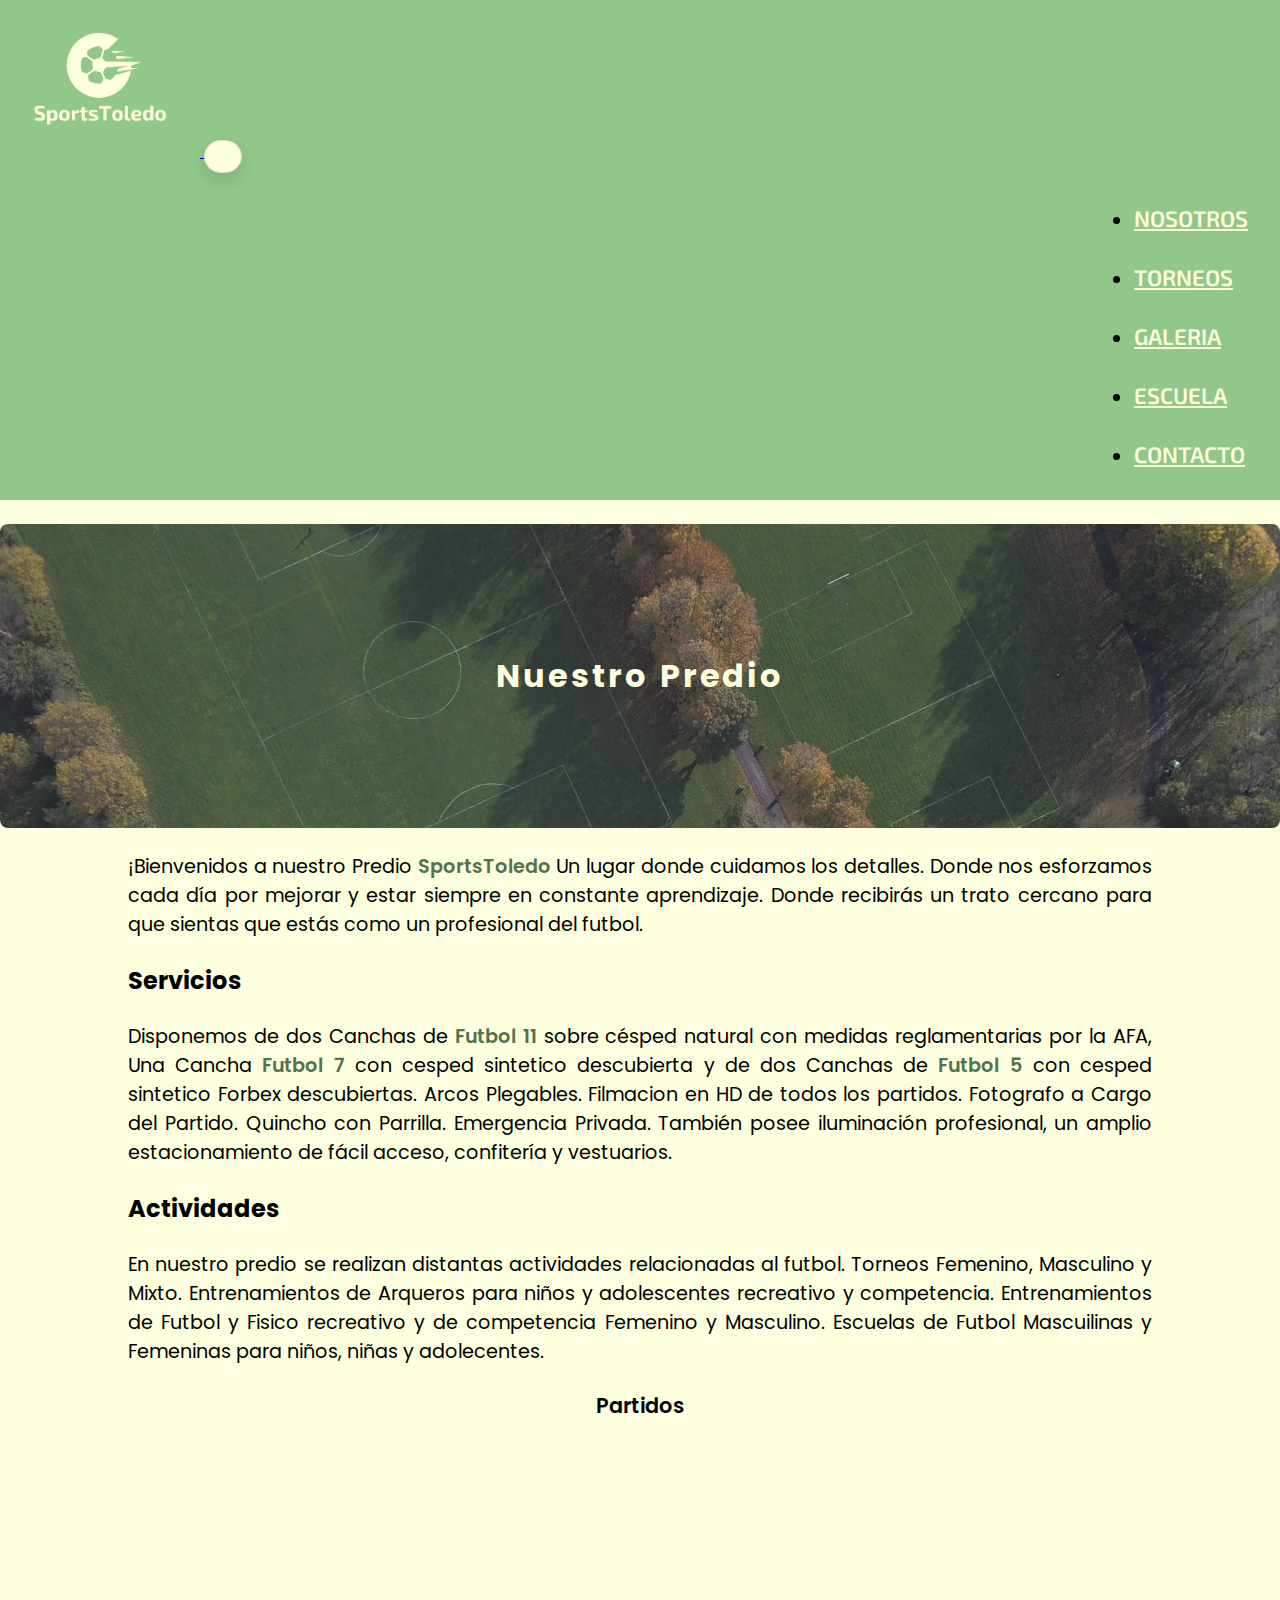
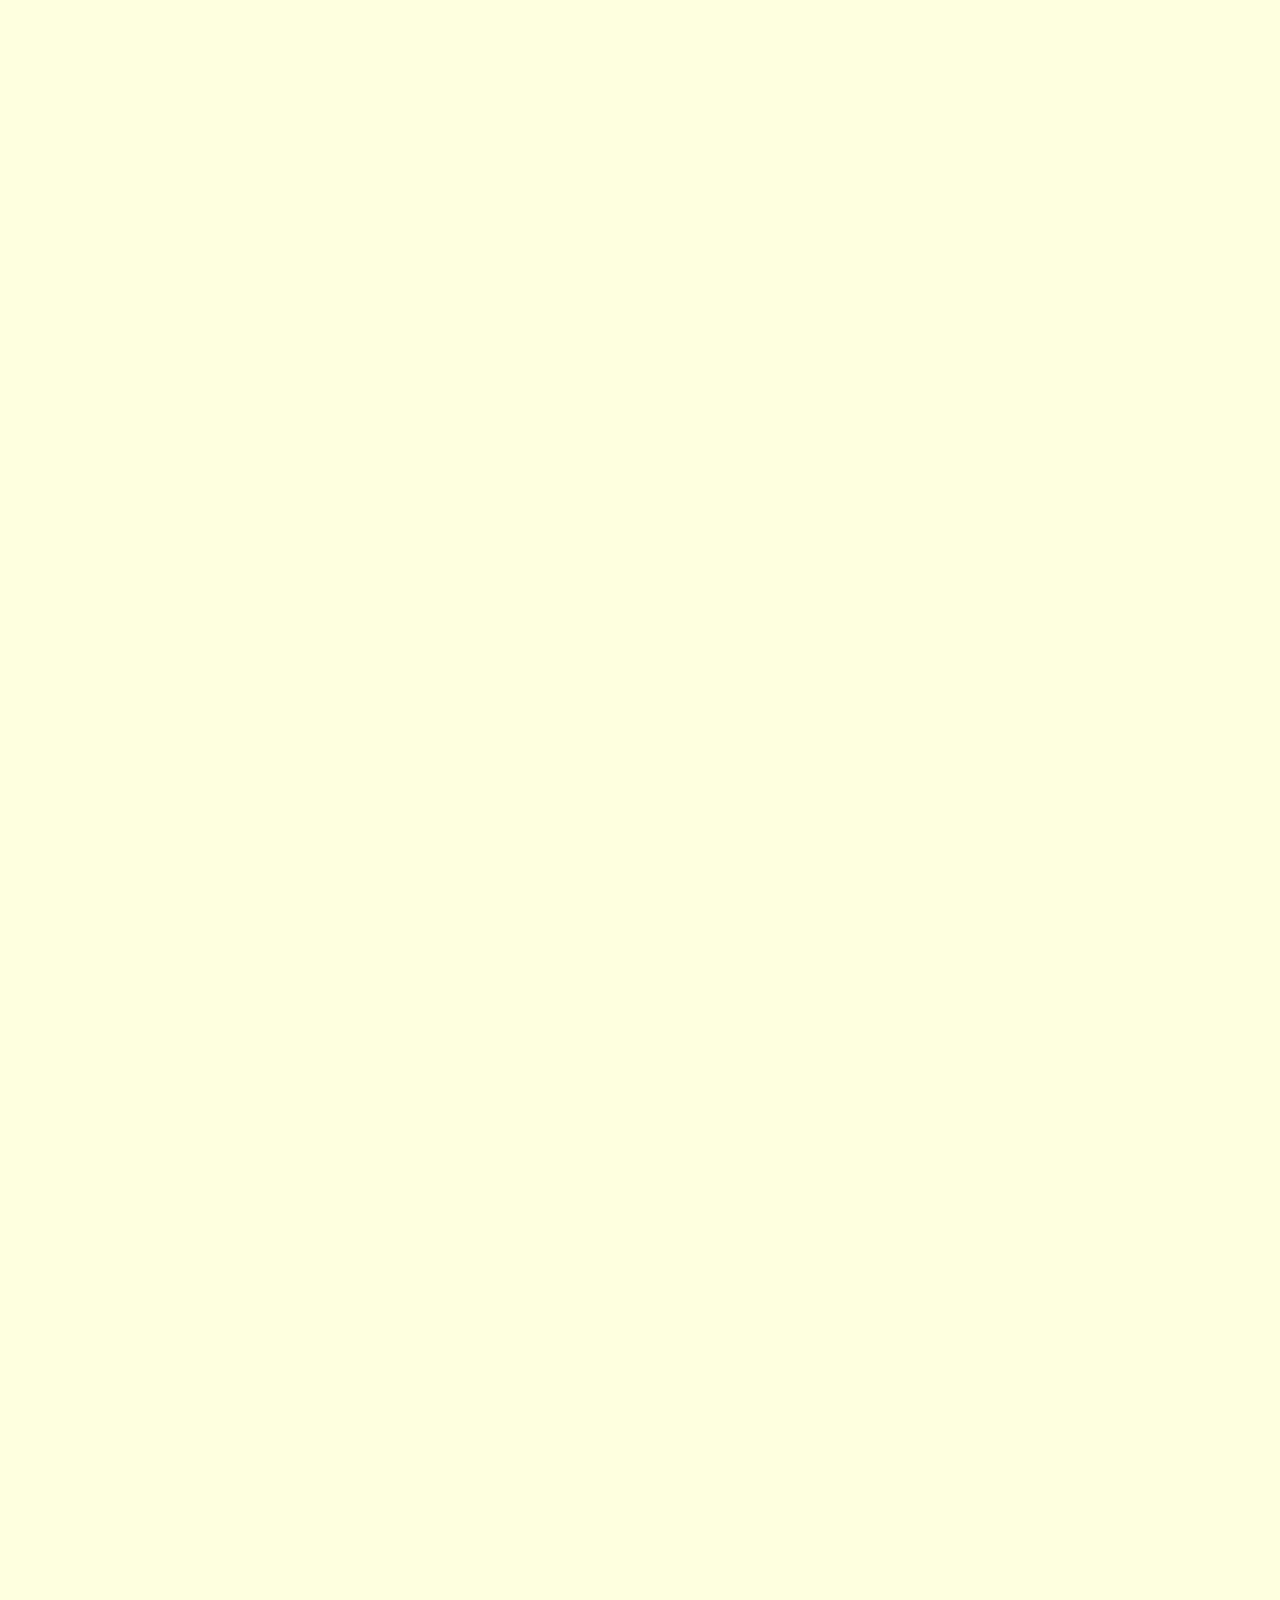
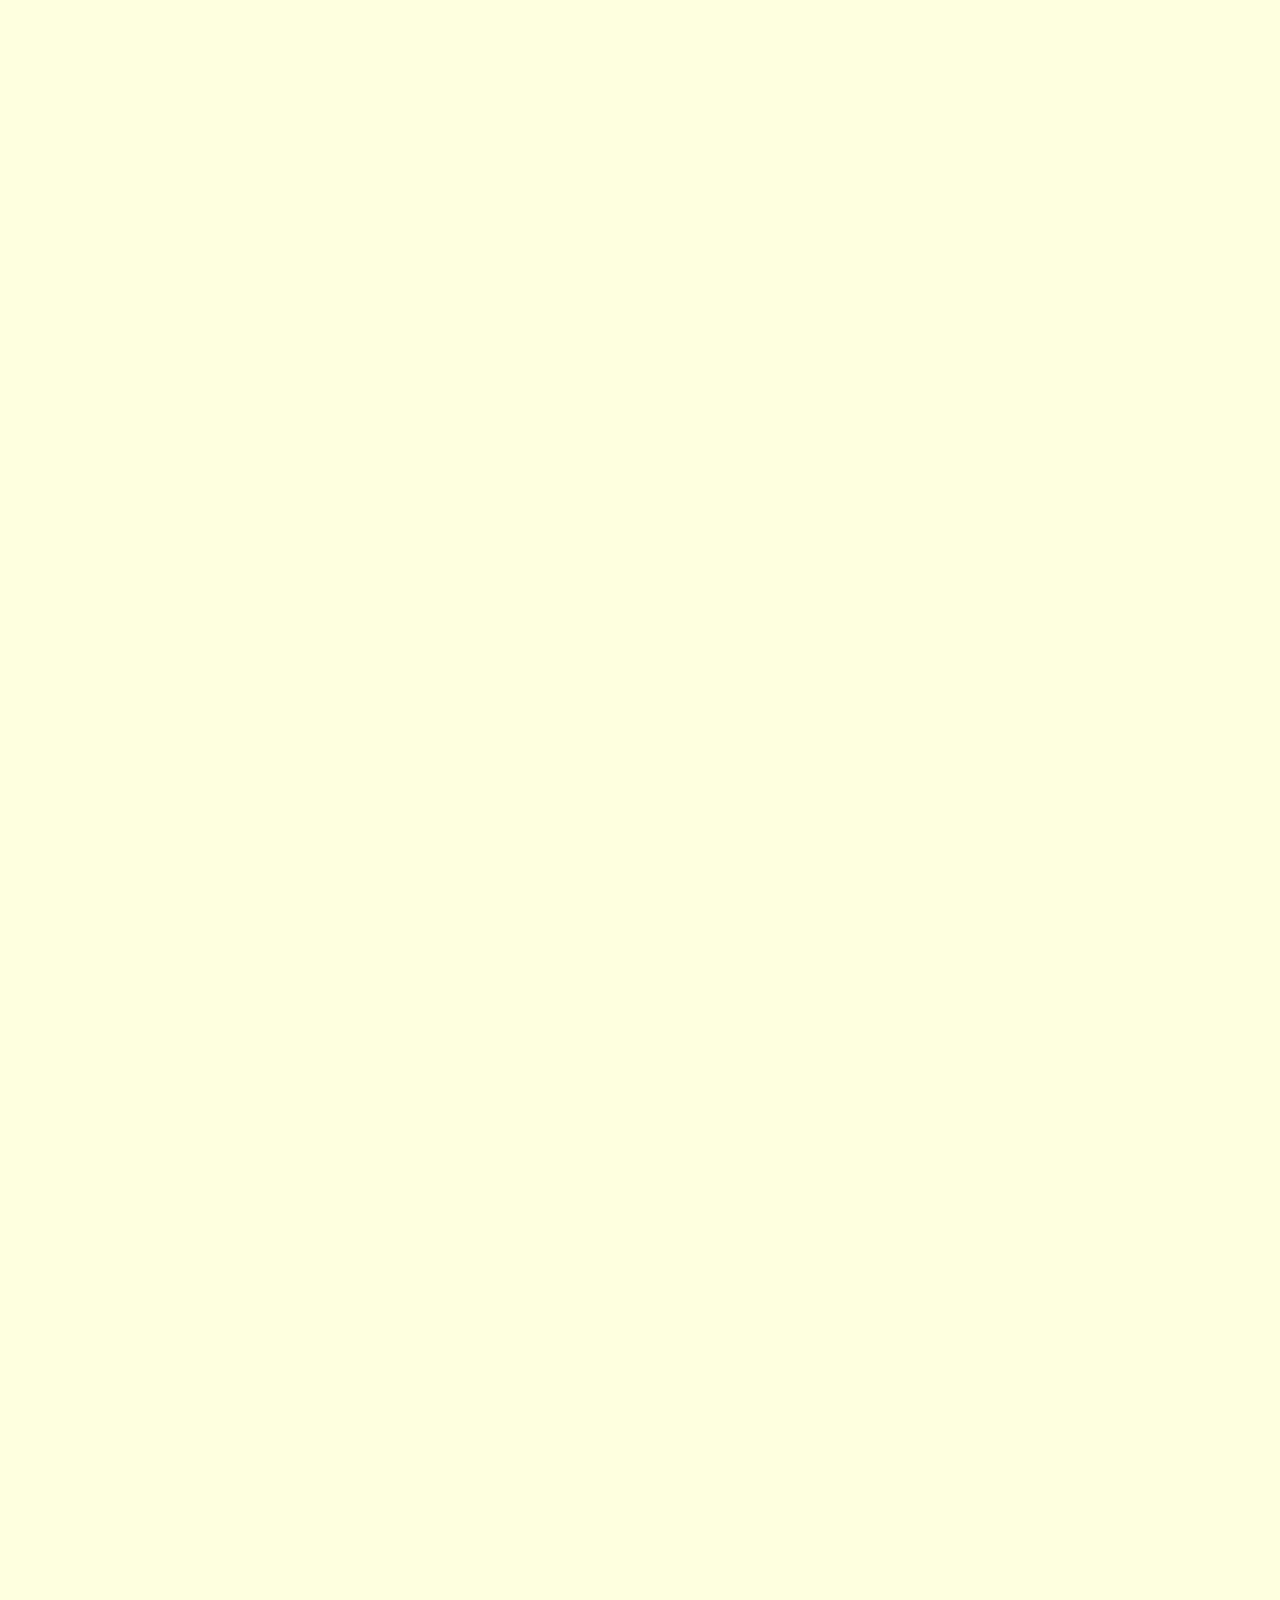
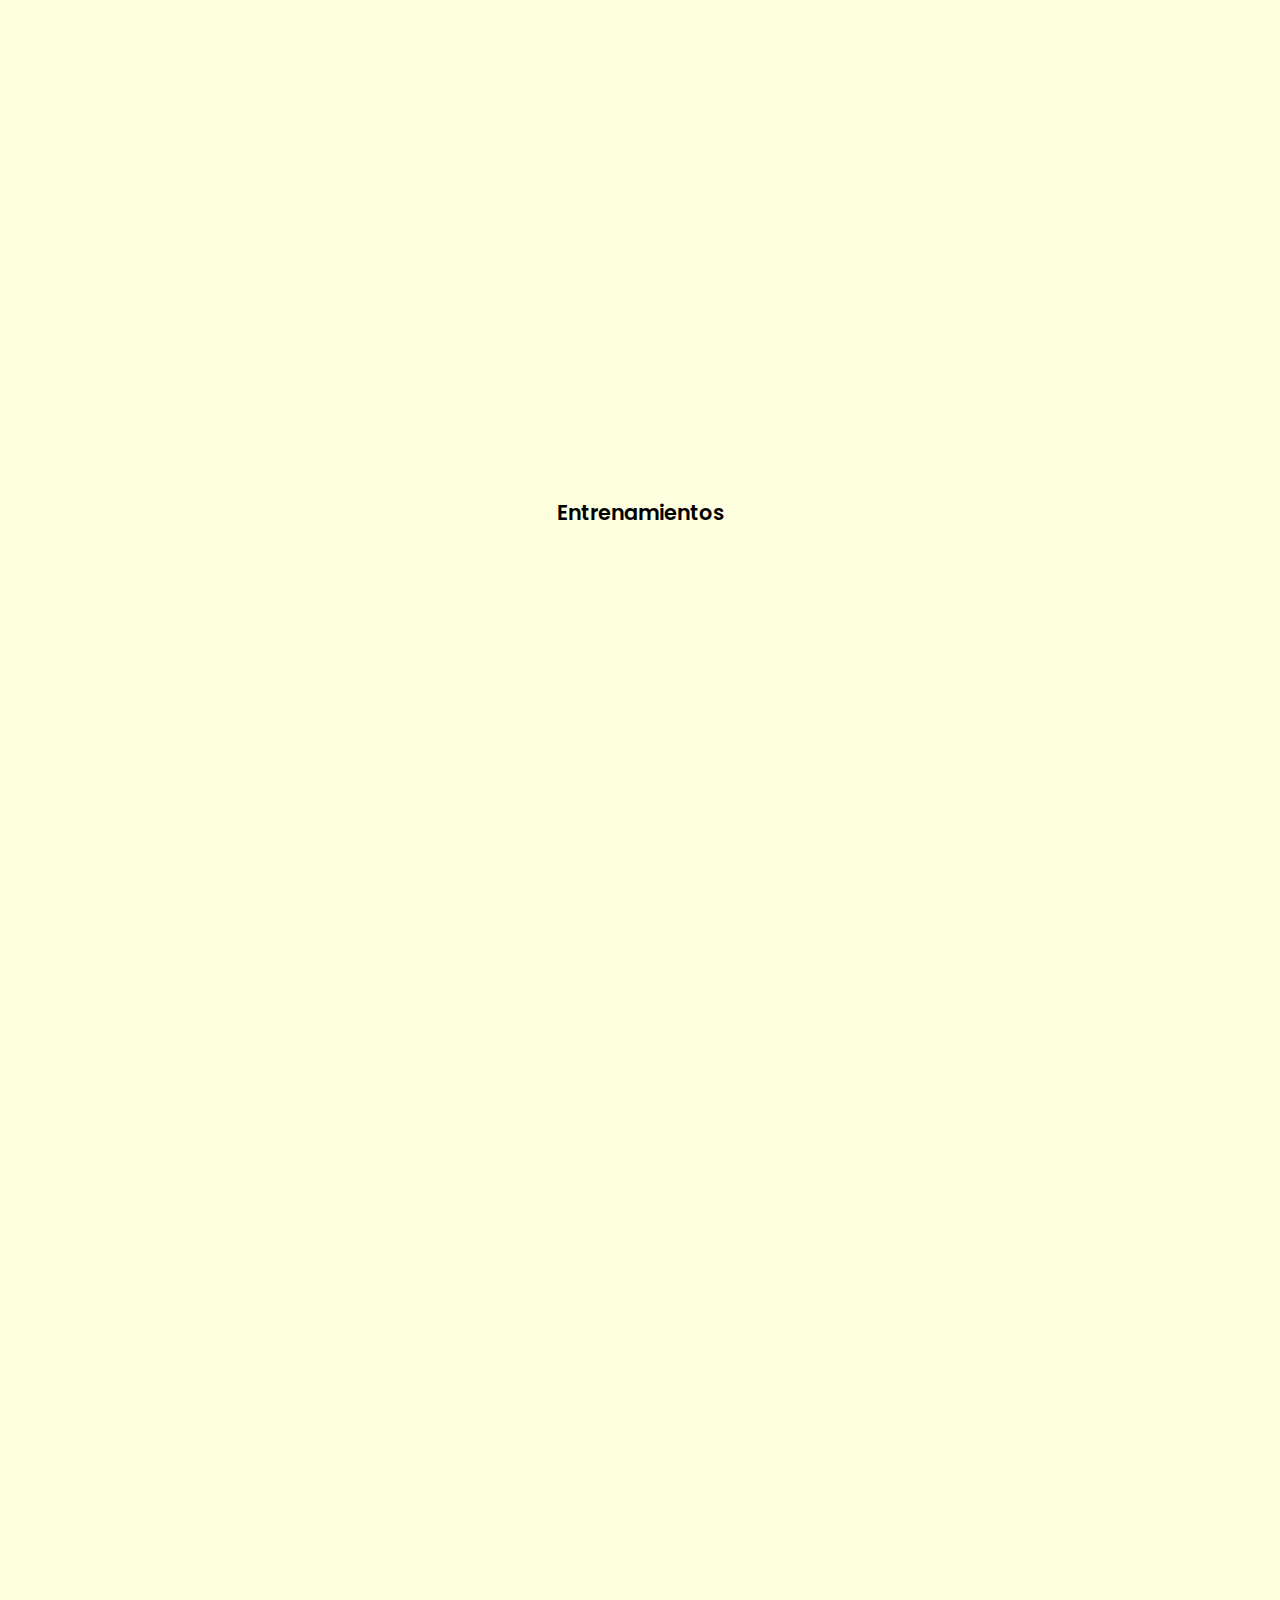
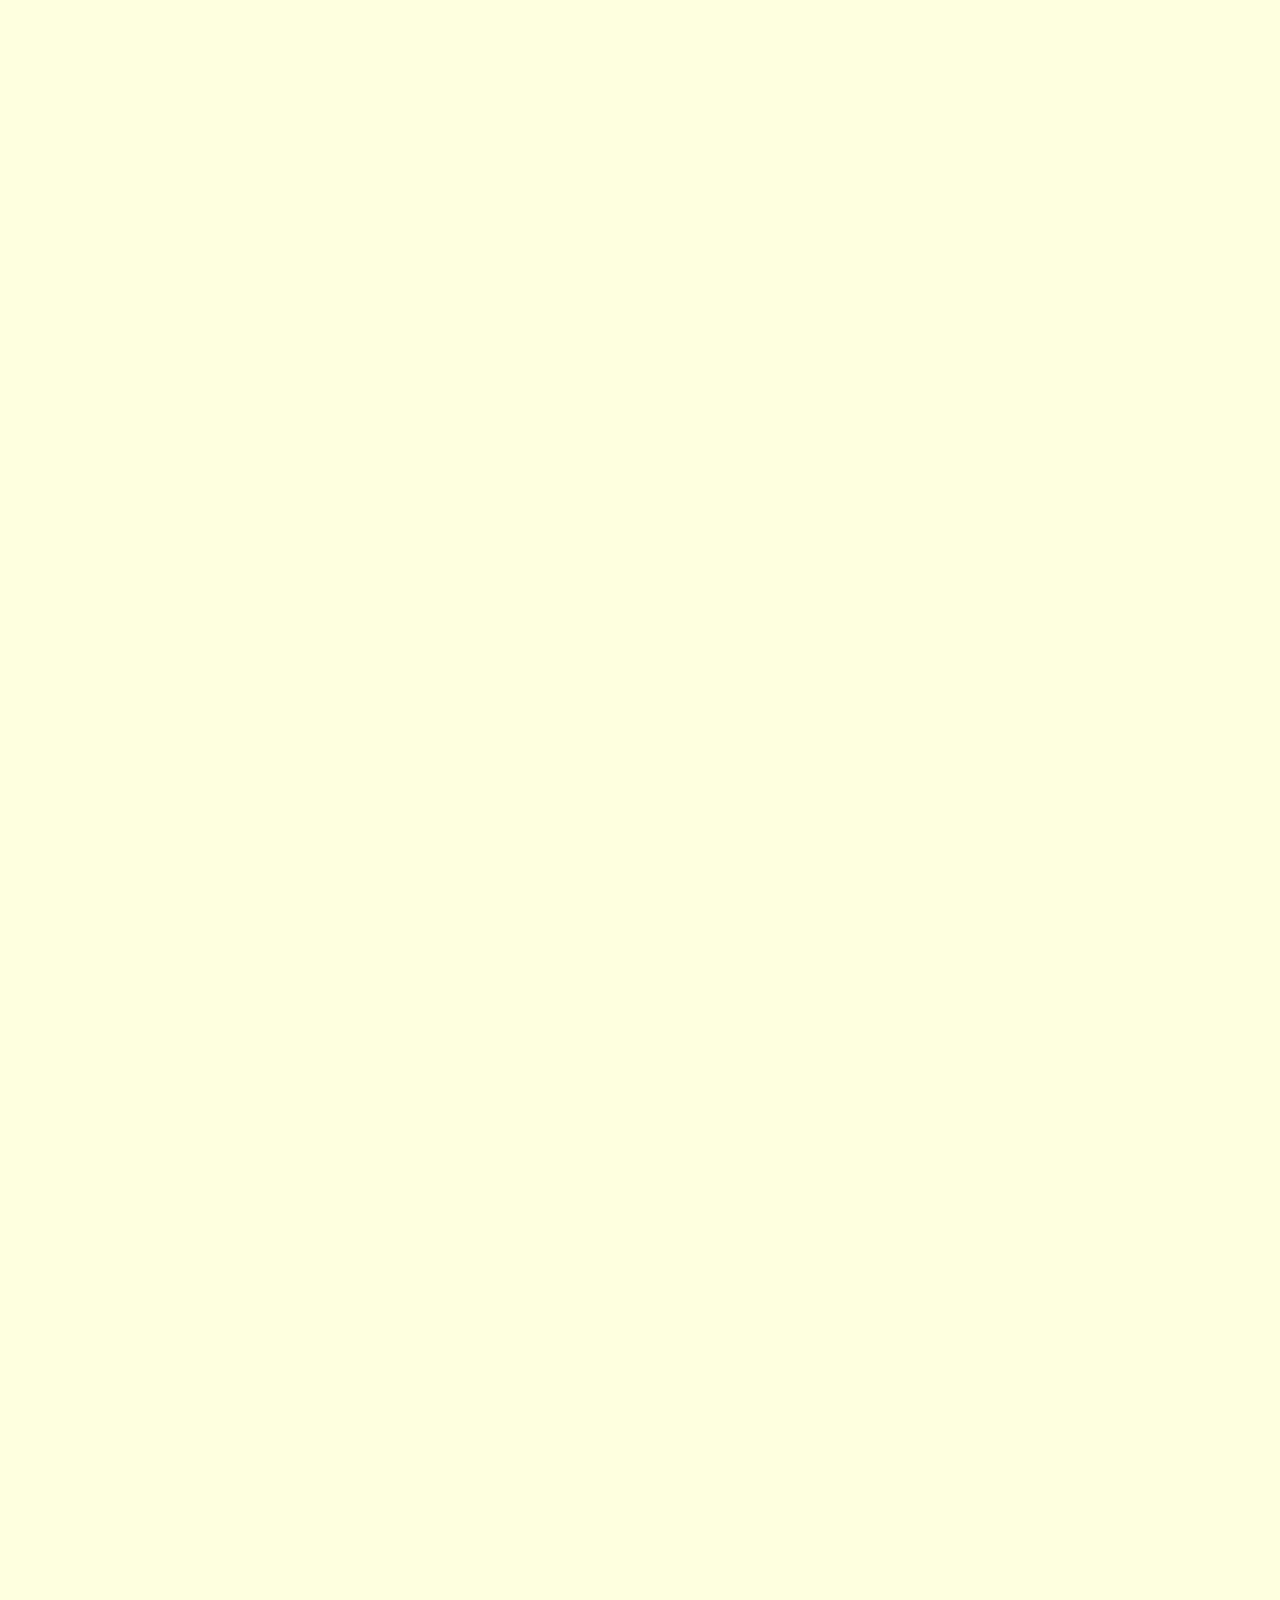
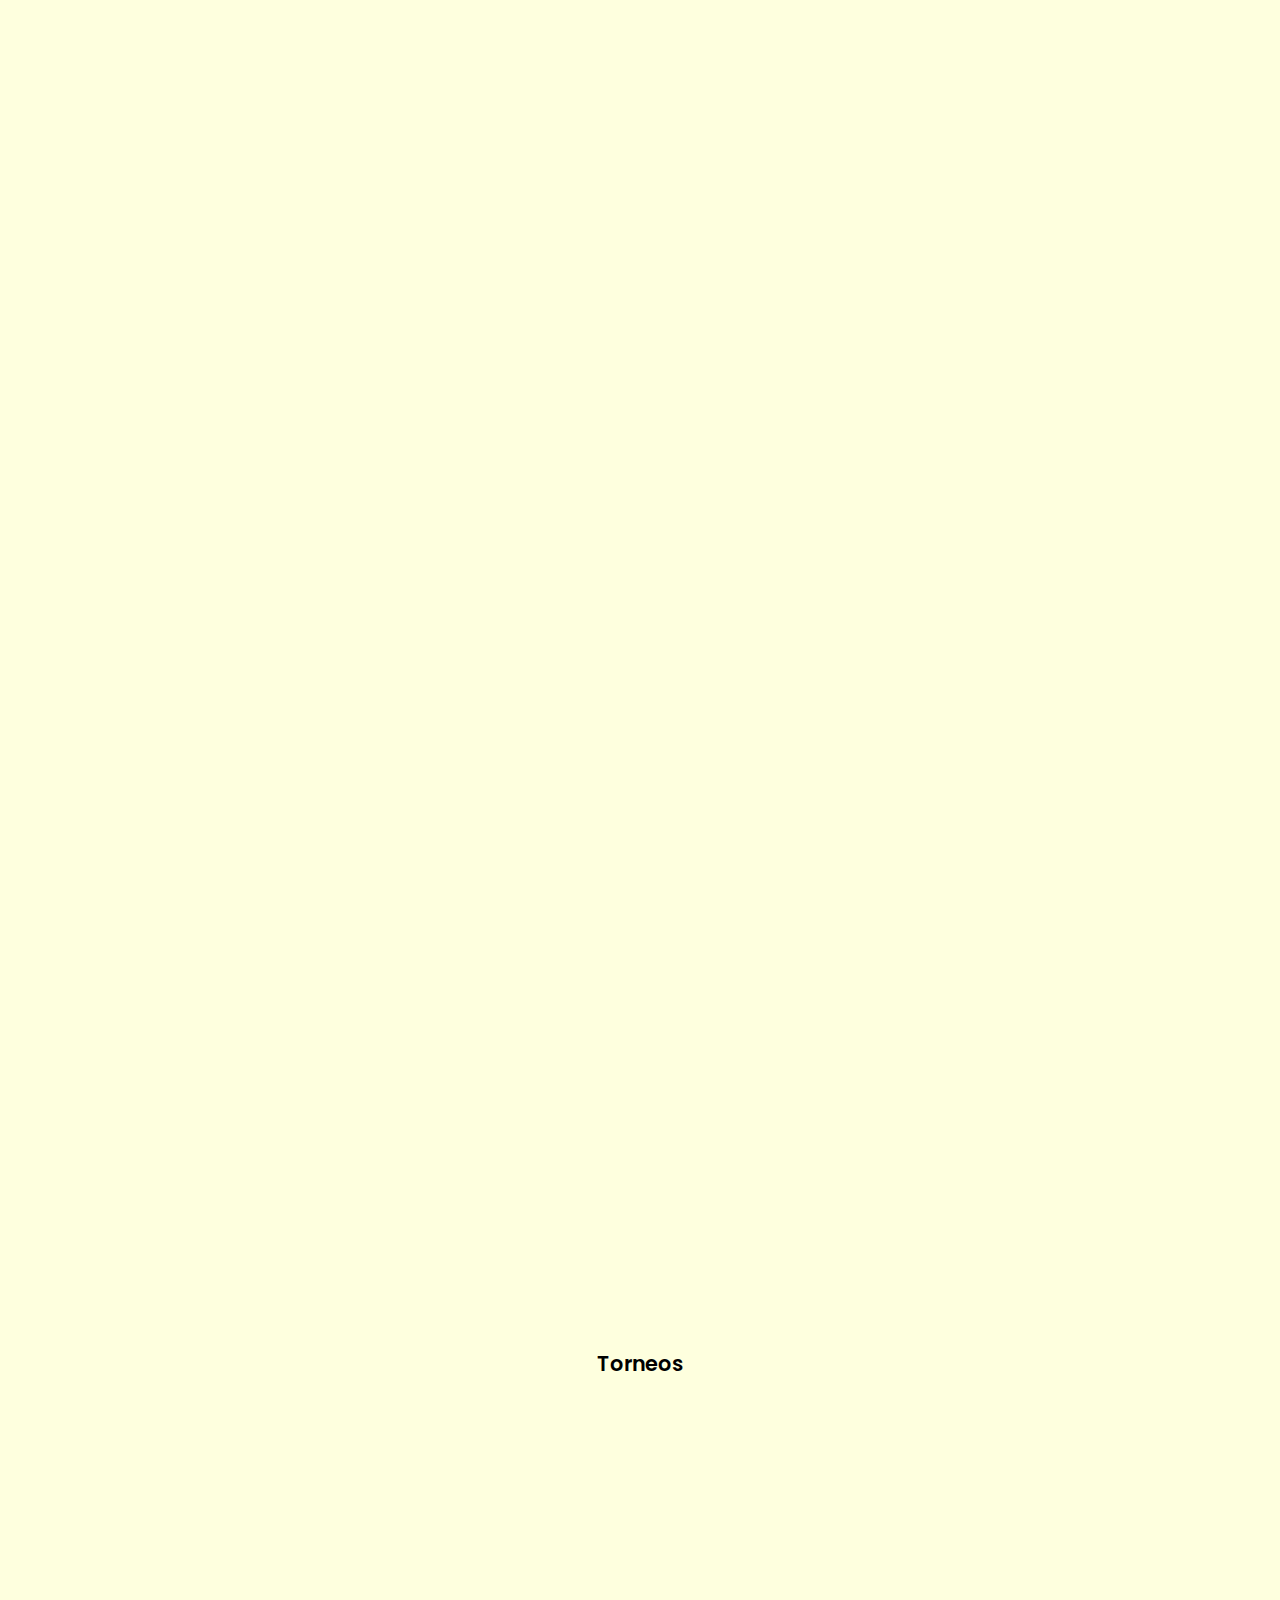
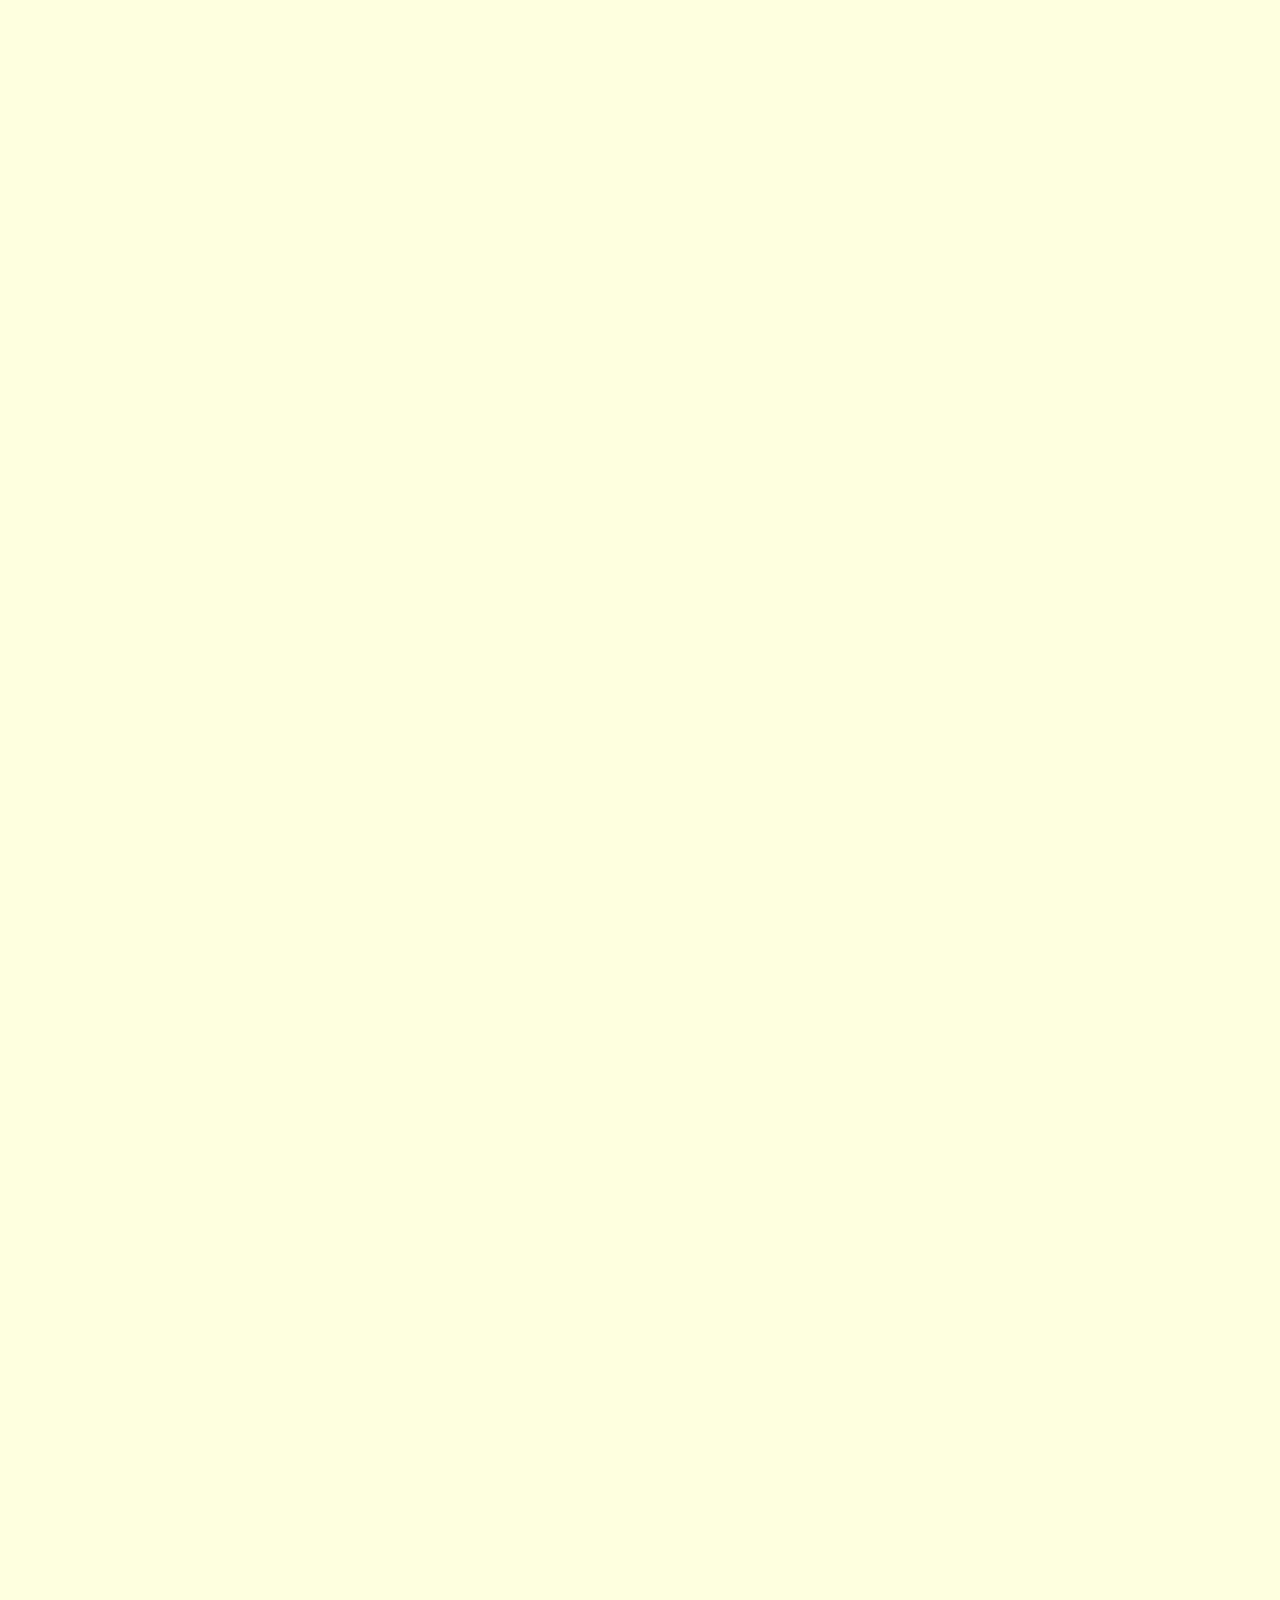
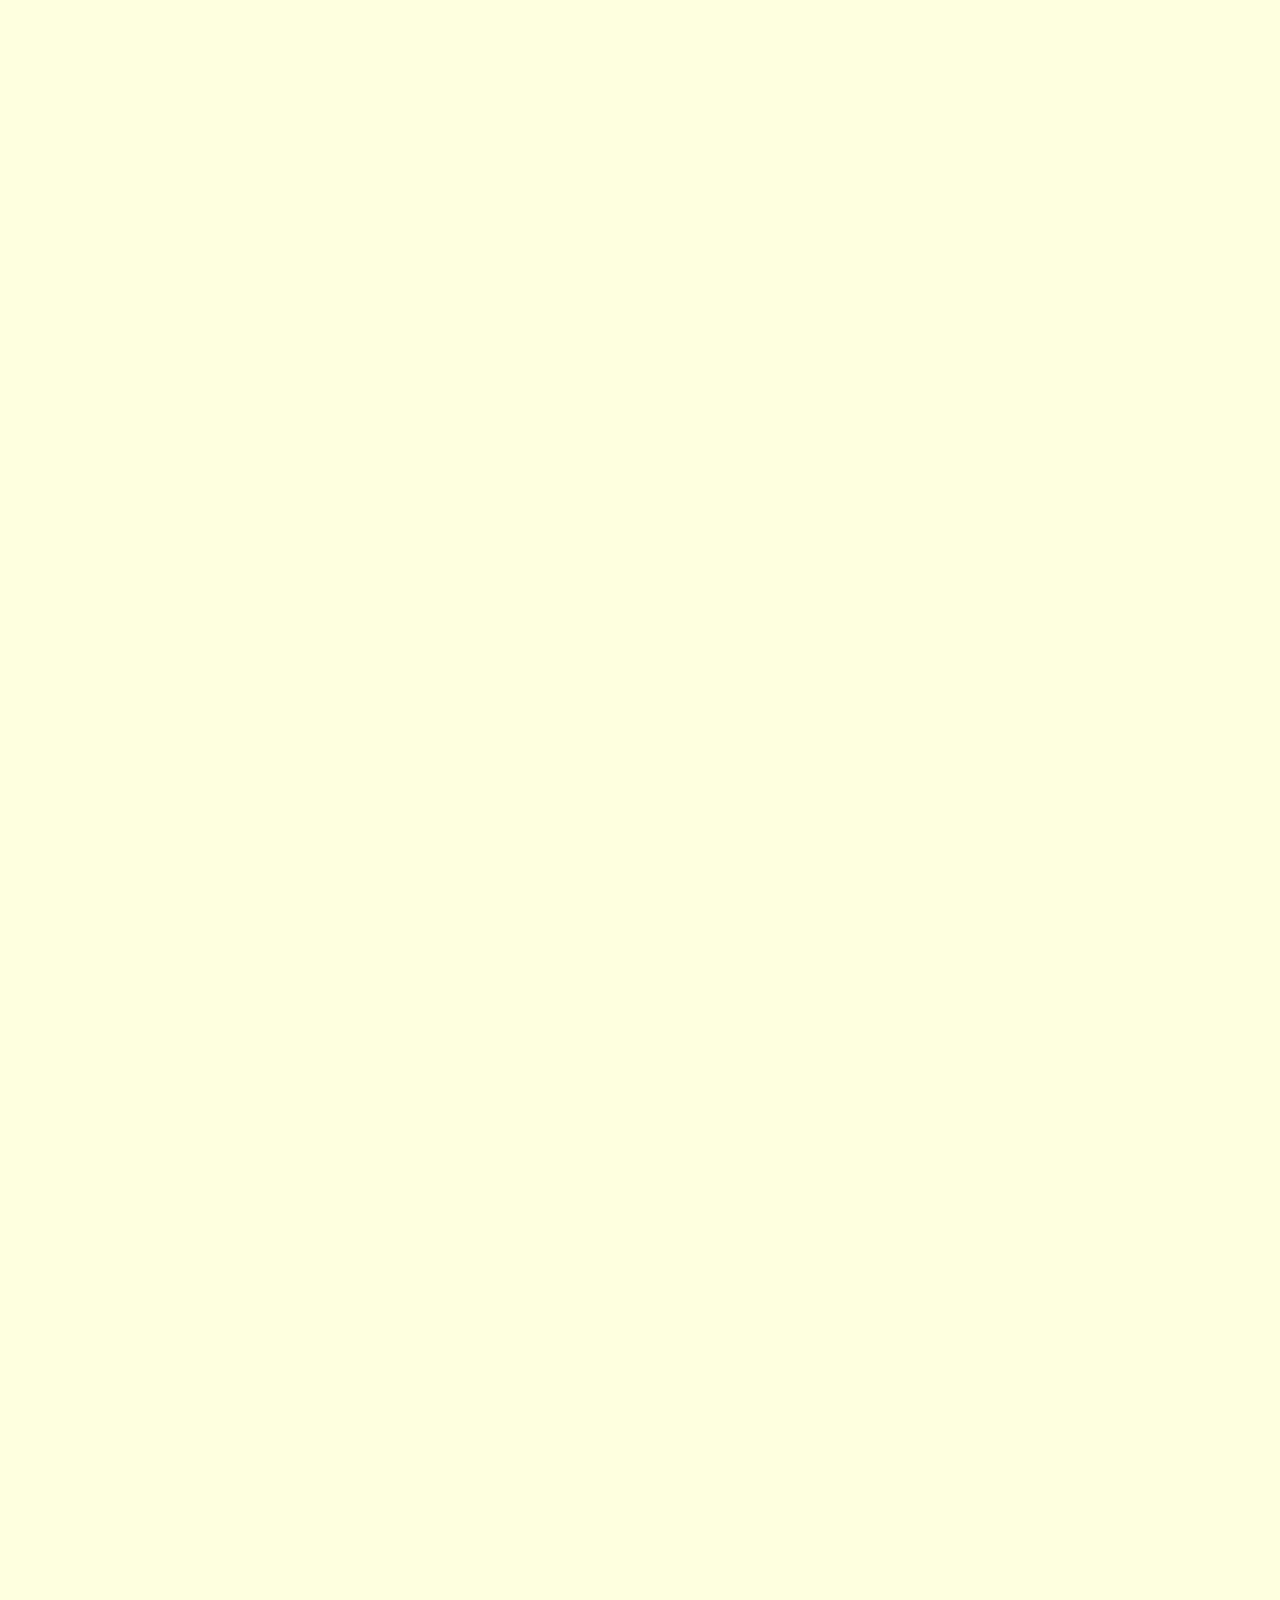
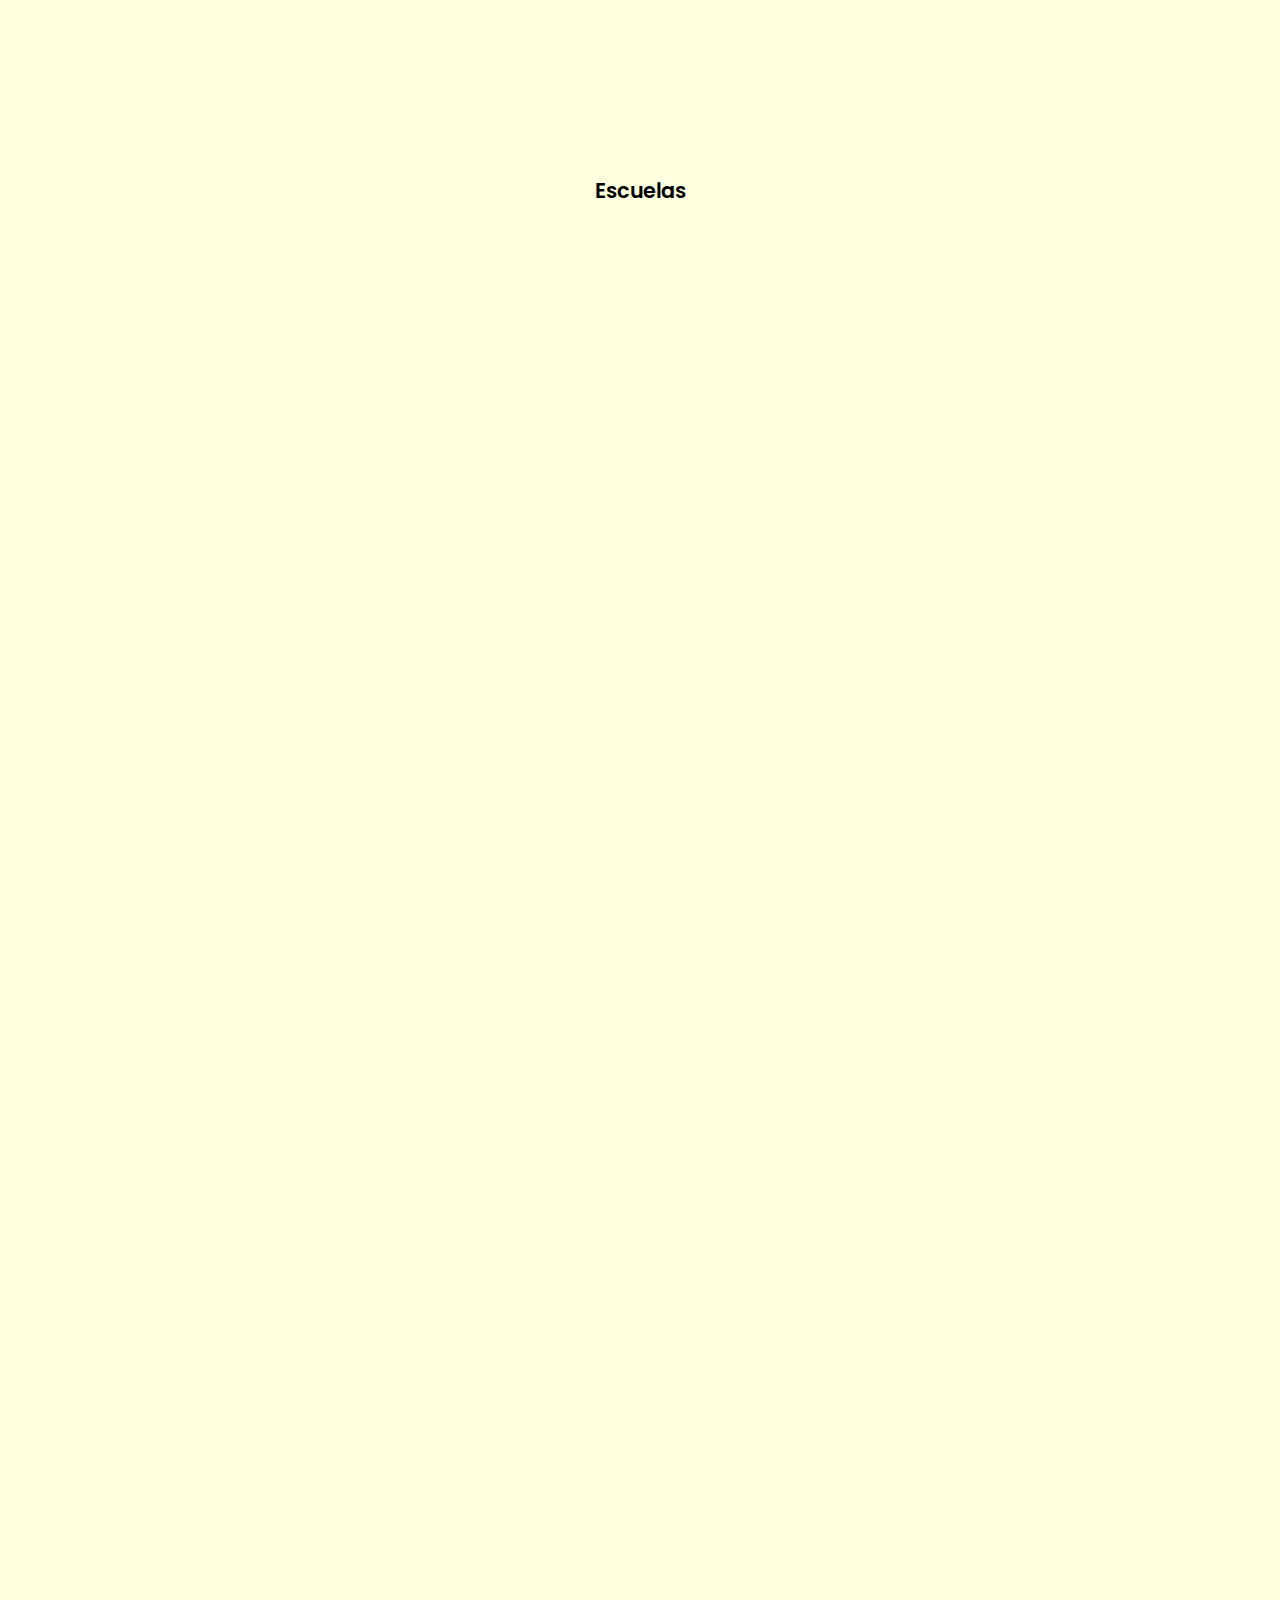
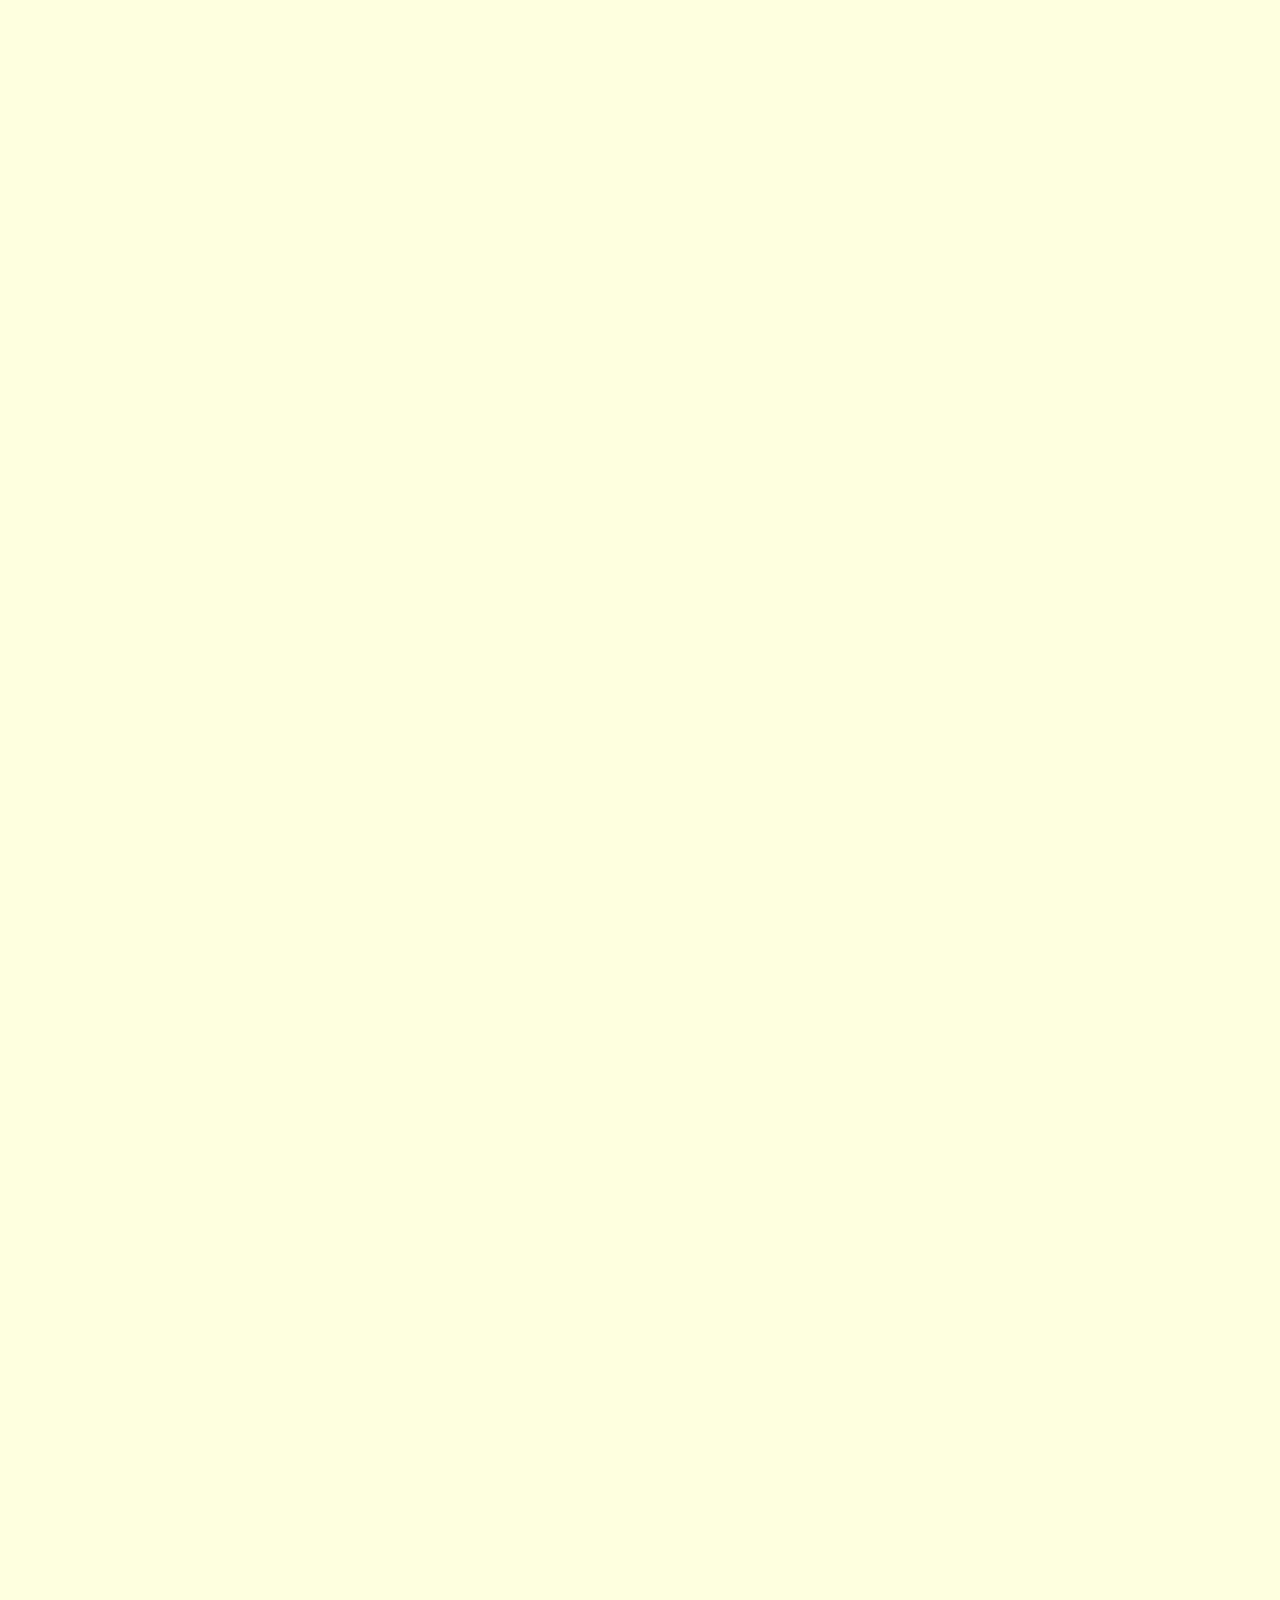
<file: sections/nosotros.html>
<!DOCTYPE html>
<html lang="es">

<head>
    <meta charset="UTF-8">
    <meta http-equiv="X-UA-Compatible" content="IE=edge">
    <meta name="viewport" content="width=device-width, initial-scale=1.0">
    <!-- SEO -->
    <meta name="keywords"
        content="FUTBOL, PREDIO, CANCHAS, TORNEOS, ACTIVIDADES, SERVICIOS, EQUIPO, FUTBOL 7, PARTIDOS, ESCUELAS">
    <meta name="description"
        content="Bienvenidos a nuestro Predio, Aqui encontraras todos los servicios y actividades que brindamos">
    <!-- Link Google Fonts -->
    <link rel="preconnect" href="https://fonts.googleapis.com">
    <link rel="preconnect" href="https://fonts.gstatic.com" crossorigin>
    <link href="https://fonts.googleapis.com/css2?family=Exo+2&display=swap" rel="stylesheet">
    <link href="https://fonts.googleapis.com/css2?family=Poppins:wght@300;600&display=swap" rel="stylesheet">
    <!-- Link FontAwesome -->
    <link rel="stylesheet" href="https://use.fontawesome.com/releases/v5.15.4/css/all.css"
        integrity="sha384-DyZ88mC6Up2uqS4h/KRgHuoeGwBcD4Ng9SiP4dIRy0EXTlnuz47vAwmeGwVChigm" crossorigin="anonymous">
    <!-- Link para Animaciones -->
    <link rel="stylesheet" href="https://unpkg.com/aos@next/dist/aos.css" />
    <!-- Fav Icon -->
    <link rel="shortcut icon" href="../recursos/favicon.png">
    <!-- Link CSS Bootstrap -->
    <link href="https://cdn.jsdelivr.net/npm/bootstrap@5.1.3/dist/css/bootstrap.min.css" rel="stylesheet"
        integrity="sha384-1BmE4kWBq78iYhFldvKuhfTAU6auU8tT94WrHftjDbrCEXSU1oBoqyl2QvZ6jIW3" crossorigin="anonymous">
    <!-- Link CSS -->
    <link rel="stylesheet" href="../css/style.css">
    <title>SportsToledo | Nosotros</title>
</head>

<body>
    <!-- Aca Empieza el Encabezado -->
    <header class="sticky-top header header-color">
        <!-- Navbar -->
        <nav class="navbar navbar-expand-lg navbar-dark" id="navbar">
            <div class="container-fluid">
                <!-- Logo del Menu -->
                <a class="navbar-brand" href="../index.html">
                    <img src="../recursos/logo.png" alt="Logo de SportsToledo" width="200" class="logo">
                </a>

                <button class="navbar-toggler" type="button" data-bs-toggle="collapse" data-bs-target="#navbarNav"
                    aria-controls="navbarNav" aria-expanded="false" aria-label="Toggle navigation">
                    <span class="navbar-toggler-icon"></span>
                </button>

                <!-- Lista Desordenada para el Menu -->
                <div class="collapse navbar-collapse" id="navbarNav">
                    <ul class="navbar-nav ml-auto">
                        <!-- Enlaces Relativos -->
                        <li class="nav-item"><a class="nav-link" href="./nosotros.html">Nosotros</a></li>
                        <li class="nav-item"><a class="nav-link" href="./torneos.html">Torneos</a></li>
                        <li class="nav-item"><a class="nav-link" href="./galeria.html">Galeria</a></li>
                        <li class="nav-item"><a class="nav-link" href="./escuela.html">Escuela</a></li>
                        <li class="nav-item"><a class="nav-link" href="./contacto.html">Contacto</a></li>
                    </ul>
                </div>
            </div>
        </nav>
    </header>
    <!-- Aca termina el encabezado -->

    <!-- Aca comienza el contenido principal -->
    <main>
        <section>
            <div class="banner container">
                <h1 class="banner__title row justify-content-md-center">Nuestro Predio</h1>
            </div>
            <p>¡Bienvenidos a nuestro Predio <span class="SportsToledo__span"> SportsToledo </span> Un lugar donde
                cuidamos
                los detalles. Donde nos esforzamos
                cada
                día por mejorar y estar siempre en constante aprendizaje. Donde recibirás un trato cercano para que
                sientas
                que estás como un profesional del futbol.</p>
            <div class="servicios container-fluid">
                <h2>Servicios</h2>
                <p>Disponemos de dos Canchas de <span class="Futbol11__span"> Futbol 11 </span> sobre césped natural con
                    medidas reglamentarias por la AFA, Una Cancha <span class="Futbol7__span"> Futbol 7 </span> con
                    cesped sintetico
                    descubierta y de dos Canchas de <span class="Futbol5__span"> Futbol 5 </span> con
                    cesped sintetico Forbex descubiertas. Arcos Plegables. Filmacion en HD de todos los partidos.
                    Fotografo a
                    Cargo del Partido. Quincho con Parrilla. Emergencia Privada. También posee iluminación profesional,
                    un amplio estacionamiento de fácil acceso, confitería y vestuarios.</p>
            </div>
            <div class="container">
                <h2>Actividades </h2>
                <p>En nuestro predio se realizan distantas actividades relacionadas al futbol. Torneos Femenino,
                    Masculino y
                    Mixto. Entrenamientos de Arqueros para niños y adolescentes recreativo y competencia. Entrenamientos
                    de
                    Futbol y Fisico recreativo y de competencia Femenino y Masculino. Escuelas de Futbol Mascuilinas y
                    Femeninas
                    para niños, niñas y adolecentes.</p>

                <!-- Aca comienzan los carousel  -->
                <h3 class="container__title">Partidos</h3>

                <div id="carouselExampleIndicators" data-aos="fade-down" data-aos-easing="linear"
                    data-aos-duration="1500" class="container carousel slide" data-bs-ride="carousel">
                    <div class="carousel-indicators">
                        <button type="button" data-bs-target="#carouselExampleIndicators" data-bs-slide-to="0"
                            class="active" aria-current="true" aria-label="Slide 1"></button>
                        <button type="button" data-bs-target="#carouselExampleIndicators" data-bs-slide-to="1"
                            aria-label="Slide 2"></button>
                        <button type="button" data-bs-target="#carouselExampleIndicators" data-bs-slide-to="2"
                            aria-label="Slide 3"></button>
                    </div>
                    <div class="row g-2 carousel-inner">
                        <div class="carousel-item active col-sm-6 col-md-4 col-lg-3">
                            <img src="../recursos/nosotros/partido01.jpg" class="d-block w-100"
                                alt="Imagen carousel Nosotros">
                        </div>
                        <div class="carousel-item">
                            <img src="../recursos/nosotros/partido02.jpg" class="d-block w-100"
                                alt="Imagen carousel Nosotros">
                        </div>
                        <div class="carousel-item">
                            <img src="../recursos/nosotros/partido03.jpg" class="d-block w-100"
                                alt="Imagen carousel Nosotros">
                        </div>
                    </div>
                    <button class="carousel-control-prev" type="button" data-bs-target="#carouselExampleIndicators"
                        data-bs-slide="prev">
                        <span class="carousel-control-prev-icon" aria-hidden="true"></span>
                        <span class="visually-hidden">Previous</span>
                    </button>
                    <button class="carousel-control-next" type="button" data-bs-target="#carouselExampleIndicators"
                        data-bs-slide="next">
                        <span class="carousel-control-next-icon" aria-hidden="true"></span>
                        <span class="visually-hidden">Next</span>
                    </button>
                </div>

                <h3 class="container__title">Entrenamientos</h3>

                <div id="carouselExampleIndicators2" data-aos="fade-down" data-aos-easing="linear"
                    data-aos-duration="1500" class="container carousel slide" data-bs-ride="carousel2">
                    <div class="carousel-indicators">
                        <button type="button" data-bs-target="#carouselExampleIndicators2" data-bs-slide-to="0"
                            class="active" aria-current="true" aria-label="Slide 1"></button>
                        <button type="button" data-bs-target="#carouselExampleIndicators2" data-bs-slide-to="1"
                            aria-label="Slide 2"></button>
                        <button type="button" data-bs-target="#carouselExampleIndicators2" data-bs-slide-to="2"
                            aria-label="Slide 3"></button>
                    </div>
                    <div class="row g-2 carousel-inner">
                        <div class="carousel-item active col-sm-6 col-md-4 col-lg-3">
                            <img src="../recursos/nosotros/entrenamiento02.jpg" class="d-block w-100"
                                alt="Imagen carousel Nosotros">
                        </div>
                        <div class="carousel-item">
                            <img src="../recursos/nosotros/entrenamiento03.jpg" class="d-block w-100"
                                alt="Imagen carousel Nosotros">
                        </div>
                        <div class="carousel-item">
                            <img src="../recursos/nosotros/entrenamiento01.jpg" class="d-block w-100"
                                alt="Imagen carousel Nosotros">
                        </div>
                    </div>
                    <button class="carousel-control-prev" type="button" data-bs-target="#carouselExampleIndicators2"
                        data-bs-slide="prev">
                        <span class="carousel-control-prev-icon" aria-hidden="true"></span>
                        <span class="visually-hidden">Previous</span>
                    </button>
                    <button class="carousel-control-next" type="button" data-bs-target="#carouselExampleIndicators2"
                        data-bs-slide="next">
                        <span class="carousel-control-next-icon" aria-hidden="true"></span>
                        <span class="visually-hidden">Next</span>
                    </button>
                </div>

                <h3 class="container__title">Torneos</h3>

                <div id="carouselExampleIndicators3" data-aos="fade-down" data-aos-easing="linear"
                    data-aos-duration="1500" class="container carousel slide" data-bs-ride="carousel">
                    <div class="carousel-indicators">
                        <button type="button" data-bs-target="#carouselExampleIndicators3" data-bs-slide-to="0"
                            class="active" aria-current="true" aria-label="Slide 1"></button>
                        <button type="button" data-bs-target="#carouselExampleIndicators3" data-bs-slide-to="1"
                            aria-label="Slide 2"></button>
                        <button type="button" data-bs-target="#carouselExampleIndicators3" data-bs-slide-to="2"
                            aria-label="Slide 3"></button>
                    </div>
                    <div class="row g-2 carousel-inner">
                        <div class="carousel-item active col-sm-6 col-md-4 col-lg-3">
                            <img src="../recursos/nosotros/torneo01.jpg" class="d-block w-100"
                                alt="Imagen carousel Nosotros">
                        </div>
                        <div class="carousel-item">
                            <img src="../recursos/nosotros/torneo02.jpg" class="d-block w-100"
                                alt="Imagen carousel Nosotros">
                        </div>
                        <div class="carousel-item">
                            <img src="../recursos/nosotros/torneo03.jpg" class="d-block w-100"
                                alt="Imagen carousel Nosotros">
                        </div>
                    </div>
                    <button class="carousel-control-prev" type="button" data-bs-target="#carouselExampleIndicators3"
                        data-bs-slide="prev">
                        <span class="carousel-control-prev-icon" aria-hidden="true"></span>
                        <span class="visually-hidden">Previous</span>
                    </button>
                    <button class="carousel-control-next" type="button" data-bs-target="#carouselExampleIndicators3"
                        data-bs-slide="next">
                        <span class="carousel-control-next-icon" aria-hidden="true"></span>
                        <span class="visually-hidden">Next</span>
                    </button>
                </div>

                <h3 class="container__title">Escuelas</h3>

                <div id="carouselExampleIndicators4" data-aos="fade-down" data-aos-easing="linear"
                    data-aos-duration="1500" class="container carousel slide" data-bs-ride="carousel">
                    <div class="carousel-indicators">
                        <button type="button" data-bs-target="#carouselExampleIndicators4" data-bs-slide-to="0"
                            class="active" aria-current="true" aria-label="Slide 1"></button>
                        <button type="button" data-bs-target="#carouselExampleIndicators4" data-bs-slide-to="1"
                            aria-label="Slide 2"></button>
                        <button type="button" data-bs-target="#carouselExampleIndicators4" data-bs-slide-to="2"
                            aria-label="Slide 3"></button>
                    </div>
                    <div class="row g-2 carousel-inner">
                        <div class="carousel-item active col-sm-6 col-md-4 col-lg-3">
                            <img src="../recursos/nosotros/escuela01.jpg" class="d-block w-100"
                                alt="Imagen carousel Nosotros">
                        </div>
                        <div class="carousel-item">
                            <img src="../recursos/nosotros/escuela02.jpg" class="d-block w-100"
                                alt="Imagen carousel Nosotros">
                        </div>
                        <div class="carousel-item">
                            <img src="../recursos/nosotros/escuela03.jpg" class="d-block w-100"
                                alt="Imagen carousel Nosotros">
                        </div>
                    </div>
                    <button class="carousel-control-prev" type="button" data-bs-target="#carouselExampleIndicators4"
                        data-bs-slide="prev">
                        <span class="carousel-control-prev-icon" aria-hidden="true"></span>
                        <span class="visually-hidden">Previous</span>
                    </button>
                    <button class="carousel-control-next" type="button" data-bs-target="#carouselExampleIndicators4"
                        data-bs-slide="next">
                        <span class="carousel-control-next-icon" aria-hidden="true"></span>
                        <span class="visually-hidden">Next</span>
                    </button>
                </div>

            </div>
        </section>
    </main>
    <!-- Aca finaliza el contenido principal -->
    <footer>
        <!-- Etiqueta en línea -->
        <div id="footer">
            <div class="container w-50 ">
                <div class="row row-cols-md-2 justify-content-md-center">
                    <div class="col text-center">
                        <a href="../index.html">
                            <img src="../recursos/logo.png" alt="Logo de SportsToledo" class="logo2">
                        </a>
                    </div>
                </div>
                <div class="row justify-content-md-center ">
                    <div class="col text-center font-weight-light">
                        <a href="https://www.google.com.ar/maps" target="_blank" class="calle"><i
                                class="fas fa-map-marker-alt"></i>RN A019, Cordoba, Argentina.</a><br>
                        <a href="https://www.facebook.com/" target="_blank"><i class="fab fa-facebook-square"></i></a>
                        <a href="https://www.instagram.com/" target="_blank"><i class="fab fa-instagram"></i></a>
                        <a href="https://www.youtube.com/" target="_blank"><i class="fab fa-youtube"></i></a>
                        <p>© 2021 SportsToledo</p>
                    </div>
                </div>
                <div class="row"></div>
            </div>
        </div>
    </footer>

    <!--Link JS Bootstrap -->
    <script src="https://cdn.jsdelivr.net/npm/bootstrap@5.1.3/dist/js/bootstrap.bundle.min.js"
        integrity="sha384-ka7Sk0Gln4gmtz2MlQnikT1wXgYsOg+OMhuP+IlRH9sENBO0LRn5q+8nbTov4+1p" crossorigin="anonymous">
    </script>

    <!--Link para el funcionamiento de Animaciones -->
    <script src="https://unpkg.com/aos@next/dist/aos.js"></script>
    <script>
        AOS.init();
    </script>

</body>

</html>
</file>
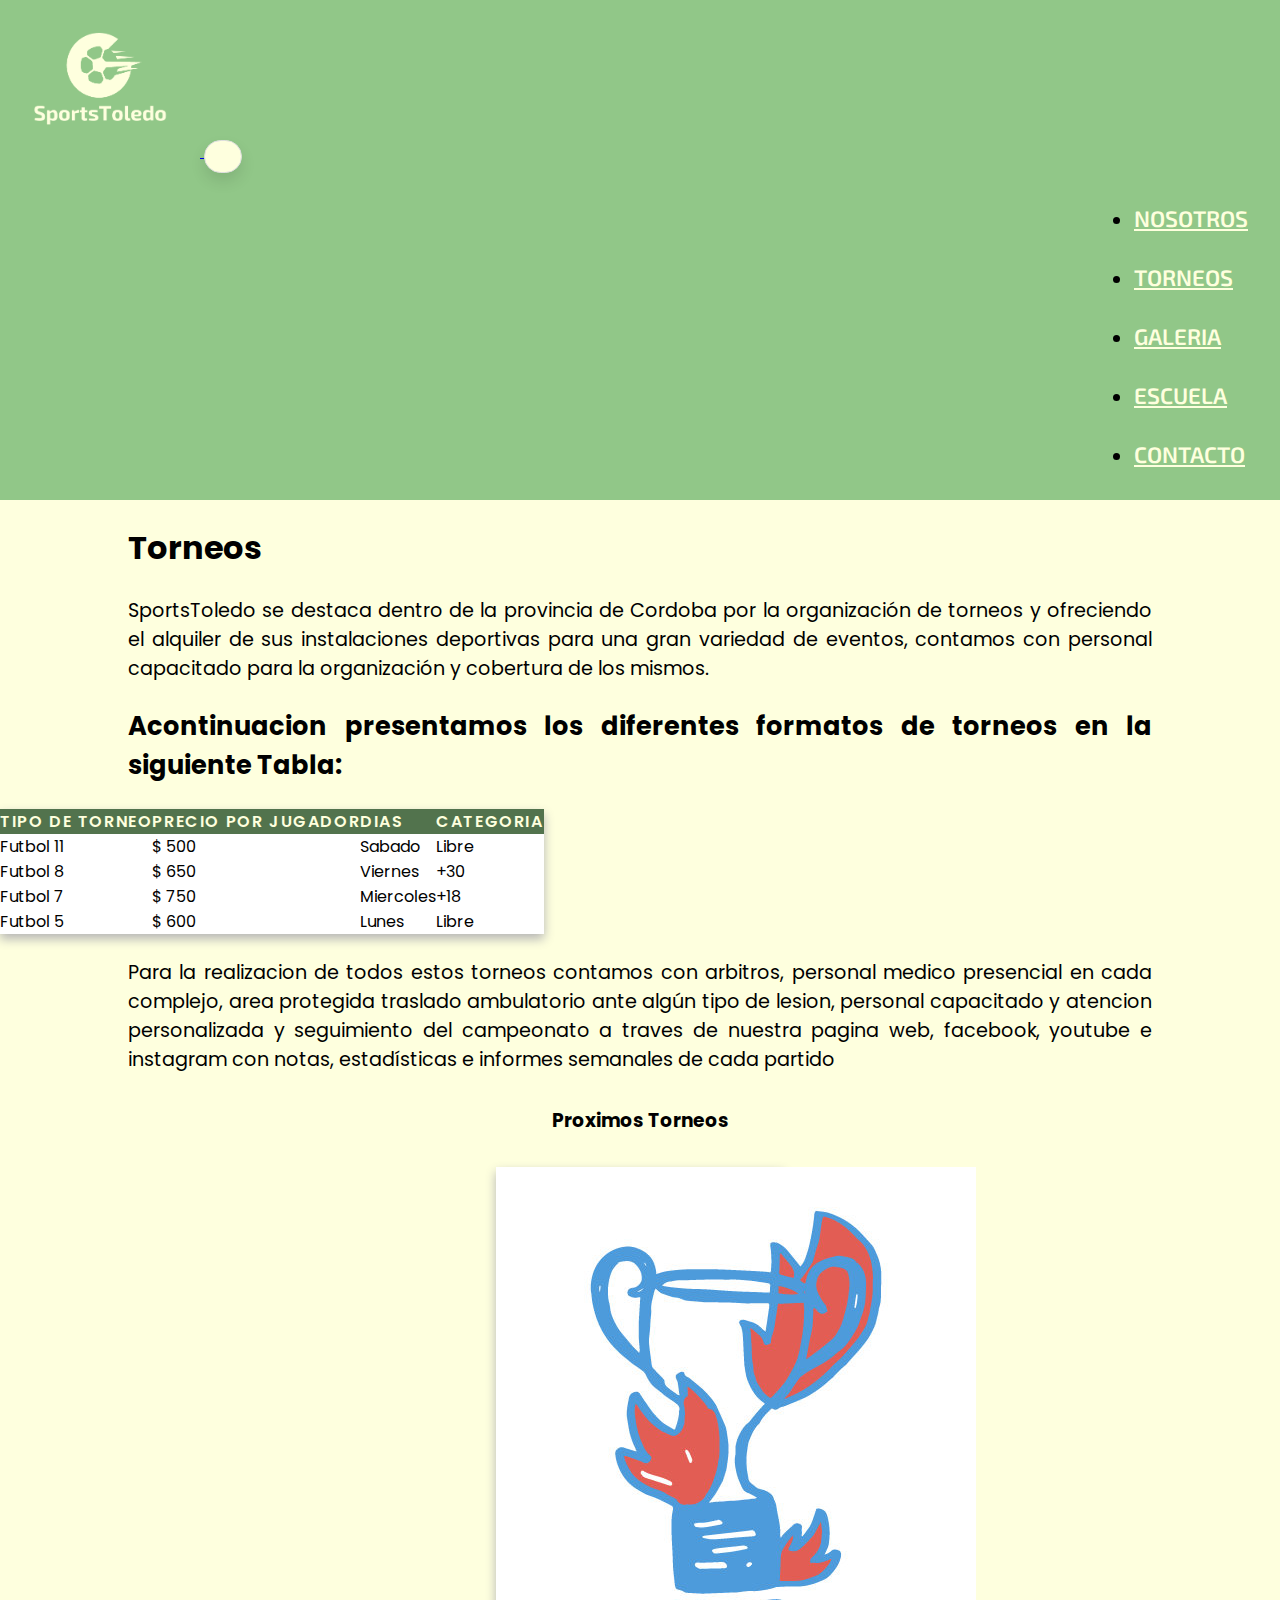
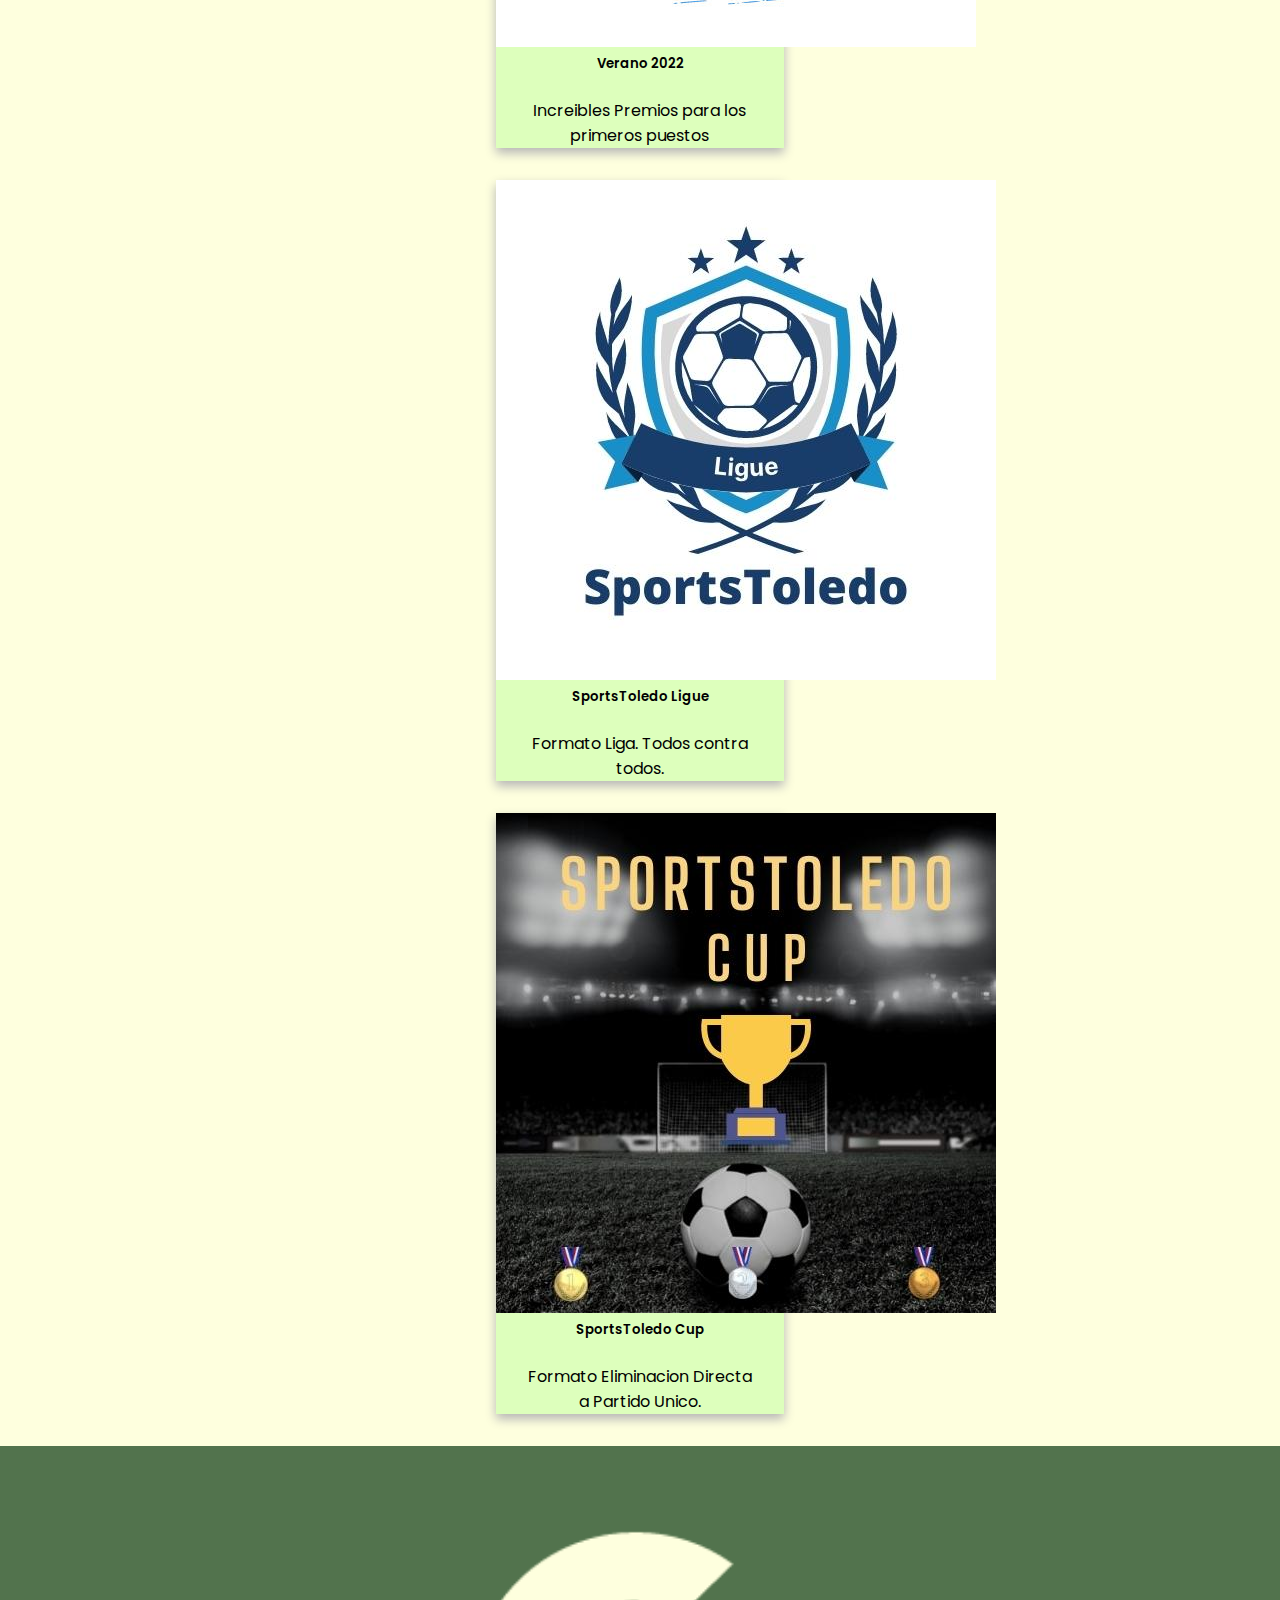
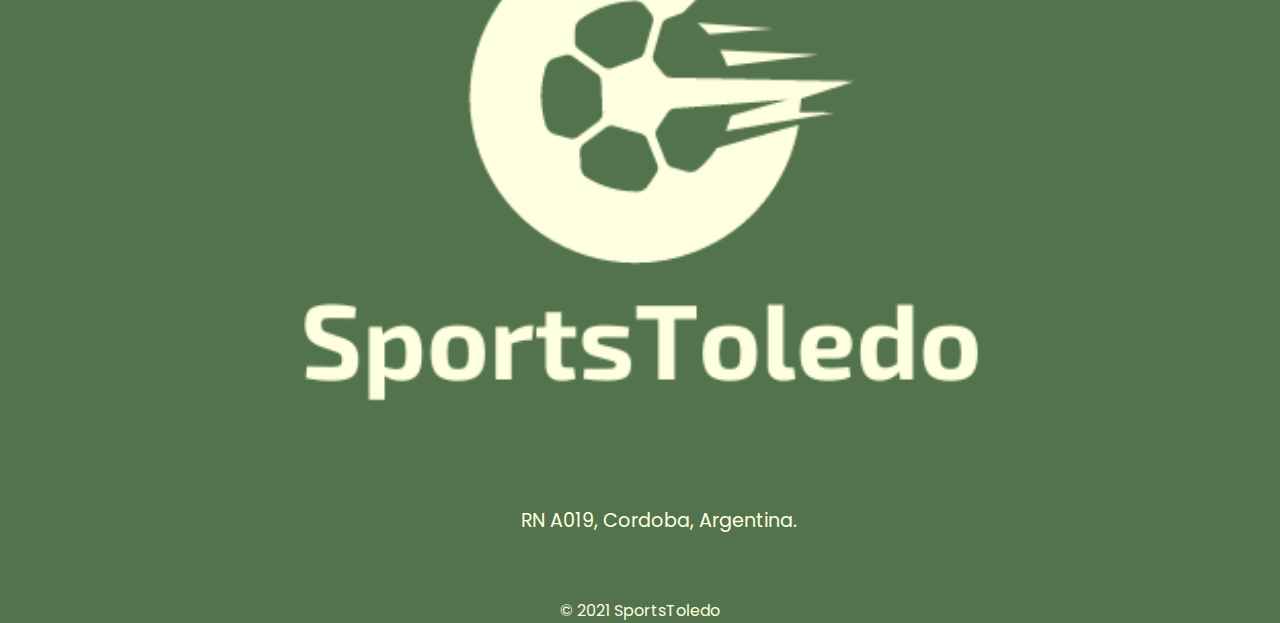
<file: sections/torneos.html>
<!DOCTYPE html>
<html lang="es">

<head>
    <meta charset="UTF-8">
    <meta http-equiv="X-UA-Compatible" content="IE=edge">
    <meta name="viewport" content="width=device-width, initial-scale=1.0">
    <!-- SEO -->
    <meta name="keywords" content="FUTBOL, PREDIO, CANCHAS, TORNEOS, TURNO, PREMIOS, EQUIPO, FUTBOL 7">
    <meta name="description" content="Torneos de Futbol para participar por increibles Premios">
    <!-- Link Google Fonts -->
    <link rel="preconnect" href="https://fonts.googleapis.com">
    <link rel="preconnect" href="https://fonts.gstatic.com" crossorigin>
    <link href="https://fonts.googleapis.com/css2?family=Exo+2&display=swap" rel="stylesheet">
    <link href="https://fonts.googleapis.com/css2?family=Poppins:wght@300;600&display=swap" rel="stylesheet">
    <!-- Link FontAwesome -->
    <link rel="stylesheet" href="https://use.fontawesome.com/releases/v5.15.4/css/all.css"
        integrity="sha384-DyZ88mC6Up2uqS4h/KRgHuoeGwBcD4Ng9SiP4dIRy0EXTlnuz47vAwmeGwVChigm" crossorigin="anonymous">
    <!-- Fav Icon -->
    <link rel="shortcut icon" href="../recursos/favicon.png">
    <!-- Link CSS Bootstrap -->
    <link href="https://cdn.jsdelivr.net/npm/bootstrap@5.1.3/dist/css/bootstrap.min.css" rel="stylesheet"
        integrity="sha384-1BmE4kWBq78iYhFldvKuhfTAU6auU8tT94WrHftjDbrCEXSU1oBoqyl2QvZ6jIW3" crossorigin="anonymous">
    <!-- Link CSS -->
    <link rel="stylesheet" href="../css/style.css">
    <title>SportsToledo | Torneos</title>
</head>

<body>
    <!-- Aca Empieza el Encabezado -->
    <header class="sticky-top header header-color">
        <!-- Navbar -->
        <nav class="navbar navbar-expand-lg navbar-dark" id="navbar">
            <div class="container-fluid">
                <!-- Logo del Menu -->
                <a class="navbar-brand" href="../index.html">
                    <img src="../recursos/logo.png" alt="Logo de SportsToledo" width="200" class="logo">
                </a>

                <button class="navbar-toggler" type="button" data-bs-toggle="collapse" data-bs-target="#navbarNav"
                    aria-controls="navbarNav" aria-expanded="false" aria-label="Toggle navigation">
                    <span class="navbar-toggler-icon"></span>
                </button>

                <!-- Lista Desordenada para el Menu -->
                <div class="collapse navbar-collapse" id="navbarNav">
                    <ul class="navbar-nav ml-auto">
                        <!-- Enlaces Relativos -->
                        <li class="nav-item"><a class="nav-link" href="./nosotros.html">Nosotros</a></li>
                        <li class="nav-item"><a class="nav-link" href="./torneos.html">Torneos</a></li>
                        <li class="nav-item"><a class="nav-link" href="./galeria.html">Galeria</a></li>
                        <li class="nav-item"><a class="nav-link" href="./escuela.html">Escuela</a></li>
                        <li class="nav-item"><a class="nav-link" href="./contacto.html">Contacto</a></li>
                    </ul>
                </div>
            </div>
        </nav>
    </header>
    <!-- Aca termina el encabezado -->

    <!-- Aca comienza el contenido principal -->
    <main>
        <!-- Seccion 1 -->
        <section>
            <h1 class="h1__principal">Torneos</h1>
            <p>SportsToledo se destaca dentro de la provincia de Cordoba por la organización de torneos y ofreciendo el
                alquiler de sus instalaciones deportivas para una gran variedad de eventos, contamos con personal
                capacitado para la organización y cobertura de los mismos.</p>
        </section>
        <!-- Seccion  2-->
        <h2 class="h2__torneos">Acontinuacion presentamos los diferentes formatos de torneos en la siguiente Tabla:</h2>
        <section class="container">
            <div class="table-responsive">
                <table class="table table-hover table-bordered">
                    <thead>
                        <tr>
                            <th>Tipo de Torneo</th>
                            <th>Precio por Jugador</th>
                            <th>Dias</th>
                            <th>Categoria</th>
                        </tr>
                    </thead>
                    <tbody>
                        <tr>
                            <td>Futbol 11</td>
                            <td>$ 500 </td>
                            <td>Sabado</td>
                            <td>Libre</td>
                        </tr>
                        <tr>
                            <td>Futbol 8</td>
                            <td>$ 650</td>
                            <td>Viernes</td>
                            <td>+30</td>
                        </tr>
                        <tr>
                            <td>Futbol 7</td>
                            <td>$ 750</td>
                            <td>Miercoles</td>
                            <td>+18</td>
                        </tr>
                        <tr>
                            <td>Futbol 5</td>
                            <td>$ 600</td>
                            <td>Lunes</td>
                            <td>Libre</td>
                        </tr>
                    </tbody>
            </div>
            </table>
        </section>
        <p>Para la realizacion de todos estos torneos contamos con arbitros, personal medico presencial en cada
            complejo, area protegida traslado ambulatorio ante algún tipo de lesion, personal capacitado y atencion
            personalizada y seguimiento del campeonato a traves de nuestra pagina web, facebook, youtube e instagram con
            notas, estadísticas e informes semanales de cada partido</p>

        <section class="sectionCards container">
            <h3>Proximos Torneos</h3>

            <div class="row g-3">

                <div class="col-12 col-md-6 col-lg-4">
                    <div class="card" style="width: 18rem;">
                        <img src="../recursos/TorneoCard1.jpg" class="card-img-top" alt="Imagen Logo de Torneo 01">
                        <div class="card-body">
                            <h5 class="card-title">Verano 2022</h5>
                            <p class="card-text">Increibles Premios para los primeros puestos</p>
                        </div>
                    </div>
                </div>

                <div class="col-12 col-md-6 col-lg-4">
                    <div class="card" style="width: 18rem;">
                        <img src="../recursos/TorneoCard2.jpg" class="card-img-top" alt="Imagen Logo de Torneo 02">
                        <div class="card-body">
                            <h5 class="card-title">SportsToledo Ligue</h5>
                            <p class="card-text">Formato Liga. Todos contra todos.
                        </div>
                    </div>
                </div>

                <div class="col-12 col-md-6 col-lg-4">
                    <div class="card" style="width: 18rem;">
                        <img src="../recursos/TorneoCard3.jpg" class="card-img-top" alt="Imagen Logo de Torneo 03">
                        <div class="card-body">
                            <h5 class="card-title">SportsToledo Cup</h5>
                            <p class="card-text">Formato Eliminacion Directa a Partido Unico.</p>
                        </div>
                    </div>
                </div>

            </div>

        </section>

    </main>
    <!-- Aca finaliza el contenido principal -->
    <footer>
        <!-- Etiqueta en línea -->
        <div id="footer">
            <div class="container w-50 ">
                <div class="row row-cols-md-2 justify-content-md-center">
                    <div class="col text-center">
                        <a href="../index.html">
                            <img src="../recursos/logo.png" alt="Logo de SportsToledo" class="logo2">
                        </a>

                    </div>

                </div>
                <div class="row justify-content-md-center ">
                    <div class="col text-center font-weight-light">
                        <a href="https://www.google.com.ar/maps" target="_blank" class="calle"><i
                                class="fas fa-map-marker-alt"></i>RN A019, Cordoba, Argentina.</a><br>
                        <a href="https://www.facebook.com/" target="_blank"><i class="fab fa-facebook-square"></i></a>
                        <a href="https://www.instagram.com/" target="_blank"><i class="fab fa-instagram"></i></a>
                        <a href="https://www.youtube.com/" target="_blank"><i class="fab fa-youtube"></i></a>
                        <p>© 2021 SportsToledo</p>
                    </div>

                </div>
                <div class="row"></div>
            </div>
        </div>
    </footer>

    <!--Link JS Bootstrap -->
    <script src="https://cdn.jsdelivr.net/npm/bootstrap@5.1.3/dist/js/bootstrap.bundle.min.js"
        integrity="sha384-ka7Sk0Gln4gmtz2MlQnikT1wXgYsOg+OMhuP+IlRH9sENBO0LRn5q+8nbTov4+1p" crossorigin="anonymous">
    </script>

</body>

</html>
</file>
<file: css/style.css>
@import url("https://fonts.googleapis.com/css2?family=Poppins:wght@300;600&display=swap");
@import url("https://fonts.googleapis.com/css2?family=Exo+2&display=swap");
* {
  margin: 0;
  padding: 0;
  box-sizing: border-box; }

.section__sacarTurno, main .banner {
  background-repeat: no-repeat;
  background-size: 100%;
  width: auto;
  text-align: center; }

@media only screen and (min-width: 992px) {
  .header .navbar .navbar-collapse {
    display: -webkit-box;
    display: -ms-flexbox;
    display: flex;
    -webkit-box-pack: end;
    -ms-flex-pack: end;
    justify-content: flex-end; }
  .header .navbar .navbar-nav .nav-link {
    margin-left: 1rem; }
  .header .navbar .navbar-nav {
    margin-left: 2rem; }
  .header .navbar .navbar-nav .nav-link {
    margin: 0; } }

@media only screen and (max-width: 1230px) and (min-width: 993px) {
  .navbar .nav-item .nav-link {
    margin-right: -2.4rem;
    font-size: 1.2rem; } }

@media only screen and (min-width: 1200px) {
  .header .navbar .logo {
    margin-left: 0; } }

@media only screen and (min-width: 768px) {
  .section h1 {
    font-size: 4rem;
    line-height: 4rem; }
  .nav-item {
    margin: 1.6rem; }
  .header .navbar .logo {
    padding: 1rem 0; } }

@media only screen and (min-width: 1400px) {
  .section h1 {
    font-size: 5rem;
    line-height: 5rem; } }

@media only screen and (max-width: 767px) {
  .nav-item {
    margin: 1.2rem; }
  .section__sacarTurno {
    margin: 0;
    background-color: #52734D; }
  .banner.container {
    padding-bottom: 0; }
  .banner__title.row {
    font-size: 1.7rem; } }

@media screen and (max-width: 1036px) {
  .counter-up {
    padding: 50px 50px 0 50px; }
    .counter-up .content .box {
      width: calc(50% - 30px);
      margin-bottom: 50px; } }

@media screen and (max-width: 768px) {
  .counter-up .content .box {
    width: 100%;
    margin: 0 auto 1rem 6rem; } }

.SportsToledo__span {
  color: #52734D;
  font-weight: 600; }

.Futbol11__span {
  color: #52734D;
  font-weight: 600; }

.Futbol7__span {
  color: #52734D;
  font-weight: 600; }

.Futbol5__span {
  color: #52734D;
  font-weight: 600; }

.header {
  background-color: #91C788; }
  .header .navbar {
    font-family: "Exo 2", sans-serif;
    text-transform: uppercase;
    transition: 0.9s; }
    .header .navbar .navbar-nav {
      margin-left: 1rem; }
      .header .navbar .navbar-nav .nav-link {
        color: #FEFFDE;
        transition: all 0.3s ease; }
      .header .navbar .navbar-nav .nav-item {
        font-size: 1.4rem;
        font-weight: 600;
        margin: 2rem;
        position: relative; }
        .header .navbar .navbar-nav .nav-item .nav-link {
          position: relative; }
          .header .navbar .navbar-nav .nav-item .nav-link::after {
            content: "";
            width: 0;
            height: 4px;
            background-color: #f9faec;
            position: absolute;
            bottom: -5px;
            right: 50%;
            transition: all .5s;
            will-change: width; }
          .header .navbar .navbar-nav .nav-item .nav-link:hover::after {
            width: 100%;
            right: 0; }

footer {
  background-color: #52734D;
  text-align: center; }
  footer p {
    color: #FEFFDE;
    display: flex;
    justify-content: center; }
  footer .logo2 {
    width: 80%; }
  footer .calle {
    text-decoration: none;
    color: #FEFFDE;
    font-size: 1.2rem; }
    footer .calle:hover {
      color: white; }

/*Links de Iconos*/
.fa-map-marker-alt {
  color: #FEFFDE;
  font-size: 2.1rem;
  padding: 1.2rem; }

.fa-facebook-square {
  color: #FEFFDE;
  font-size: 2.4rem;
  padding: 0.6rem; }

.fa-instagram {
  color: #FEFFDE;
  font-size: 2.4rem;
  padding: 0.6rem; }

.fa-youtube {
  color: #FEFFDE;
  font-size: 2.4rem;
  padding: 0.6rem; }

.carousel button {
  box-shadow: none; }
  .carousel button:hover {
    background-color: transparent;
    box-shadow: none;
    color: transparent;
    transform: none; }

#separator {
  width: 100%;
  overflow: hidden;
  position: relative;
  z-index: 2;
  margin-bottom: 3.5rem; }
  #separator .content {
    background-color: #DDFFBC;
    width: 150%;
    height: 150px;
    margin-left: -25%;
    border-bottom-left-radius: 50%;
    border-bottom-right-radius: 50%; }
  #separator .bn {
    margin-top: 1rem;
    font-weight: 600;
    color: #52734D; }

.section__sacarTurno {
  background-image: url("../recursos/preFooter.jpg");
  background-position: center;
  padding: 4rem; }
  .section__sacarTurno h2 {
    font-weight: 600; }

.sacarTurno__title {
  color: #FEFFDE;
  text-align: center;
  font-size: 1.7rem;
  letter-spacing: 0.2rem; }

.galeriaHome {
  text-align: center; }
  .galeriaHome .sectionBody {
    display: grid;
    grid-template-rows: repeat(10, 0.5fr);
    gap: 0.6rem; }
    @media only screen and (min-width: 576px) {
      .galeriaHome .sectionBody {
        grid-template-columns: repeat(2, 1fr);
        grid-template-rows: 1fr; } }
    @media only screen and (min-width: 768px) {
      .galeriaHome .sectionBody {
        grid-template-columns: repeat(3, 1fr);
        grid-template-rows: repeat(4, 0.5fr); }
        .galeriaHome .sectionBody div:nth-child(1) {
          grid-column-end: span 2; }
        .galeriaHome .sectionBody div:nth-child(7) {
          grid-column-end: span 2; } }
    @media only screen and (min-width: 992px) {
      .galeriaHome .sectionBody {
        grid-template-columns: repeat(4, 1fr);
        grid-template-rows: repeat(3, 0.5fr); }
        .galeriaHome .sectionBody div:nth-child(1) {
          grid-column-end: span 2; }
        .galeriaHome .sectionBody div:nth-child(7) {
          grid-column-end: unset; }
        .galeriaHome .sectionBody div:nth-child(10) {
          grid-column-end: span 2; } }
    @media only screen and (min-width: 1400px) {
      .galeriaHome .sectionBody {
        grid-template-columns: repeat(5, 1fr);
        grid-template-rows: unset; }
        .galeriaHome .sectionBody div:nth-child(1) {
          grid-column-end: span 2;
          grid-row-end: span 2; }
        .galeriaHome .sectionBody div:nth-child(4) {
          grid-row-end: span 2; }
        .galeriaHome .sectionBody div:nth-child(5) {
          grid-row-end: span 2; }
        .galeriaHome .sectionBody div:nth-child(7) {
          grid-column-end: unset; }
        .galeriaHome .sectionBody div:nth-child(10) {
          grid-column-end: unset; } }

.section {
  padding: 5rem 0; }
  .section h2 {
    font-size: 3rem;
    line-height: 3rem;
    margin-bottom: 2rem; }
    @media only screen and (min-width: 768px) {
      .section h2 {
        font-size: 4rem;
        line-height: 4rem; } }
    @media only screen and (min-width: 1400px) {
      .section h2 {
        font-size: 3.7rem;
        line-height: 4rem;
        text-align: center; } }
  .section p:not(:last-child) {
    margin-bottom: 1rem; }
  .section .sectionHead {
    margin: 0 2rem 5rem 2rem; }

.section-hero {
  min-height: calc(100vh - 125px);
  display: grid; }
  @media only screen and (min-width: 1200px) {
    .section-hero .sectionHead {
      margin: 0 2rem 0 2rem; } }
  @media only screen and (min-width: 1400px) {
    .section-hero {
      align-items: center; } }

@media only screen and (min-width: 1200px) {
  .section-hero-right {
    grid-template-columns: 4fr 2fr; }
    .section-hero-right .sectionHead {
      grid-column: 2;
      grid-row: 1; }
    .section-hero-right .sectionBody {
      grid-column: 1;
      grid-row: 1; } }

@media only screen and (min-width: 1400px) {
  .section-hero-right {
    grid-template-columns: 2fr 1fr;
    padding-top: 0%; } }

.imgGaleria {
  display: block;
  overflow: hidden;
  box-shadow: 0 4px 8px 0 rgba(197, 200, 198, 0.5), 0 6px 20px 0 rgba(209, 221, 212, 0.5);
  position: relative;
  background-color: #000000; }
  .imgGaleria span,
  .imgGaleria img {
    transition: all 0.3s ease; }
  .imgGaleria span {
    position: absolute;
    z-index: 1;
    bottom: -2rem;
    right: 50%;
    transform: translateX(50%);
    background-color: #252525;
    color: #FDF6E3;
    padding: 0 0.8rem;
    border-radius: 1rem;
    white-space: nowrap; }
  .imgGaleria img {
    display: block;
    width: 100%;
    object-fit: cover;
    transform: translateY(0) scale(1.5);
    cursor: pointer; }
    @media only screen and (min-width: 576px) {
      .imgGaleria img {
        height: 100%;
        object-fit: cover;
        transform: translateY(0) scale(1.5); } }
  .imgGaleria:hover img {
    opacity: 1;
    transform: translateY(0) scale(1); }
    @media only screen and (min-width: 576px) {
      .imgGaleria:hover img {
        transform: translateY(0) scale(1); } }

.section-hero-left {
  padding: 5rem 0 0 0; }
  @media only screen and (min-width: 1200px) {
    .section-hero-left {
      padding: 3.5rem 0;
      padding-bottom: 0%;
      grid-template-columns: 2fr 4fr; }
      .section-hero-left .sectionHead {
        text-align: center; } }
  @media only screen and (min-width: 1400px) {
    .section-hero-left {
      grid-template-columns: 1fr 2fr;
      padding-bottom: 0%; } }
  @media only screen and (min-width: 1401px) {
    .section-hero-left {
      padding: 0rem 0;
      padding-bottom: 0%; } }

.section__Escuela {
  text-align: center; }

main p {
  text-align: justify;
  font-size: 1.2rem;
  color: #000;
  margin: 1.5rem auto;
  width: 80%; }

main .banner {
  background-image: url("../recursos/nosotros/predio01.jpg");
  border-radius: 0.5rem;
  padding: 8rem;
  margin: 1.5rem auto; }
  main .banner .banner__title {
    color: #FEFFDE;
    font-size: 2rem;
    letter-spacing: 0.2rem; }

main h2 {
  text-align: justify;
  color: #000;
  margin: 1.5rem auto;
  width: 80%; }

main .container {
  text-align: center; }
  main .container .container__title {
    color: #000;
    font-size: 1.3rem;
    font-weight: 600;
    margin: 1.5rem;
    text-align: center; }
  main .container .carousel {
    width: 80%;
    padding: 1rem 0 1rem 0; }
    main .container .carousel .d-block {
      border-radius: 0.5rem; }

main .h1__principal {
  font-size: 2rem;
  text-align: justify;
  margin: 1.5rem auto;
  width: 80%; }

main .h2__torneos {
  font-size: 1.6rem; }

main table {
  border-collapse: collapse;
  box-shadow: 0 5px 10px #b5b5b5;
  background-color: #ffffff;
  text-align: left;
  overflow: hidden; }
  main table thead {
    background-color: #52734D; }
    main table thead tr th {
      color: #FEFFDE;
      text-transform: uppercase;
      letter-spacing: 0.1rem;
      font-weight: 600; }
    main table thead tr:nth-child(even) {
      background-color: #ffffff; }

main .sectionCards {
  margin-bottom: 1.7rem; }
  main .sectionCards h3 {
    margin: 2rem; }
  main .sectionCards .card {
    align-items: center;
    background-color: #DDFFBC;
    margin: 2rem auto 2rem auto;
    transition: transform 0.5s;
    box-shadow: 0 5px 10px #b5b5b5; }
    main .sectionCards .card:hover {
      transform: translateY(-10px); }
    main .sectionCards .card .card-title {
      font-weight: 600;
      margin-bottom: 0; }
    main .sectionCards .card .card-text {
      font-size: 1rem;
      text-align: center; }

.galeria__section {
  background-image: url(/recursos/fondoGaleria.jpg);
  background-repeat: no-repeat;
  background-size: 700px;
  background-position: -250px top; }
  .galeria__section h1 {
    font-size: 2rem;
    margin: 0; }
  @media only screen and (min-width: 576px) {
    .galeria__section {
      background-position: center top; } }
  @media only screen and (min-width: 992px) {
    .galeria__section {
      background-position: right top; } }
  @media only screen and (min-width: 1200px) {
    .galeria__section {
      background-position: 95% 2rem; } }
  .galeria__section .sectionHead-galeria {
    margin: 0 2rem 5rem 2rem; }
    @media only screen and (min-width: 1200px) {
      .galeria__section .sectionHead-galeria {
        margin: 0;
        width: 100%;
        position: fixed; }
        .galeria__section .sectionHead-galeria h1,
        .galeria__section .sectionHead-galeria p {
          width: 75%; } }

.imgGaleria-masonry {
  height: 200px; }
  @media only screen and (min-width: 576px) {
    .imgGaleria-masonry {
      height: unset; } }

.modalGaleria .modal-dialog .modal-content {
  background-color: transparent;
  border: none;
  box-shadow: 0 4px 8px 0 rgba(197, 200, 198, 0.5), 0 6px 20px 0 rgba(209, 221, 212, 0.5);
  height: 100%; }

.modalGaleria .modal-dialog .btn-close {
  padding: 0.5rem 0.5rem;
  color: none; }
  .modalGaleria .modal-dialog .btn-close:focus, .modalGaleria .modal-dialog .btn-close:active {
    outline: none;
    box-shadow: none; }

p.enfasis {
  font-size: 1.3rem;
  font-weight: 100;
  margin: 0; }

.counter-up {
  min-height: 40vh;
  position: relative;
  display: flex;
  align-items: center; }
  .counter-up .content {
    z-index: 1;
    position: relative;
    display: flex;
    width: 100%;
    height: 100%;
    flex-wrap: wrap;
    align-items: center;
    justify-content: space-between; }
    .counter-up .content .box {
      width: calc(25% - 30px);
      border-radius: 5px;
      display: flex;
      align-items: center;
      justify-content: space-evenly;
      flex-direction: column;
      padding: 20px; }
      .counter-up .content .box:hover {
        border: 1px dashed #91C788; }
      .counter-up .content .box .icon {
        font-size: 50px;
        color: #43995f; }
        .counter-up .content .box .icon:hover {
          transform: translateY(-5px) scale(1.3); }
      .counter-up .content .box .counter {
        font-size: 50px;
        font-weight: 500;
        color: #43995f;
        font-family: sans-serif; }
      .counter-up .content .box .text {
        font-weight: 600;
        color: #52734D; }
  .counter-up::before {
    position: absolute;
    content: "";
    top: 0;
    left: 0;
    height: 100%;
    width: 100%; }

.formContainer {
  background-color: #52734D;
  width: 80%;
  margin: 3rem auto;
  padding: 1.5rem 1rem;
  border-radius: 0.5rem;
  box-shadow: 12px 12px 43px #b5b5b5; }
  .formContainer .formContainer__title,
  .formContainer .formContainer__p {
    color: #FEFFDE;
    margin: 0.5rem;
    margin-bottom: 1rem;
    width: auto; }
  .formContainer .formContainer__title {
    font-size: 1.8rem;
    font-weight: 600; }
  .formContainer .formContainer__p {
    text-align: center; }
    .formContainer .formContainer__p .nosotros__span {
      font-weight: 600; }
  .formContainer .form {
    text-align: center; }
    .formContainer .form .form__label {
      color: #FEFFDE;
      font-weight: 600;
      font-size: 1.2rem;
      text-align: left;
      display: inline-block;
      width: 60%; }
    .formContainer .form .form__input,
    .formContainer .form .form__textarea {
      width: 60%;
      margin: 0.5rem;
      padding: 0.5rem;
      border: 2px solid #FEFFDE;
      border-radius: 5px;
      outline: none;
      resize: none;
      font-size: 16px;
      font-family: "Poppins", sans-serif;
      background-color: #FEFFDE; }
    .formContainer .form .form__check__input {
      height: 1.5rem;
      width: 1.5rem; }
    .formContainer .form .form__check__label {
      padding-top: 5px;
      margin-left: 10px;
      color: #FEFFDE;
      font-weight: 300;
      font-size: 1.1rem; }
    .formContainer .form .form__input--submit {
      background-color: #FEFFDE;
      margin-top: 1, 5rem;
      border-radius: 0.3rem;
      font-weight: 600;
      cursor: pointer; }
      .formContainer .form .form__input--submit:hover {
        background-color: #DDFFBC;
        color: #000; }
  .formContainer .map {
    margin-top: 2rem;
    width: 100%;
    height: 20rem;
    border-radius: 5px; }

button {
  padding: 1.3em 1.5em;
  font-size: 12px;
  text-transform: uppercase;
  letter-spacing: 2.5px;
  font-weight: 600;
  color: #000;
  background-color: #FEFFDE;
  border: 1px solid #dfdfdf;
  border-radius: 45px;
  box-shadow: 0px 8px 15px rgba(0, 0, 0, 0.1);
  transition: all 0.3s ease 0s;
  cursor: pointer;
  outline: none; }
  button:hover {
    background-color: #52734D;
    box-shadow: 0px 15px 20px rgba(62, 124, 99, 0.4);
    color: #fff;
    transform: translateY(-7px); }
    button:hover:active {
      transform: translateY(-1px); }

body {
  font-family: "Poppins", sans-serif;
  background-color: #FEFFDE; }
</file>
